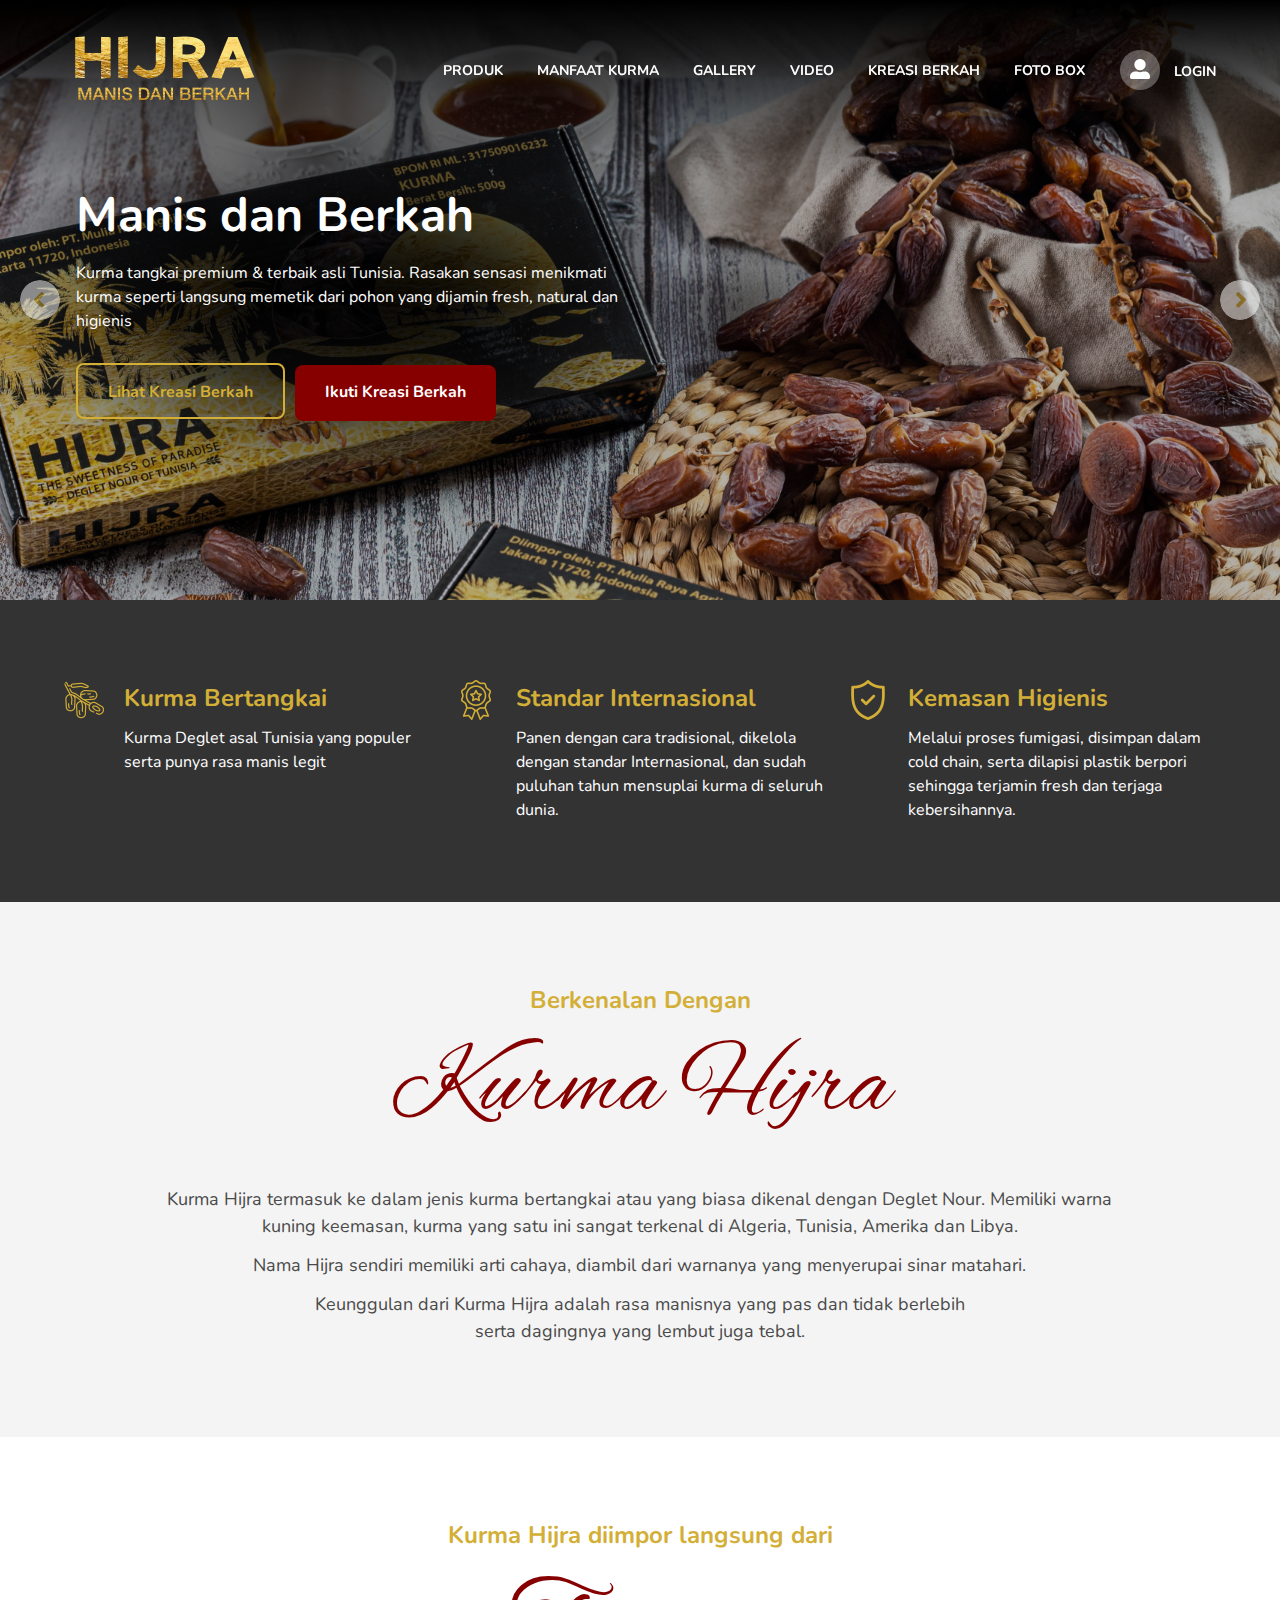
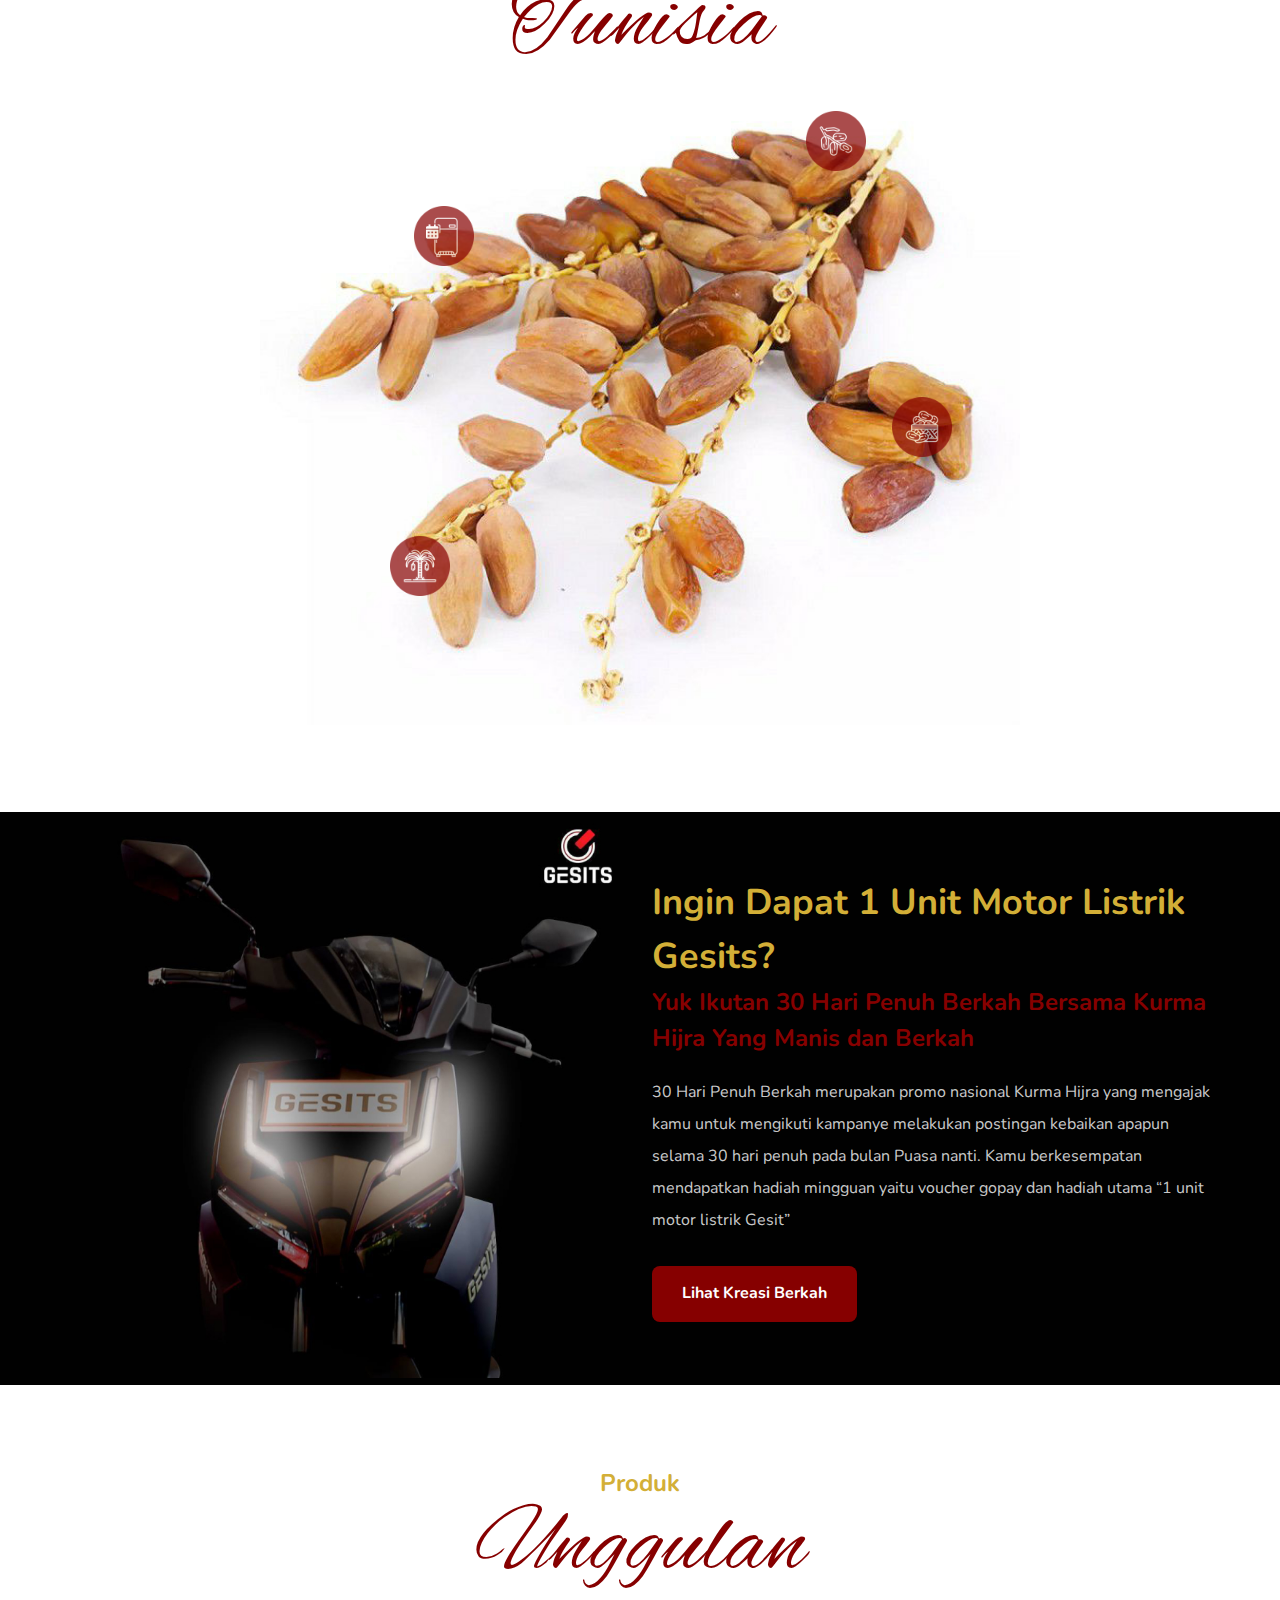
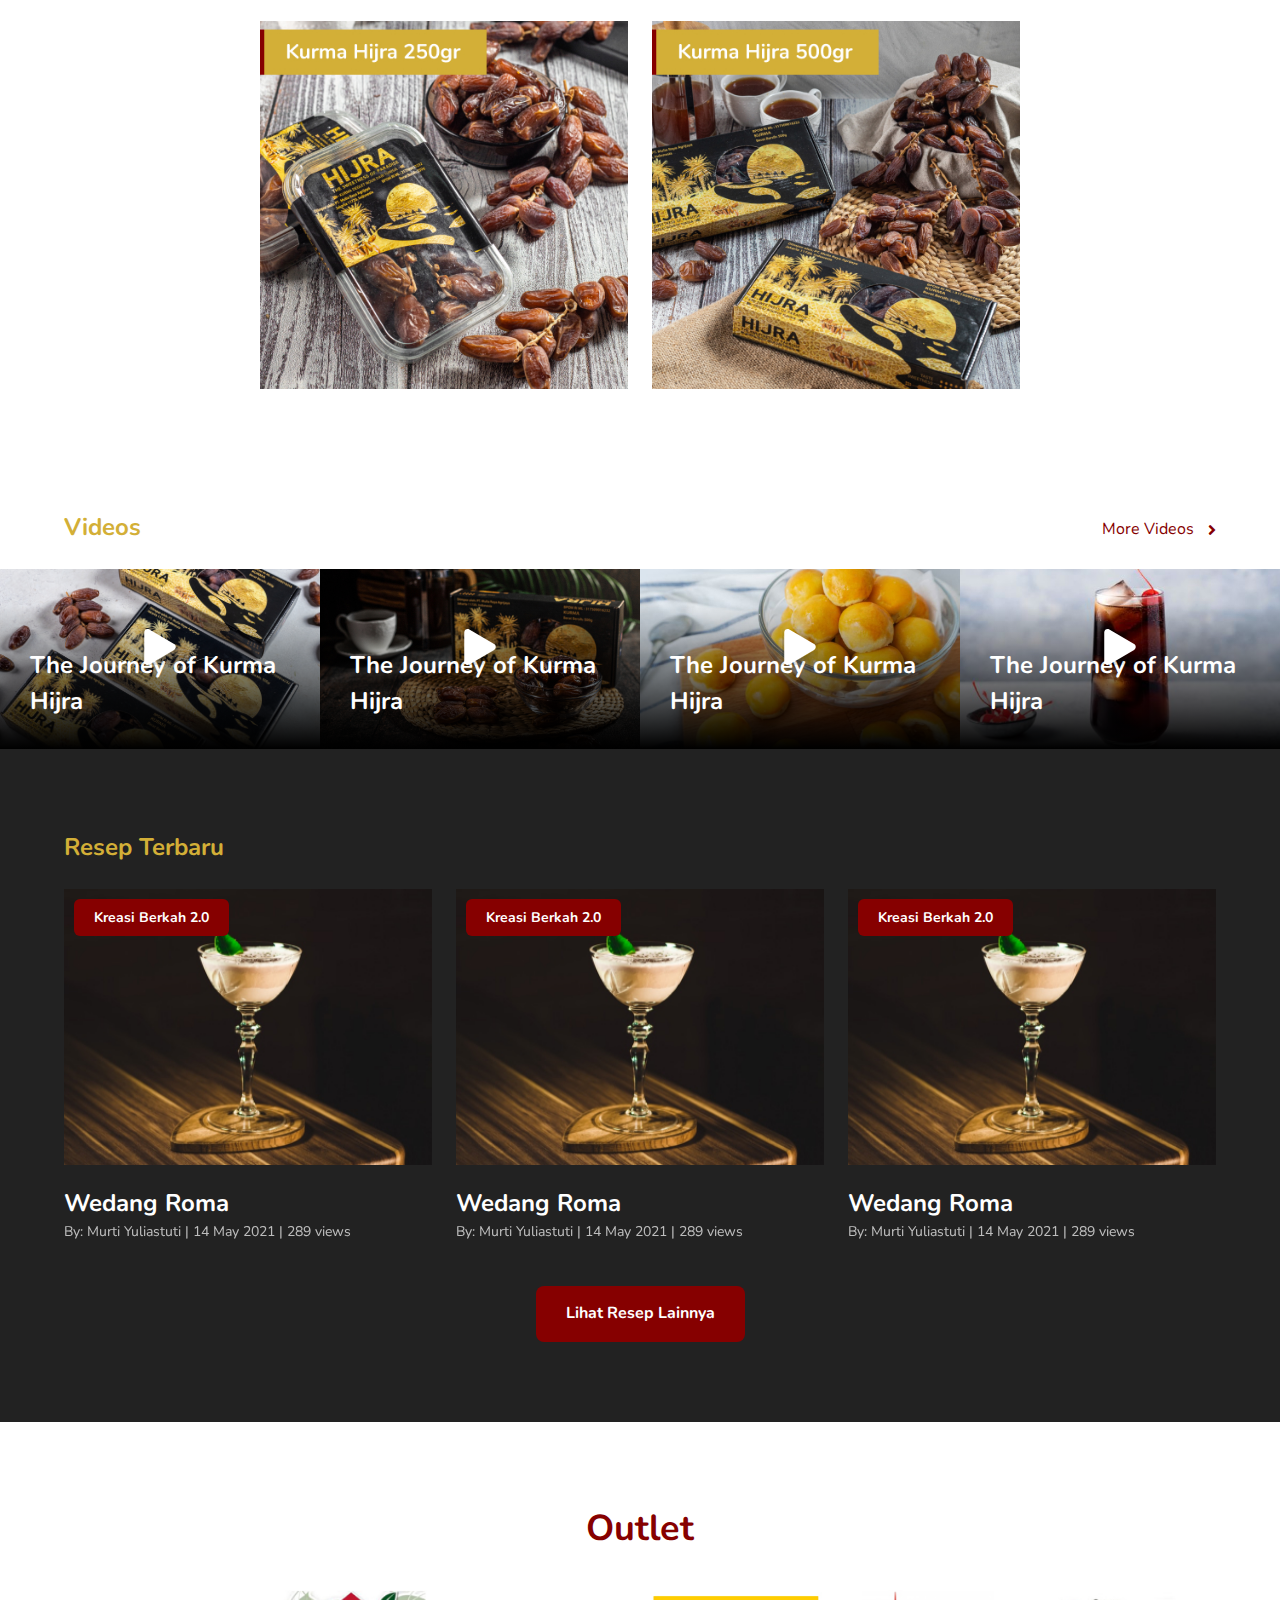
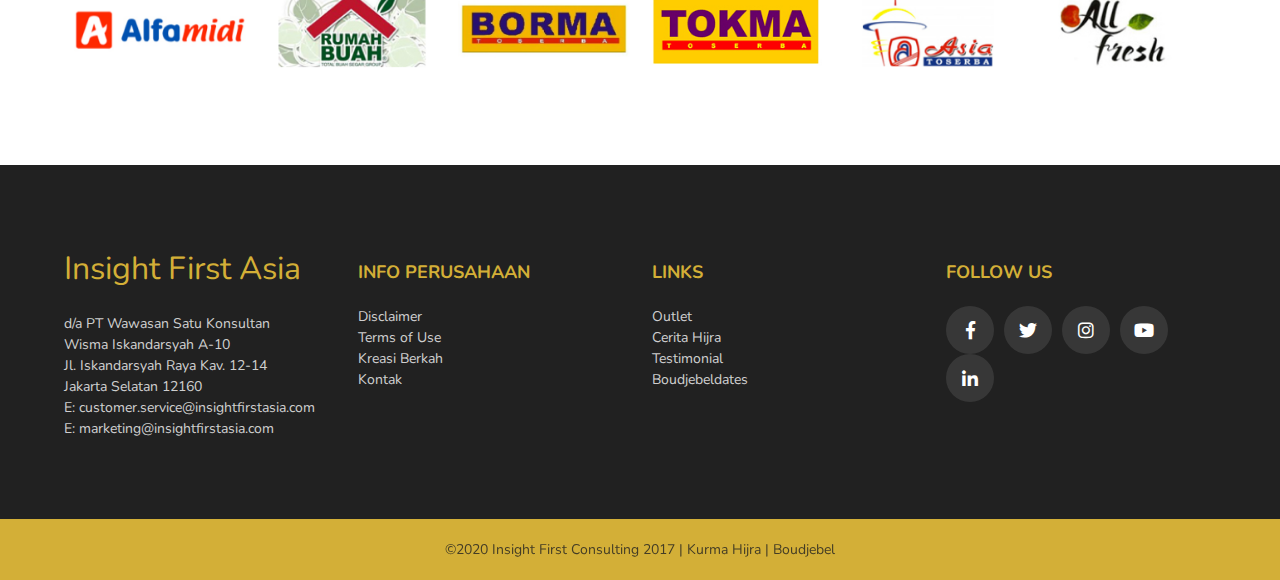
<file: index.html>
<!DOCTYPE html>
<html lang="en">
<head>
    <meta charset="UTF-8">
    <meta name="viewport" content="width=device-width, initial-scale=1.0">
    <title>Document</title>

    <link rel="stylesheet" href="asset/css/normalize.css">
    <link rel="stylesheet" href="asset/css/bulma.min.css">
    <link rel="stylesheet" href="asset/css/fontawesome-all.css">
    <link rel="preconnect" href="https://fonts.googleapis.com">
    <link rel="preconnect" href="https://fonts.googleapis.com">
    <link rel="preconnect" href="https://fonts.gstatic.com" crossorigin>
    <link href="https://fonts.googleapis.com/css2?family=Alex+Brush&family=Nunito:wght@300;400;700&display=swap" rel="stylesheet">
    <link rel="stylesheet" href="asset/css/owl.carousel.css">
    <link rel="stylesheet" href="asset/css/main.css">
</head>
<body>
    
    <div class="master">

        <section class="hj-header">
            <div class="container">
                <div class="columns">
                    <div class="column is-12">
                        <div class="burger">
                            <i class="fa fa-bars"></i>
                        </div>
                        <a href="#" class="logo"><img src="asset/images/logo-hijra.png" alt=""></a>
                        <div class="hj-profile">
                            <a href="#">
                                <img src="asset/images/user-ico.png" alt="">
                                <span>LOGIN</span>
                            </a>
                        </div>
                        <ul class="hj-nav">
                            <li><a href="#">PRODUK</a></li>
                            <li><a href="#">MANFAAT KURMA</a></li>
                            <li><a href="#">GALLERY</a></li>
                            <li><a href="#">VIDEO</a></li>
                            <li><a href="#">KREASI BERKAH</a></li>
                            <li><a href="#">FOTO BOX</a></li>
                        </ul>
                    </div>
                </div>
            </div>
        </section>

        <section class="hero">
            <div class="owl-carousel hero-slider">
                <div class="item">
                    <figure class="hero-img for-desktop">
                        <img src="asset/images/bank/pic-1.jpg" alt="">
                    </figure>
                    <figure class="hero-img for-mobile">
                        <img src="asset/images/bank/pic-1-mbl.jpg" alt="">
                    </figure>
                    <div class="container">
                        <div class="columns is-vcentered">
                            <div class="column is-6">
                                <div class="text">
                                    <h1>Manis dan Berkah</h1>
                                    <p>Kurma tangkai premium & terbaik asli Tunisia. Rasakan sensasi menikmati kurma seperti langsung memetik dari pohon yang dijamin fresh, natural dan higienis</p>
                                    <div class="bt-group">
                                        <a href="#" class="bt bt-secondary">Lihat Kreasi Berkah</a>
                                        <a href="#" class="bt bt-primary">Ikuti Kreasi Berkah</a>
                                    </div>
                                </div>
                            </div>
                        </div>
                    </div>
                </div>
                <div class="item">
                    <figure class="hero-img for-desktop">
                        <img src="asset/images/bank/pic-22.jpg" alt="">
                    </figure>
                    <figure class="hero-img for-mobile">
                        <img src="asset/images/bank/pic-22-mbl.jpg" alt="">
                    </figure>
                    <div class="container">
                        <div class="columns is-vcentered">
                            <div class="column is-6">
                                <div class="text">
                                    <h1>Ingin Dapat 1 Unit Motor Listrik Gesits?</h1>
                                    <p>Yuk ikutan 30 hari penuh berkah bersama Kurma Hijra yang manis dan berkah</p>
                                    <div class="bt-group">
                                        <a href="#" class="bt bt-primary">Ikuti Kreasi Berkah</a>
                                    </div>
                                </div>
                            </div>
                        </div>
                    </div>
                </div>
            </div>
        </section>

        <section class="strip-1">
            <div class="container">
                <div class="columns">
                    <div class="column is-4">
                        <div class="strip-1-card">
                            <div class="pic">
                                <figure class="ratio ratio-1">
                                    <img src="asset/images/kurma.png" alt="">
                                </figure>
                            </div>
                            <div class="text">
                                <h3>Kurma Bertangkai</h3>
                                <p>Kurma Deglet asal Tunisia yang populer serta punya rasa manis legit</p>
                            </div>
                        </div>
                    </div>
                    <div class="column is-4">
                        <div class="strip-1-card">
                            <div class="pic">
                                <figure class="ratio ratio-1">
                                    <img src="asset/images/badge.png" alt="">
                                </figure>
                            </div>
                            <div class="text">
                                <h3>Standar Internasional</h3>
                                <p>Panen dengan cara tradisional, dikelola dengan standar Internasional, dan sudah puluhan tahun mensuplai kurma di seluruh dunia.</p>
                            </div>
                        </div>
                    </div>
                    <div class="column is-4">
                        <div class="strip-1-card">
                            <div class="pic">
                                <figure class="ratio ratio-1">
                                    <img src="asset/images/shield.png" alt="">
                                </figure>
                            </div>
                            <div class="text">
                                <h3>Kemasan Higienis</h3>
                                <p>Melalui proses fumigasi, disimpan dalam cold chain, serta dilapisi plastik berpori sehingga terjamin fresh dan terjaga kebersihannya.</p>
                            </div>
                        </div>
                    </div>
                </div>
            </div>
        </section>

        <section class="about bg-silverlight">
            <div class="container">
                <div class="columns has-text-centered">
                    <div class="column is-12">
                        <div class="section-title">
                            <h3>Berkenalan Dengan</h3>
                            <h2>Kurma Hijra</h2>
                        </div>
                    </div>
                </div>
                <div class="columns is-centered has-text-centered">
                    <div class="column is-10">
                        <p class="fs-18 mb-3">Kurma Hijra termasuk ke dalam jenis kurma bertangkai atau yang biasa dikenal dengan Deglet Nour. Memiliki warna kuning keemasan, kurma yang satu ini sangat terkenal di Algeria, Tunisia, Amerika dan Libya.</p>
                        <p class="fs-18 mb-3">Nama  Hijra sendiri memiliki arti cahaya, diambil dari warnanya yang menyerupai sinar matahari. </p>
                        <p class="fs-18 mb-3">Keunggulan dari Kurma Hijra adalah rasa manisnya yang pas dan tidak berlebih <br> serta dagingnya yang lembut juga tebal.</p>
                    </div>
                </div>
            </div>
        </section>

        <section class="p80">
            <div class="container">
                <div class="columns">
                    <div class="column is-12 has-text-centered">
                        <div class="section-title block">
                            <h3>Kurma Hijra diimpor langsung dari</h3>
                            <h2>Tunisia</h2>
                        </div>
                    </div>
                </div>
                <div class="columns is-centered">
                    <div class="column is-8 pr">
                        <figure>
                            <img src="asset/images/kurma-tangkai.jpg" alt="">
                        </figure>
                        <div class="hj-graphic-text">
                            <div class="item">
                                <div class="hjg-icon"></div>
                                <p>Superfood dengan biji, lembut, dan kelembapan dengan kadar air 18% - 22%</p>
                            </div>
                            <div class="item">
                                <div class="hjg-icon"></div>
                                <p>Bertahan hingga 1 tahun jika disimpan dalam cold chain</p>
                            </div>
                            <div class="item">
                                <div class="hjg-icon"></div>
                                <p>Panen dengan cara tradisional pada periode Oktober hingga Desember </p>
                            </div>
                            <div class="item">
                                <div class="hjg-icon"></div>
                                <p>Lokasi perkebunan berada di Tozeur dan Kebili, Tunisia</p>
                            </div>
                        </div>
                    </div>
                </div>
            </div>
        </section>

        <section class="kreasi">
            <div class="container">
                <div class="columns is-vcentered">
                    <div class="column is-6">
                        <figure>
                            <img src="asset/images/bank/pic-6.jpg" alt="">
                        </figure>
                    </div>
                    <div class="column is-6">
                        <div class="text">
                            <h3>Ingin Dapat 1 Unit Motor Listrik Gesits?</h3>
                            <h4>Yuk Ikutan 30 Hari Penuh Berkah Bersama Kurma Hijra Yang Manis dan Berkah</h4>
                            <p>30 Hari Penuh Berkah merupakan promo nasional Kurma Hijra yang mengajak kamu untuk mengikuti kampanye melakukan postingan kebaikan apapun selama 30 hari penuh pada bulan Puasa nanti. Kamu berkesempatan mendapatkan hadiah mingguan yaitu voucher gopay dan hadiah utama “1 unit motor listrik Gesit”</p>
                            <a href="#" class="bt bt-primary">Lihat Kreasi Berkah</a>
                        </div>
                    </div>
                </div>
            </div>
        </section>

        <section class="featured">
            <div class="container">
                <div class="columns">
                    <div class="column is-12">
                        <div class="section-title has-text-centered">
                            <h3>Produk</h3>
                            <h2>Unggulan</h2>
                        </div>
                    </div>
                </div>
                <div class="columns is-centered">
                    <div class="column is-4">
                        <div class="banner">
                            <figure class="ratio ratio-1">
                                <a href="#"><img src="asset/images/banner-1.png" alt=""></a>
                            </figure>
                        </div>
                    </div>
                    <div class="column is-4">
                        <div class="banner">
                            <figure class="ratio ratio-1">
                                <a href="#"><img src="asset/images/banner-2.png" alt=""></a>
                            </figure>
                        </div>
                    </div>
                </div>
            </div>
        </section>

        <section class="video">
            <div class="container">
                <div class="columns">
                    <div class="column is-12">
                        <div class="section-title">
                            <h3>Videos</h3>
                            <a href="#">More Videos <i class="fa fa-angle-right"></i></a>
                        </div>
                        
                    </div>
                </div>
            </div>
            <div class="video-list">
                <div class="item">
                        <figure class="ratio ratio-16">
                            <a href="#">
                                <img src="asset/images/bank/pic-7.jpg" alt="">
                            </a>
                        </figure>
                        <div class="text">
                            <h4><a href="#">The Journey of Kurma Hijra</a></h4>
                        </div>
                </div>
                <div class="item">
                        <figure class="ratio ratio-16">
                            <a href="#">
                                <img src="asset/images/bank/pic-8.jpg" alt="">
                            </a>
                        </figure>
                        <div class="text">
                            <h4><a href="#">The Journey of Kurma Hijra</a></h4>
                        </div>
                </div>
                <div class="item">
                        <figure class="ratio ratio-16">
                            <a href="#">
                                <img src="asset/images/bank/pic-9.jpg" alt="">
                            </a>
                        </figure>
                        <div class="text">
                            <h4><a href="#">The Journey of Kurma Hijra</a></h4>
                        </div>
                </div>
                <div class="item">
                        <figure class="ratio ratio-16">
                            <a href="#">
                                <img src="asset/images/bank/pic-10.jpg" alt="">
                            </a>
                        </figure>
                        <div class="text">
                            <h4><a href="#">The Journey of Kurma Hijra</a></h4>
                        </div>
                </div>
            </div>
        </section>

        <section class="resep">
            <div class="container">
                <div class="columns">
                    <div class="column is-12">
                        <div class="section-title">
                            <h3>Resep Terbaru</h3>
                        </div>
                    </div>
                </div>
                <div class="columns">
                    <div class="column is-4">
                        <div class="recipe-card">
                            <figure class="ratio ratio-75">
                                <a href="#" class="main-img"><img src="asset/images/bank/pic-11.jpg" alt=""></a>
                                <a href="#" class="cat">Kreasi Berkah 2.0</a>
                            </figure>
                            <div class="text">
                                <h4><a href="#">Wedang Roma</a></h4>
                                <div class="meta-info">By: Murti Yuliastuti | 14 May 2021 | 289 views</div>
                            </div>
                        </div>
                    </div>
                    <div class="column is-4">
                        <div class="recipe-card">
                            <figure class="ratio ratio-75">
                                <a href="#" class="main-img"><img src="asset/images/bank/pic-11.jpg" alt=""></a>
                                <a href="#" class="cat">Kreasi Berkah 2.0</a>
                            </figure>
                            <div class="text">
                                <h4><a href="#">Wedang Roma</a></h4>
                                <div class="meta-info">By: Murti Yuliastuti | 14 May 2021 | 289 views</div>
                            </div>
                        </div>
                    </div>
                    <div class="column is-4">
                        <div class="recipe-card">
                            <figure class="ratio ratio-75">
                                <a href="#" class="main-img"><img src="asset/images/bank/pic-11.jpg" alt=""></a>
                                <a href="#" class="cat">Kreasi Berkah 2.0</a>
                            </figure>
                            <div class="text">
                                <h4><a href="#">Wedang Roma</a></h4>
                                <div class="meta-info">By: Murti Yuliastuti | 14 May 2021 | 289 views</div>
                            </div>
                        </div>
                    </div>
                </div>
                <div class="columns">
                    <div class="column is-12 has-text-centered">
                        <a href="#" class="bt bt-primary">Lihat Resep Lainnya</a>
                    </div>
                </div>
            </div>
        </section>

        <section class="store">
            <div class="container">
                <div class="columns">
                    <div class="column is-12">
                        <div class="section-title has-text-centered">
                            <h3 class="red fs-36">Outlet</h3>
                        </div>
                    </div>
                </div>
                <div class="columns">

                    <div class="column is-12">
                        <div class="store-slider owl-carousel">
                            <div class="item"><img src="asset/images/bank/store/store-1.png" alt=""></div>
                            <div class="item"><img src="asset/images/bank/store/store-2.png" alt=""></div>
                            <div class="item"><img src="asset/images/bank/store/store-3.png" alt=""></div>
                            <div class="item"><img src="asset/images/bank/store/store-4.png" alt=""></div>
                            <div class="item"><img src="asset/images/bank/store/store-5.png" alt=""></div>
                            <div class="item"><img src="asset/images/bank/store/store-6.png" alt=""></div>
                        </div>
                    </div>
                </div>
            </div>
        </section>

        <section class="footer">
            <div class="container">
                <div class="columns">
                    <div class="column is-3">
                        <div class="foot-logo">
                            <a href="#">Insight First Asia</a>
                        </div>
                        <p>
                            d/a PT Wawasan Satu Konsultan<br>
                            Wisma Iskandarsyah A-10<br>
                            Jl. Iskandarsyah Raya Kav. 12-14<br>
                            Jakarta Selatan 12160<br>
                            E: customer.service@insightfirstasia.com<br>
                            E: marketing@insightfirstasia.com
                        </p>
                    </div>
                    <div class="column is-3">
                        <h4 class="foot-title">INFO PERUSAHAAN</h4>
                        <ul class="foot-nav">
                            <li><a href="#">Disclaimer</a></li>
                            <li><a href="#">Terms of Use</a></li>
                            <li><a href="#">Kreasi Berkah</a></li>
                            <li><a href="#">Kontak</a></li>
                        </ul>
                    </div>
                    <div class="column is-3">
                        <h4 class="foot-title">LINKS</h4>
                        <ul class="foot-nav">
                            <li><a href="#">Outlet</a></li>
                            <li><a href="#">Cerita Hijra</a></li>
                            <li><a href="#">Testimonial</a></li>
                            <li><a href="#">Boudjebeldates</a></li>
                        </ul>
                    </div>
                    <div class="column is-3">
                        <h4 class="foot-title">FOLLOW US</h4>
                        <ul class="foot-social">
                            <li><a href="#"><i class="fab fa-facebook-f"></i></a></li>
                            <li><a href="#"><i class="fab fa-twitter"></i></a></li>
                            <li><a href="#"><i class="fab fa-instagram"></i></a></li>
                            <li><a href="#"><i class="fab fa-youtube"></i></a></li>
                            <li><a href="#"><i class="fab fa-linkedin-in"></i></a></li>
                        </ul>
                    </div>
                </div>
            </div>
        </section>
        <section class="copyright">
            <div class="container">
                <div class="columns">
                    <div class="column is-12 has-text-centered">
                        <p>&copy;2020 Insight First Consulting 2017 | Kurma Hijra | Boudjebel</p>
                    </div>
                </div>
            </div>
        </section>

    </div>

    <script src="asset/js/jquery-1.11.0.min.js"></script>
    <script src="asset/js/owl.carousel.min.js"></script>
    <script src="asset/js/main.js"></script>
    <script>
        $(document).ready(function(){
            
            $(".hero-slider").owlCarousel({
                singleItem: true,
                pagination: true,
                navigation: true,
                autoPlay: true
            });

            $(".store-slider").owlCarousel({
                items: 6,
                itemsMobile: [812, 2],
                pagination: false,
                navigation: false,
                autoPlay: true
            });

        });
    </script>
</body>
</html>
</file>
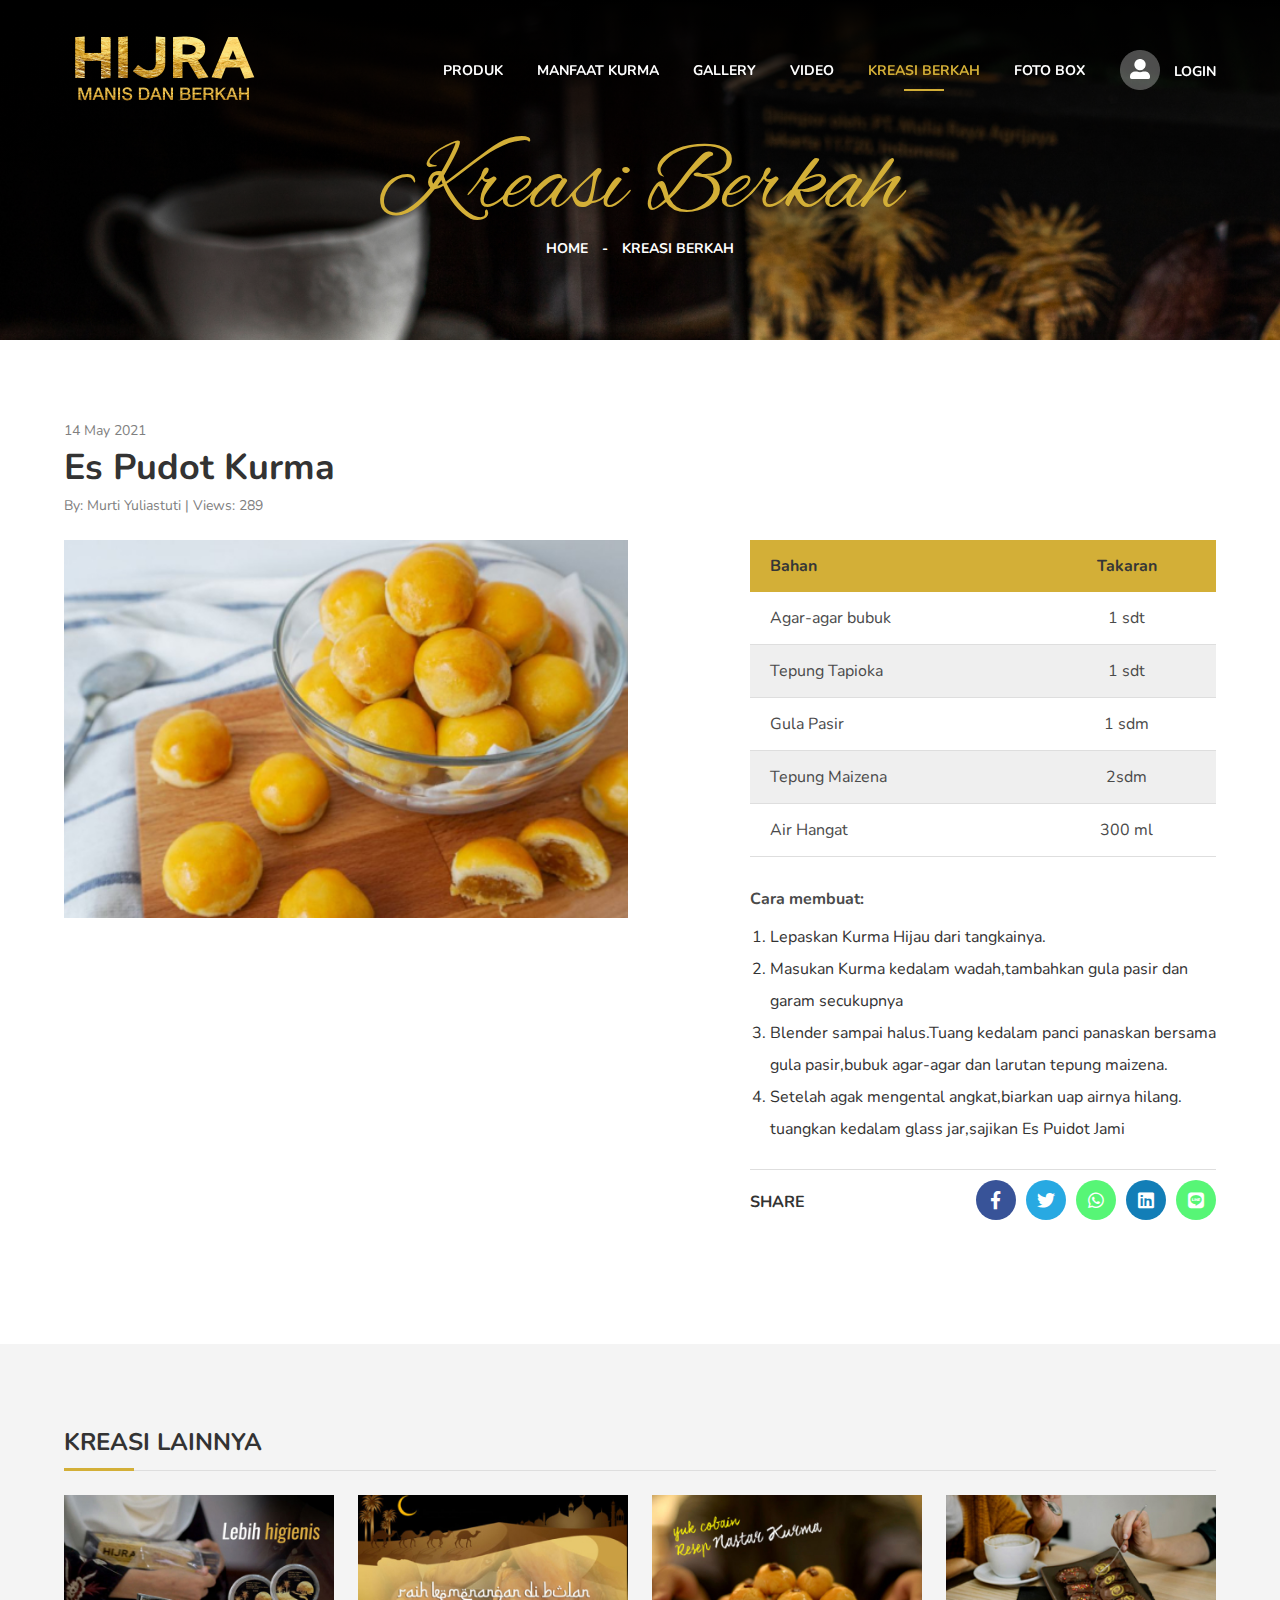
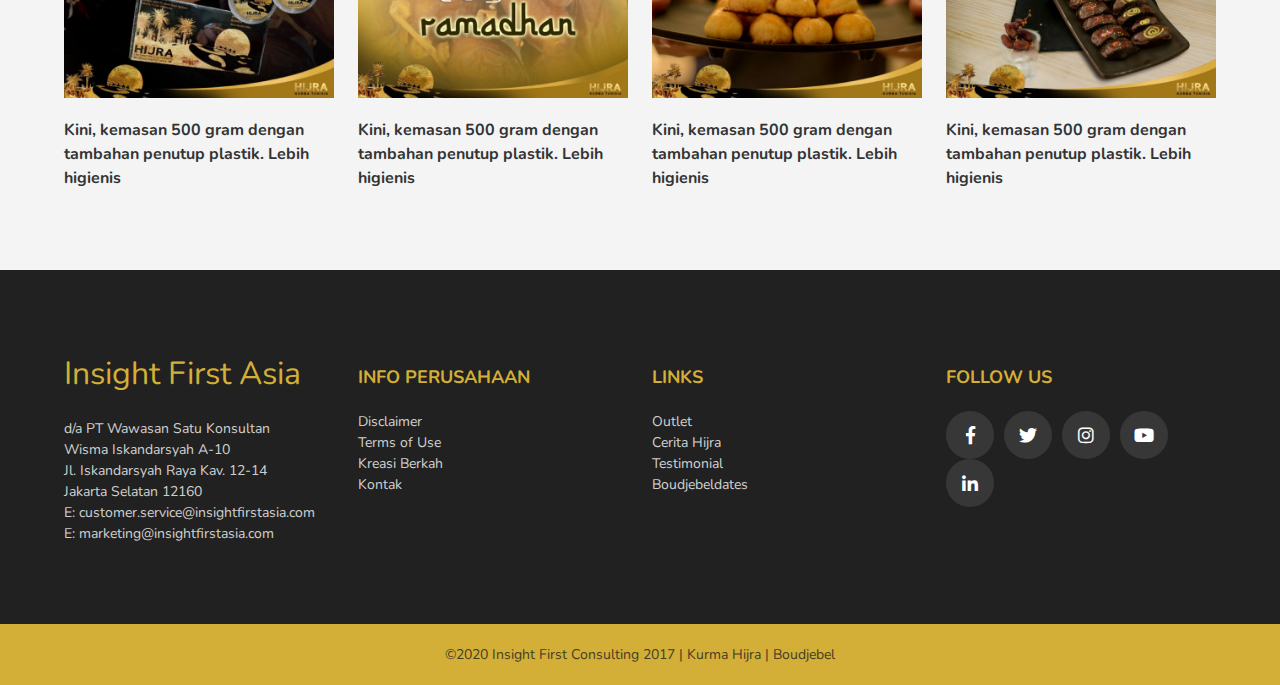
<file: detail-kreasi-berkah.html>
<!DOCTYPE html>
<html lang="en">
<head>
    <meta charset="UTF-8">
    <meta name="viewport" content="width=device-width, initial-scale=1.0">
    <title>Document</title>

    <link rel="stylesheet" href="asset/css/normalize.css">
    <link rel="stylesheet" href="asset/css/bulma.min.css">
    <link rel="stylesheet" href="asset/css/fontawesome-all.css">
    <link rel="preconnect" href="https://fonts.googleapis.com">
    <link rel="preconnect" href="https://fonts.googleapis.com">
    <link rel="preconnect" href="https://fonts.gstatic.com" crossorigin>
    <link href="https://fonts.googleapis.com/css2?family=Alex+Brush&family=Nunito:wght@300;400;700&display=swap" rel="stylesheet">
    <link rel="stylesheet" href="asset/css/owl.carousel.css">
    <link rel="stylesheet" href="asset/css/main.css">
</head>
<body>
    
    <div class="master">

        <section class="hj-header">
            <div class="container">
                <div class="columns">
                    <div class="column is-12">
                        <div class="burger">
                            <i class="fa fa-bars"></i>
                        </div>
                        <a href="#" class="logo"><img src="asset/images/logo-hijra.png" alt=""></a>
                        <div class="hj-profile">
                            <a href="#">
                                <img src="asset/images/user-ico.png" alt="">
                                <span>LOGIN</span>
                            </a>
                        </div>
                        <ul class="hj-nav">
                            <li><a href="#">PRODUK</a></li>
                            <li><a href="#">MANFAAT KURMA</a></li>
                            <li><a href="#">GALLERY</a></li>
                            <li><a href="#">VIDEO</a></li>
                            <li class="active"><a href="#">KREASI BERKAH</a></li>
                            <li><a href="#">FOTO BOX</a></li>
                        </ul>
                    </div>
                </div>
            </div>
        </section>

        <section class="page-cover">
            <div class="container">
                <div class="columns">
                    <div class="column is-12 has-text-centered">
                        <h2>Kreasi Berkah</h2>
                        <ul class="hj-breadcrumb">
                            <li><a href="HOME">HOME</a></li>
                            <li><a href="#">KREASI BERKAH</a></li>
                        </ul>
                    </div>
                </div>
            </div>
        </section>

        <section class="p80">
            <div class="container">
                <div class="columns">
                    <div class="column is-6">
                        <div class="article-ct">
                            <div class="article-head">
                                <div class="meta-info">14 May 2021</div>
                                <h1>Es Pudot Kurma</h1>
                                <div class="meta-info">By: Murti Yuliastuti | Views: 289</div>
                            </div>
                        </div>
                    </div>
                </div>
                <div class="columns">
                    <div class="column is-6">
                        <div class="article-ct">
                            <div class="article-media">
                                <img src="asset/images/bank/pic-9.jpg" alt="">
                            </div>
                        </div>
                    </div>
                    <div class="column is-1">
                        <div class="divider"></div>
                    </div>
                    <div class="column is-5">
                        <div class="article-ct">
                            <div class="article">
                                <table class="table-kreasi">
                                    <tr>
                                        <th>Bahan</th>
                                        <th class="has-text-centered">Takaran</th>
                                    </tr>
                                    <tr>
                                        <td>Agar-agar bubuk</td>
                                        <td class="has-text-centered">1 sdt</td>
                                    </tr>
                                    <tr>
                                        <td>Tepung Tapioka</td>
                                        <td class="has-text-centered">1 sdt</td>
                                    </tr>
                                    <tr>
                                        <td>Gula Pasir</td>
                                        <td class="has-text-centered">1 sdm</td>
                                    </tr>
                                    <tr>
                                        <td>Tepung Maizena</td>
                                        <td class="has-text-centered">2sdm</td>
                                    </tr>
                                    <tr>
                                        <td>Air Hangat</td>
                                        <td class="has-text-centered">300 ml</td>
                                    </tr>
                                </table>

                                <h5>Cara membuat:</h5>
                                <ol>
                                    <li>Lepaskan Kurma Hijau dari tangkainya.</li>
                                    <li>Masukan Kurma kedalam wadah,tambahkan gula pasir dan garam secukupnya</li>
                                    <li>Blender sampai halus.Tuang kedalam panci panaskan bersama gula pasir,bubuk agar-agar dan larutan tepung maizena.</li>
                                    <li>Setelah agak mengental angkat,biarkan uap airnya hilang. tuangkan kedalam glass jar,sajikan Es Puidot Jami</li>
                                </ol>
                            </div>
                            <div class="share mt-5 mb-5">
                                <h6>SHARE</h6>
                                <div class="share-bt-group">
                                    <a href="#" class="fb"><i class="fab fa-facebook-f"></i></a>
                                    <a href="#" class="tw"><i class="fab fa-twitter"></i></a>
                                    <a href="#" class="wa"><i class="fab fa-whatsapp"></i></a>
                                    <a href="#" class="ln"><i class="fab fa-linkedin"></i></a>
                                    <a href="#" class="li"><i class="fab fa-line"></i></a>
                                </div>
                            </div>
                        </div>
                    </div>
                </div>
            </div>
        </section>

        <section class="bg-silverlight p80">
            <div class="container">
                <div class="columns is-multiline product-list">
                    <div class="column is-12">
                        <div class="widget-title mb-0">
                            <h3>KREASI LAINNYA</h3>
                        </div>
                    </div>
                    <div class="column is-3">
                        <div class="hj-card">
                            <figure class="ratio ratio-75">
                                <a href="#"><img src="asset/images/bank/pic-14.jpg" alt=""></a>
                            </figure>
                            <div class="text">
                                <h3><a href="#">Kini, kemasan 500 gram dengan tambahan penutup plastik. Lebih higienis</a></h3>
                            </div>
                        </div>
                    </div>
                    <div class="column is-3">
                        <div class="hj-card">
                            <figure class="ratio ratio-75">
                                <a href="#"><img src="asset/images/bank/pic-15.jpg" alt=""></a>
                            </figure>
                            <div class="text">
                                <h3><a href="#">Kini, kemasan 500 gram dengan tambahan penutup plastik. Lebih higienis</a></h3>
                            </div>
                        </div>
                    </div>
                    <div class="column is-3">
                        <div class="hj-card">
                            <figure class="ratio ratio-75">
                                <a href="#"><img src="asset/images/bank/pic-16.jpg" alt=""></a>
                            </figure>
                            <div class="text">
                                <h3><a href="#">Kini, kemasan 500 gram dengan tambahan penutup plastik. Lebih higienis</a></h3>
                            </div>
                        </div>
                    </div>
                    <div class="column is-3">
                        <div class="hj-card">
                            <figure class="ratio ratio-75">
                                <a href="#"><img src="asset/images/bank/pic-17.jpg" alt=""></a>
                            </figure>
                            <div class="text">
                                <h3><a href="#">Kini, kemasan 500 gram dengan tambahan penutup plastik. Lebih higienis</a></h3>
                            </div>
                        </div>
                    </div>
                </div>
            </div>
        </section>

        <section class="footer">
            <div class="container">
                <div class="columns">
                    <div class="column is-3">
                        <div class="foot-logo">
                            <a href="#">Insight First Asia</a>
                        </div>
                        <p>
                            d/a PT Wawasan Satu Konsultan<br>
                            Wisma Iskandarsyah A-10<br>
                            Jl. Iskandarsyah Raya Kav. 12-14<br>
                            Jakarta Selatan 12160<br>
                            E: customer.service@insightfirstasia.com<br>
                            E: marketing@insightfirstasia.com
                        </p>
                    </div>
                    <div class="column is-3">
                        <h4 class="foot-title">INFO PERUSAHAAN</h4>
                        <ul class="foot-nav">
                            <li><a href="#">Disclaimer</a></li>
                            <li><a href="#">Terms of Use</a></li>
                            <li><a href="#">Kreasi Berkah</a></li>
                            <li><a href="#">Kontak</a></li>
                        </ul>
                    </div>
                    <div class="column is-3">
                        <h4 class="foot-title">LINKS</h4>
                        <ul class="foot-nav">
                            <li><a href="#">Outlet</a></li>
                            <li><a href="#">Cerita Hijra</a></li>
                            <li><a href="#">Testimonial</a></li>
                            <li><a href="#">Boudjebeldates</a></li>
                        </ul>
                    </div>
                    <div class="column is-3">
                        <h4 class="foot-title">FOLLOW US</h4>
                        <ul class="foot-social">
                            <li><a href="#"><i class="fab fa-facebook-f"></i></a></li>
                            <li><a href="#"><i class="fab fa-twitter"></i></a></li>
                            <li><a href="#"><i class="fab fa-instagram"></i></a></li>
                            <li><a href="#"><i class="fab fa-youtube"></i></a></li>
                            <li><a href="#"><i class="fab fa-linkedin-in"></i></a></li>
                        </ul>
                    </div>
                </div>
            </div>
        </section>
        <section class="copyright">
            <div class="container">
                <div class="columns">
                    <div class="column is-12 has-text-centered">
                        <p>&copy;2020 Insight First Consulting 2017 | Kurma Hijra | Boudjebel</p>
                    </div>
                </div>
            </div>
        </section>

    </div>

    <script src="asset/js/jquery-1.11.0.min.js"></script>
    <script src="asset/js/owl.carousel.min.js"></script>
    <script src="asset/js/main.js"></script>
    <script>
        $(document).ready(function(){
            
            $(".hero-slider").owlCarousel({
                singleItem: true,
                pagination: true,
                navigation: true,
                autoPlay: true
            });

        });
    </script>
</body>
</html>
</file>
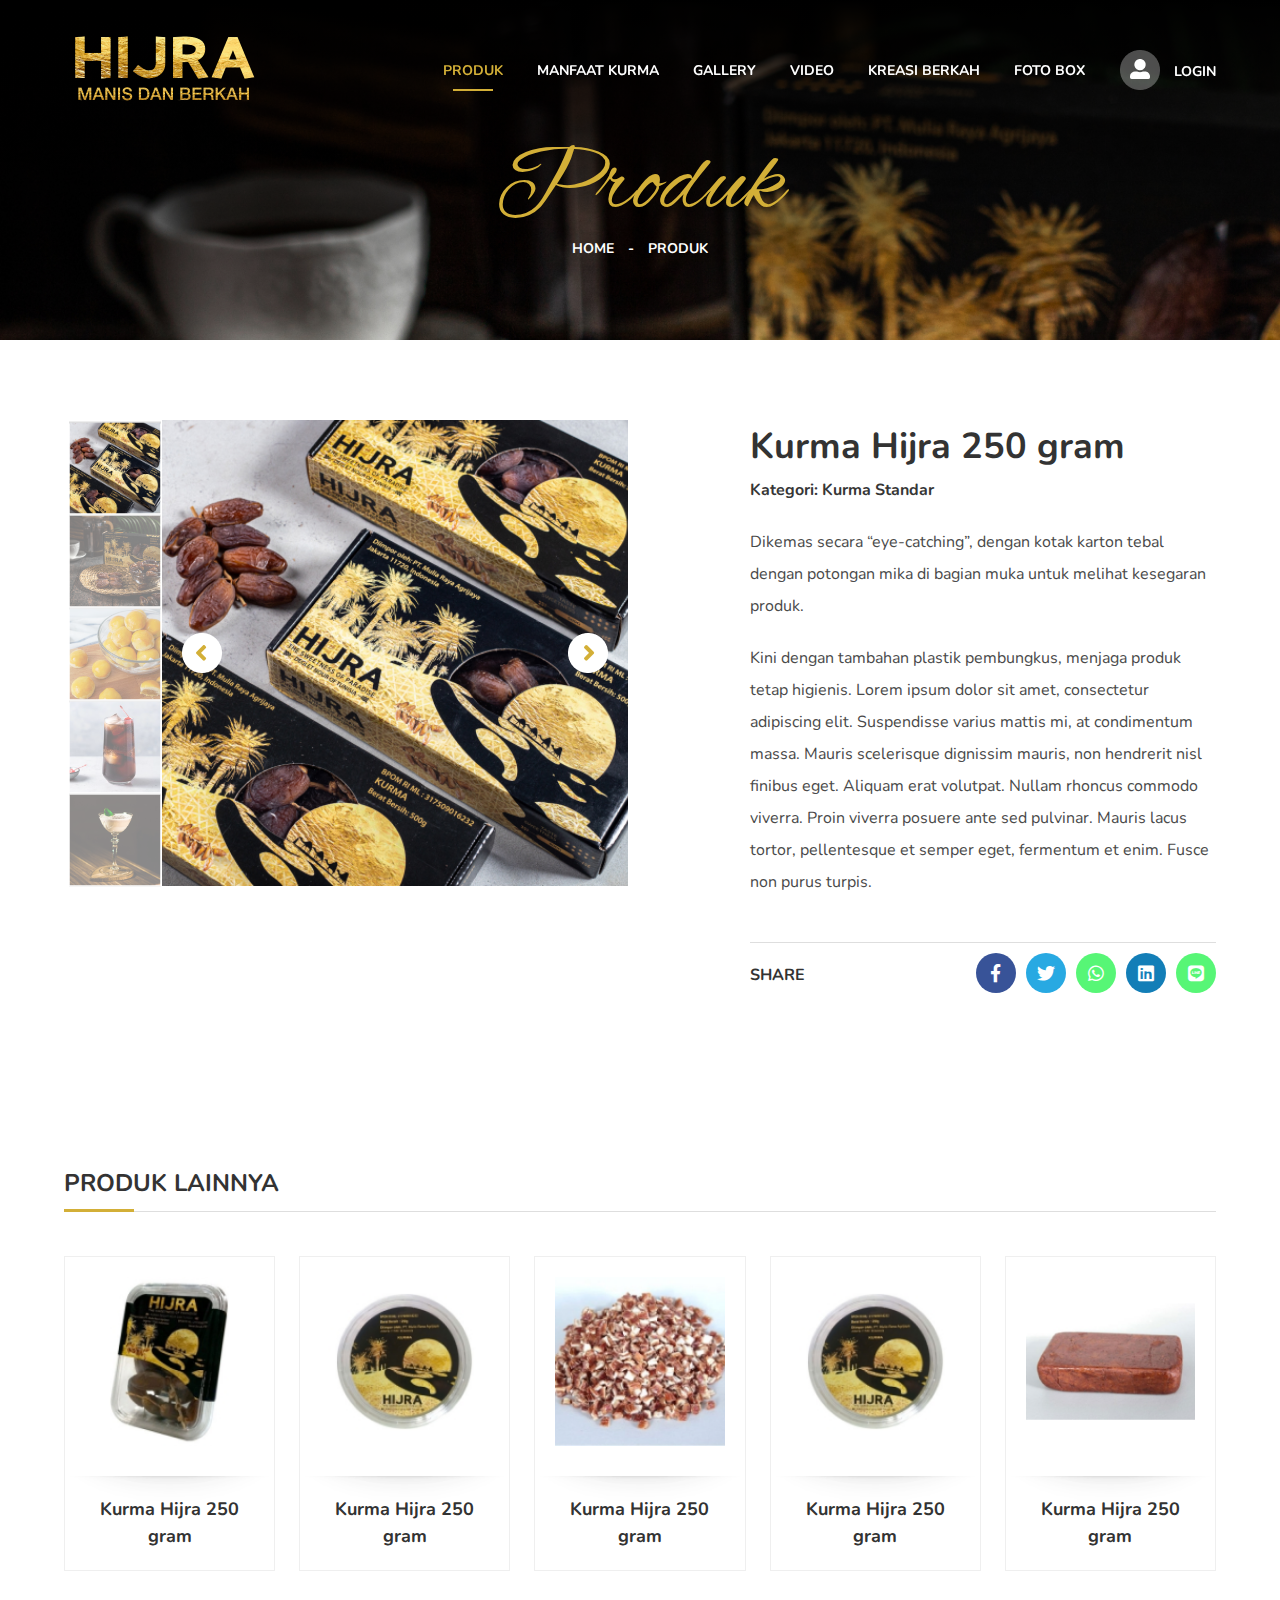
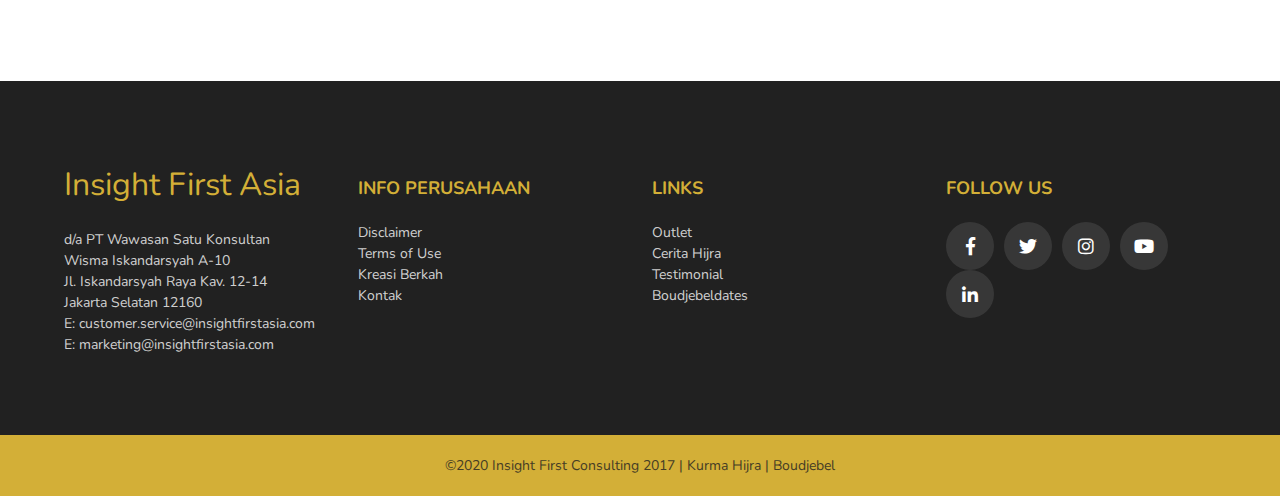
<file: detail-produk.html>
<!DOCTYPE html>
<html lang="en">
<head>
    <meta charset="UTF-8">
    <meta name="viewport" content="width=device-width, initial-scale=1.0">
    <title>Document</title>

    <link rel="stylesheet" href="asset/css/normalize.css">
    <link rel="stylesheet" href="asset/css/bulma.min.css">
    <link rel="stylesheet" href="asset/css/fontawesome-all.css">
    <link rel="preconnect" href="https://fonts.googleapis.com">
    <link rel="preconnect" href="https://fonts.googleapis.com">
    <link rel="preconnect" href="https://fonts.gstatic.com" crossorigin>
    <link href="https://fonts.googleapis.com/css2?family=Alex+Brush&family=Nunito:wght@300;400;700&display=swap" rel="stylesheet">
    <link rel="stylesheet" href="asset/css/owl.carousel.css">
    <link rel="stylesheet" href="asset/css/main.css">
</head>
<body>
    
    <div class="master">

        <section class="hj-header">
            <div class="container">
                <div class="columns">
                    <div class="column is-12">
                        <div class="burger">
                            <i class="fa fa-bars"></i>
                        </div>
                        <a href="#" class="logo"><img src="asset/images/logo-hijra.png" alt=""></a>
                        <div class="hj-profile">
                            <a href="#">
                                <img src="asset/images/user-ico.png" alt="">
                                <span>LOGIN</span>
                            </a>
                        </div>
                        <ul class="hj-nav">
                            <li class="active"><a href="#">PRODUK</a></li>
                            <li><a href="#">MANFAAT KURMA</a></li>
                            <li><a href="#">GALLERY</a></li>
                            <li><a href="#">VIDEO</a></li>
                            <li><a href="#">KREASI BERKAH</a></li>
                            <li><a href="#">FOTO BOX</a></li>
                        </ul>
                    </div>
                </div>
            </div>
        </section>

        <section class="page-cover">
            <div class="container">
                <div class="columns">
                    <div class="column is-12 has-text-centered">
                        <h2>Produk</h2>
                        <ul class="hj-breadcrumb">
                            <li><a href="HOME">HOME</a></li>
                            <li><a href="#">PRODUK</a></li>
                        </ul>
                    </div>
                </div>
            </div>
        </section>

        <section class="p80">
            <div class="container">
                
                <div class="columns">
                    <div class="column is-1">
                        <div class="divider"></div>
                    </div>
                    <div class="column is-5">
                        <div class="product-media">
                            <div id="sync1" class="owl-carousel">
                                <div class="item">
                                    <figure class="ratio ratio-1">
                                        <img src="asset/images/bank/pic-7.jpg" alt="">
                                    </figure>
                                </div>
                                <div class="item">
                                    <figure class="ratio ratio-1">
                                        <img src="asset/images/bank/pic-8.jpg" alt="">
                                    </figure>
                                </div>
                                <div class="item">
                                    <figure class="ratio ratio-1">
                                        <img src="asset/images/bank/pic-9.jpg" alt="">
                                    </figure>
                                </div>
                                <div class="item">
                                    <figure class="ratio ratio-1">
                                        <img src="asset/images/bank/pic-10.jpg" alt="">
                                    </figure>
                                </div>
                                <div class="item">
                                    <figure class="ratio ratio-1">
                                        <img src="asset/images/bank/pic-11.jpg" alt="">
                                    </figure>
                                </div>
                                <div class="item">
                                    <figure class="ratio ratio-1">
                                        <img src="asset/images/bank/pic-10.jpg" alt="">
                                    </figure>
                                </div>
                                <div class="item">
                                    <figure class="ratio ratio-1">
                                        <img src="asset/images/bank/pic-11.jpg" alt="">
                                    </figure>
                                </div>
                            </div>
                
                            <div class="thumb">
                                <div id="sync2" class="owl-carousel">
                                    <div class="item">
                                        <figure class="ratio ratio-1">
                                            <img src="asset/images/bank/pic-7.jpg" alt="">
                                        </figure>
                                    </div>
                                    <div class="item">
                                        <figure class="ratio ratio-1">
                                            <img src="asset/images/bank/pic-8.jpg" alt="">
                                        </figure>
                                    </div>
                                    <div class="item">
                                        <figure class="ratio ratio-1">
                                            <img src="asset/images/bank/pic-9.jpg" alt="">
                                        </figure>
                                    </div>
                                    <div class="item">
                                        <figure class="ratio ratio-1">
                                            <img src="asset/images/bank/pic-10.jpg" alt="">
                                        </figure>
                                    </div>
                                    <div class="item">
                                        <figure class="ratio ratio-1">
                                            <img src="asset/images/bank/pic-11.jpg" alt="">
                                        </figure>
                                    </div>
                                    <div class="item">
                                        <figure class="ratio ratio-1">
                                            <img src="asset/images/bank/pic-10.jpg" alt="">
                                        </figure>
                                    </div>
                                    <div class="item">
                                        <figure class="ratio ratio-1">
                                            <img src="asset/images/bank/pic-11.jpg" alt="">
                                        </figure>
                                    </div>
                                </div>
                            </div>
                            
                        </div>
                        
                    </div>
                    <div class="column is-1">
                        <div class="divider"></div>
                    </div>
                    <div class="column is-5">
                        <div class="article-ct">
                            <div class="article-head">
                                <h1>Kurma Hijra 250 gram</h1>
                            </div>
                            <div class="article">
                                <p><strong>Kategori: Kurma Standar</strong></p>
                                <p>Dikemas secara “eye-catching”, dengan kotak karton tebal dengan potongan mika di bagian muka untuk melihat kesegaran produk.</p>
                                <p>Kini dengan tambahan plastik pembungkus, menjaga produk tetap higienis. Lorem ipsum dolor sit amet, consectetur adipiscing elit. Suspendisse varius mattis mi, at condimentum massa. Mauris scelerisque dignissim mauris, non hendrerit nisl finibus eget. Aliquam erat volutpat. Nullam rhoncus commodo viverra. Proin viverra posuere ante sed pulvinar. Mauris lacus tortor, pellentesque et semper eget, fermentum et enim. Fusce non purus turpis.</p>
                            </div>
                        </div>
                        <div class="share mt-5 mb-5">
                            <h6>SHARE</h6>
                            <div class="share-bt-group">
                                <a href="#" class="fb"><i class="fab fa-facebook-f"></i></a>
                                <a href="#" class="tw"><i class="fab fa-twitter"></i></a>
                                <a href="#" class="wa"><i class="fab fa-whatsapp"></i></a>
                                <a href="#" class="ln"><i class="fab fa-linkedin"></i></a>
                                <a href="#" class="li"><i class="fab fa-line"></i></a>
                            </div>
                        </div>
                    </div>
                </div>

                <div class="columns">
                    <div class="column is-12">
                        <div class="row-spacer"></div>
                    </div>
                </div>
                <div class="columns is-multiline product-list">
                    <div class="column is-12">
                        <div class="widget-title">
                            <h3>PRODUK LAINNYA</h3>
                        </div>
                    </div>
                    <div class="column is-one-fifth is-6-mobile">
                        <div class="product-card">
                            <figure class="ratio ratio-1">
                                <a href="#"><img src="asset/images/bank/p-1.png" alt=""></a>
                            </figure>
                            <div class="text">
                                <h3><a href="#">Kurma Hijra 250 gram</a></h3>
                            </div>
                        </div>
                    </div>
                    <div class="column is-one-fifth is-6-mobile">
                        <div class="product-card">
                            <figure class="ratio ratio-1">
                                <a href="#"><img src="asset/images/bank/p-3.png" alt=""></a>
                            </figure>
                            <div class="text">
                                <h3><a href="#">Kurma Hijra 250 gram</a></h3>
                            </div>
                        </div>
                    </div>
                    <div class="column is-one-fifth is-6-mobile">
                        <div class="product-card">
                            <figure class="ratio ratio-1">
                                <a href="#"><img src="asset/images/bank/p-5.png" alt=""></a>
                            </figure>
                            <div class="text">
                                <h3><a href="#">Kurma Hijra 250 gram</a></h3>
                            </div>
                        </div>
                    </div>
                    <div class="column is-one-fifth is-6-mobile">
                        <div class="product-card">
                            <figure class="ratio ratio-1">
                                <a href="#"><img src="asset/images/bank/p-3.png" alt=""></a>
                            </figure>
                            <div class="text">
                                <h3><a href="#">Kurma Hijra 250 gram</a></h3>
                            </div>
                        </div>
                    </div>
                    <div class="column is-one-fifth is-6-mobile">
                        <div class="product-card">
                            <figure class="ratio ratio-1">
                                <a href="#"><img src="asset/images/bank/p-4.png" alt=""></a>
                            </figure>
                            <div class="text">
                                <h3><a href="#">Kurma Hijra 250 gram</a></h3>
                            </div>
                        </div>
                    </div>
                </div>
            </div>
        </section>

        <section class="footer">
            <div class="container">
                <div class="columns">
                    <div class="column is-3">
                        <div class="foot-logo">
                            <a href="#">Insight First Asia</a>
                        </div>
                        <p>
                            d/a PT Wawasan Satu Konsultan<br>
                            Wisma Iskandarsyah A-10<br>
                            Jl. Iskandarsyah Raya Kav. 12-14<br>
                            Jakarta Selatan 12160<br>
                            E: customer.service@insightfirstasia.com<br>
                            E: marketing@insightfirstasia.com
                        </p>
                    </div>
                    <div class="column is-3">
                        <h4 class="foot-title">INFO PERUSAHAAN</h4>
                        <ul class="foot-nav">
                            <li><a href="#">Disclaimer</a></li>
                            <li><a href="#">Terms of Use</a></li>
                            <li><a href="#">Kreasi Berkah</a></li>
                            <li><a href="#">Kontak</a></li>
                        </ul>
                    </div>
                    <div class="column is-3">
                        <h4 class="foot-title">LINKS</h4>
                        <ul class="foot-nav">
                            <li><a href="#">Outlet</a></li>
                            <li><a href="#">Cerita Hijra</a></li>
                            <li><a href="#">Testimonial</a></li>
                            <li><a href="#">Boudjebeldates</a></li>
                        </ul>
                    </div>
                    <div class="column is-3">
                        <h4 class="foot-title">FOLLOW US</h4>
                        <ul class="foot-social">
                            <li><a href="#"><i class="fab fa-facebook-f"></i></a></li>
                            <li><a href="#"><i class="fab fa-twitter"></i></a></li>
                            <li><a href="#"><i class="fab fa-instagram"></i></a></li>
                            <li><a href="#"><i class="fab fa-youtube"></i></a></li>
                            <li><a href="#"><i class="fab fa-linkedin-in"></i></a></li>
                        </ul>
                    </div>
                </div>
            </div>
        </section>
        <section class="copyright">
            <div class="container">
                <div class="columns">
                    <div class="column is-12 has-text-centered">
                        <p>&copy;2020 Insight First Consulting 2017 | Kurma Hijra | Boudjebel</p>
                    </div>
                </div>
            </div>
        </section>

    </div>

    <script src="asset/js/jquery-1.11.0.min.js"></script>
    <script src="asset/js/owl.carousel.min.js"></script>
    <script src="asset/js/main.js"></script>
    <script>
        $(document).ready(function(){
            
            var sync1 = $("#sync1");
            var sync2 = $("#sync2");

            sync1.owlCarousel({
            singleItem : true,
            slideSpeed : 1000,
            navigation: true,
            pagination:false,
            afterAction : syncPosition,
            responsiveRefreshRate : 200,
            });

            sync2.owlCarousel({
            items : 5,
            itemsDesktop      : [1199,5],
            itemsDesktopSmall     : [979,5],
            itemsTablet       : [768,5],
            itemsMobile       : [479,5],
            pagination:false,
            responsiveRefreshRate : 100,
            afterInit : function(el){
                el.find(".owl-item").eq(0).addClass("synced");
            }
            });

            function syncPosition(el){
            var current = this.currentItem;
            $("#sync2")
                .find(".owl-item")
                .removeClass("synced")
                .eq(current)
                .addClass("synced")
            if($("#sync2").data("owlCarousel") !== undefined){
                center(current)
            }

            }

            $("#sync2").on("click", ".owl-item", function(e){
            e.preventDefault();
            var number = $(this).data("owlItem");
            sync1.trigger("owl.goTo",number);
            });

            function center(number){
            var sync2visible = sync2.data("owlCarousel").owl.visibleItems;

            var num = number;
            var found = false;
            for(var i in sync2visible){
                if(num === sync2visible[i]){
                var found = true;
                }
            }

            if(found===false){
                if(num>sync2visible[sync2visible.length-1]){
                sync2.trigger("owl.goTo", num - sync2visible.length+2)
                }else{
                if(num - 1 === -1){
                    num = 0;
                }
                sync2.trigger("owl.goTo", num);
                }
            } else if(num === sync2visible[sync2visible.length-1]){
                sync2.trigger("owl.goTo", sync2visible[1])
            } else if(num === sync2visible[0]){
                sync2.trigger("owl.goTo", num-1)
            }
            }

              

        });
    </script>
</body>
</html>
</file>
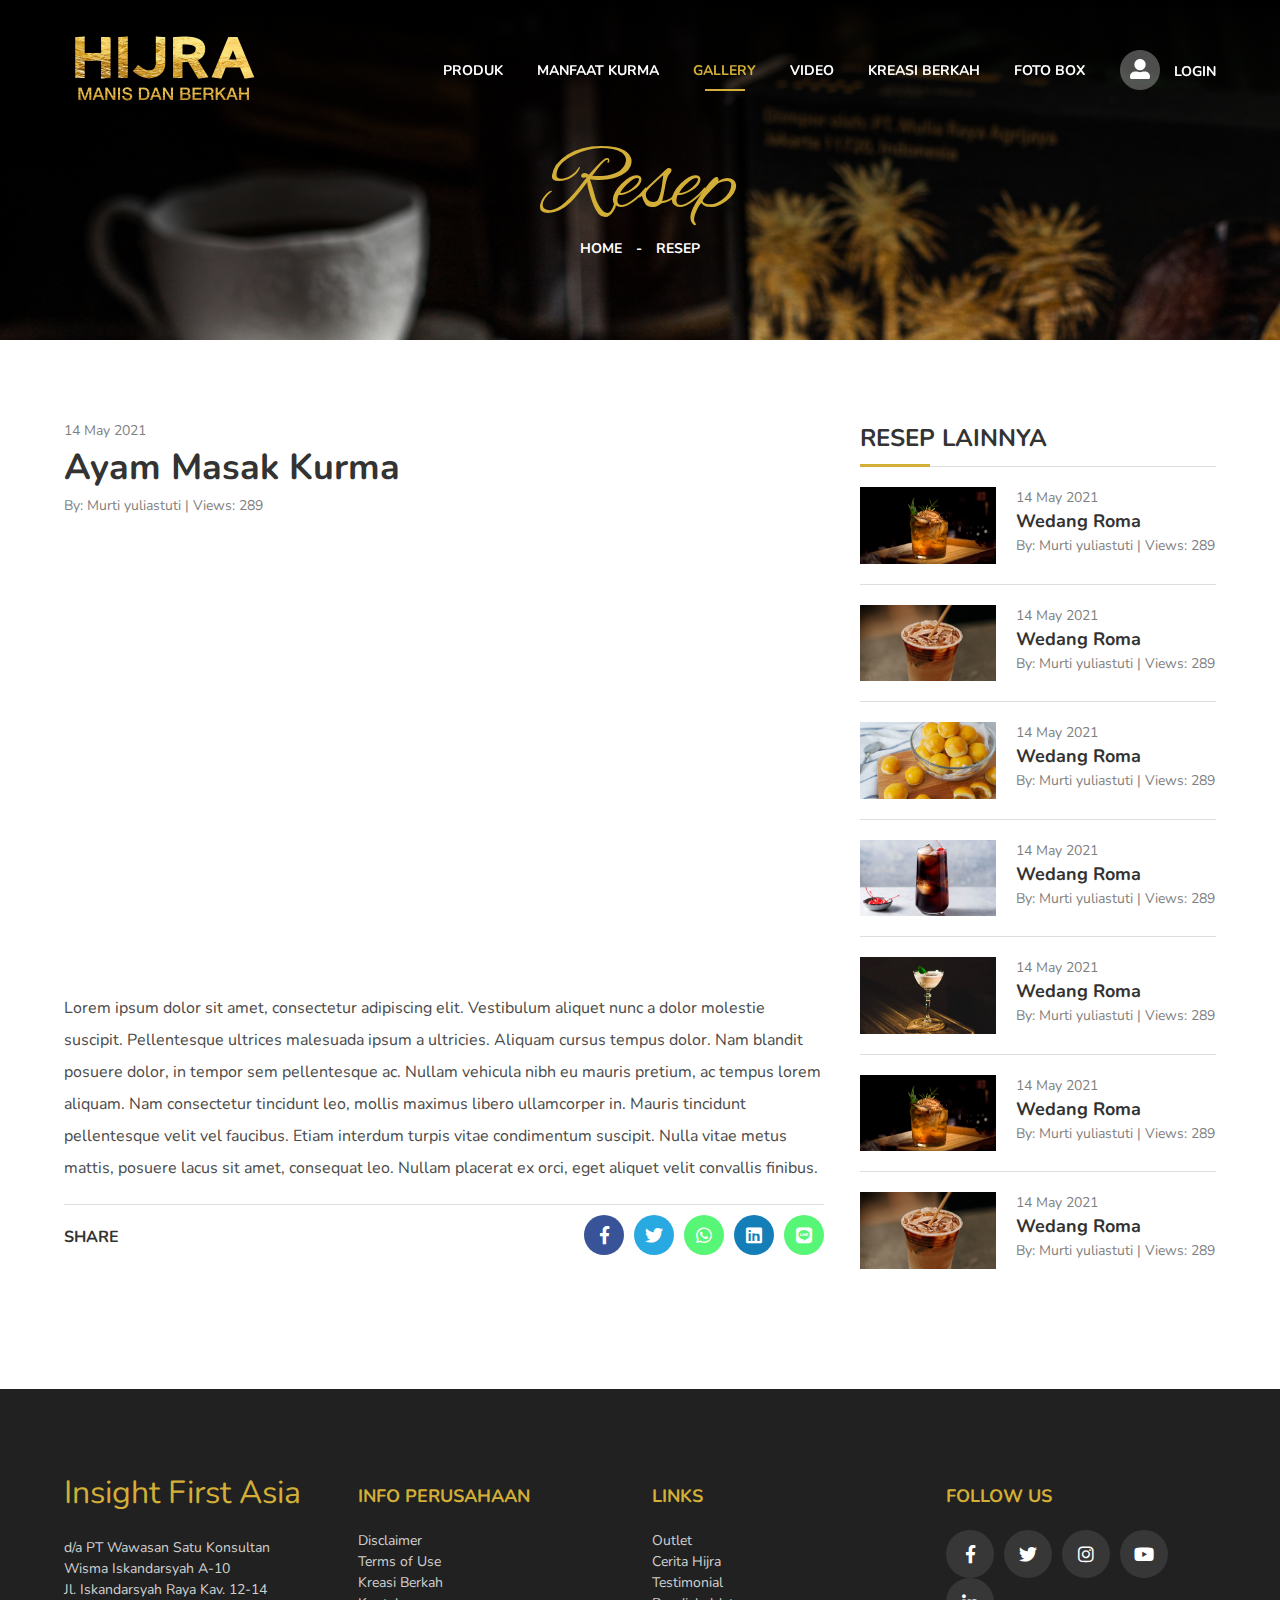
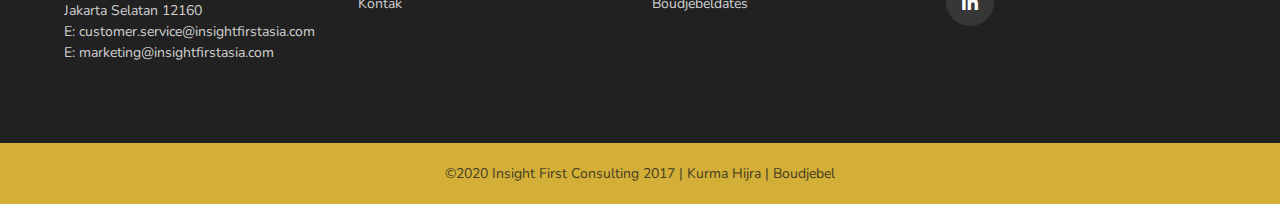
<file: detail-resep.html>
<!DOCTYPE html>
<html lang="en">
<head>
    <meta charset="UTF-8">
    <meta name="viewport" content="width=device-width, initial-scale=1.0">
    <title>Document</title>

    <link rel="stylesheet" href="asset/css/normalize.css">
    <link rel="stylesheet" href="asset/css/bulma.min.css">
    <link rel="stylesheet" href="asset/css/fontawesome-all.css">
    <link rel="preconnect" href="https://fonts.googleapis.com">
    <link rel="preconnect" href="https://fonts.googleapis.com">
    <link rel="preconnect" href="https://fonts.gstatic.com" crossorigin>
    <link href="https://fonts.googleapis.com/css2?family=Alex+Brush&family=Nunito:wght@300;400;700&display=swap" rel="stylesheet">
    <link rel="stylesheet" href="asset/css/owl.carousel.css">
    <link rel="stylesheet" href="asset/css/main.css">
</head>
<body>
    
    <div class="master">

        <section class="hj-header">
            <div class="container">
                <div class="columns">
                    <div class="column is-12">
                        <div class="burger">
                            <i class="fa fa-bars"></i>
                        </div>
                        <a href="#" class="logo"><img src="asset/images/logo-hijra.png" alt=""></a>
                        <div class="hj-profile">
                            <a href="#">
                                <img src="asset/images/user-ico.png" alt="">
                                <span>LOGIN</span>
                            </a>
                        </div>
                        <ul class="hj-nav">
                            <li><a href="#">PRODUK</a></li>
                            <li><a href="#">MANFAAT KURMA</a></li>
                            <li class="active"><a href="#">GALLERY</a></li>
                            <li><a href="#">VIDEO</a></li>
                            <li><a href="#">KREASI BERKAH</a></li>
                            <li><a href="#">FOTO BOX</a></li>
                        </ul>
                    </div>
                </div>
            </div>
        </section>

        <section class="page-cover">
            <div class="container">
                <div class="columns">
                    <div class="column is-12 has-text-centered">
                        <h2>Resep</h2>
                        <ul class="hj-breadcrumb">
                            <li><a href="HOME">HOME</a></li>
                            <li><a href="#">RESEP</a></li>
                        </ul>
                    </div>
                </div>
            </div>
        </section>

        <section class="p80">
            <div class="container">
                <div class="columns">
                    <div class="column is-8">
                        <div class="article-ct">
                            <div class="article-head mb-5">
                                <div class="meta-info">14 May 2021</div>
                                <h1>Ayam Masak Kurma</h1>
                                <div class="meta-info">By: Murti yuliastuti | Views: 289</div>
                            </div>
                            <div class="article-media mb-5 ratio ratio-16">
                                <iframe width="560" height="315" src="https://www.youtube.com/embed/lAR1Sqp0KqY" title="YouTube video player" frameborder="0" allow="accelerometer; autoplay; clipboard-write; encrypted-media; gyroscope; picture-in-picture" allowfullscreen></iframe>
                            </div>
                            <div class="article">
                                <p>Lorem ipsum dolor sit amet, consectetur adipiscing elit. Vestibulum aliquet nunc a dolor molestie suscipit. Pellentesque ultrices malesuada ipsum a ultricies. Aliquam cursus tempus dolor. Nam blandit posuere dolor, in tempor sem pellentesque ac. Nullam vehicula nibh eu mauris pretium, ac tempus lorem aliquam. Nam consectetur tincidunt leo, mollis maximus libero ullamcorper in. Mauris tincidunt pellentesque velit vel faucibus. Etiam interdum turpis vitae condimentum suscipit. Nulla vitae metus mattis, posuere lacus sit amet, consequat leo. Nullam placerat ex orci, eget aliquet velit convallis finibus. </p>
                            </div>
                        </div>
                        <div class="share">
                            <h6>SHARE</h6>
                            <div class="share-bt-group">
                                <a href="#" class="fb"><i class="fab fa-facebook-f"></i></a>
                                <a href="#" class="tw"><i class="fab fa-twitter"></i></a>
                                <a href="#" class="wa"><i class="fab fa-whatsapp"></i></a>
                                <a href="#" class="ln"><i class="fab fa-linkedin"></i></a>
                                <a href="#" class="li"><i class="fab fa-line"></i></a>
                            </div>
                        </div>
                    </div>
                    <div class="column is-4 pl-5">
                        <div class="widget-title">
                            <h3>RESEP LAINNYA</h3>
                        </div>
                        <div class="post-list">
                            <div class="post-item">
                                <div class="pic">
                                    <figure class="ratio ratio-16">
                                        <a href="#"><img src="asset/images/bank/pic-12.jpg" alt=""></a>
                                    </figure>
                                </div>
                                <div class="text">
                                    <div class="meta-info">14 May 2021</div>
                                    <h3><a href="#">Wedang Roma</a></h3>
                                    <div class="meta-info">By: Murti yuliastuti | Views: 289</div>
                                </div>
                            </div>
                            <div class="post-item">
                                <div class="pic">
                                    <figure class="ratio ratio-16">
                                        <a href="#"><img src="asset/images/bank/pic-13.jpg" alt=""></a>
                                    </figure>
                                </div>
                                <div class="text">
                                    <div class="meta-info">14 May 2021</div>
                                    <h3><a href="#">Wedang Roma</a></h3>
                                    <div class="meta-info">By: Murti yuliastuti | Views: 289</div>
                                </div>
                            </div>
                            <div class="post-item">
                                <div class="pic">
                                    <figure class="ratio ratio-16">
                                        <a href="#"><img src="asset/images/bank/pic-9.jpg" alt=""></a>
                                    </figure>
                                </div>
                                <div class="text">
                                    <div class="meta-info">14 May 2021</div>
                                    <h3><a href="#">Wedang Roma</a></h3>
                                    <div class="meta-info">By: Murti yuliastuti | Views: 289</div>
                                </div>
                            </div>
                            <div class="post-item">
                                <div class="pic">
                                    <figure class="ratio ratio-16">
                                        <a href="#"><img src="asset/images/bank/pic-10.jpg" alt=""></a>
                                    </figure>
                                </div>
                                <div class="text">
                                    <div class="meta-info">14 May 2021</div>
                                    <h3><a href="#">Wedang Roma</a></h3>
                                    <div class="meta-info">By: Murti yuliastuti | Views: 289</div>
                                </div>
                            </div>
                            <div class="post-item">
                                <div class="pic">
                                    <figure class="ratio ratio-16">
                                        <a href="#"><img src="asset/images/bank/pic-11.jpg" alt=""></a>
                                    </figure>
                                </div>
                                <div class="text">
                                    <div class="meta-info">14 May 2021</div>
                                    <h3><a href="#">Wedang Roma</a></h3>
                                    <div class="meta-info">By: Murti yuliastuti | Views: 289</div>
                                </div>
                            </div>
                            <div class="post-item">
                                <div class="pic">
                                    <figure class="ratio ratio-16">
                                        <a href="#"><img src="asset/images/bank/pic-12.jpg" alt=""></a>
                                    </figure>
                                </div>
                                <div class="text">
                                    <div class="meta-info">14 May 2021</div>
                                    <h3><a href="#">Wedang Roma</a></h3>
                                    <div class="meta-info">By: Murti yuliastuti | Views: 289</div>
                                </div>
                            </div>
                            <div class="post-item">
                                <div class="pic">
                                    <figure class="ratio ratio-16">
                                        <a href="#"><img src="asset/images/bank/pic-13.jpg" alt=""></a>
                                    </figure>
                                </div>
                                <div class="text">
                                    <div class="meta-info">14 May 2021</div>
                                    <h3><a href="#">Wedang Roma</a></h3>
                                    <div class="meta-info">By: Murti yuliastuti | Views: 289</div>
                                </div>
                            </div>
                        </div>
                    </div>
                </div>
            </div>
        </section>

        <section class="footer">
            <div class="container">
                <div class="columns">
                    <div class="column is-3">
                        <div class="foot-logo">
                            <a href="#">Insight First Asia</a>
                        </div>
                        <p>
                            d/a PT Wawasan Satu Konsultan<br>
                            Wisma Iskandarsyah A-10<br>
                            Jl. Iskandarsyah Raya Kav. 12-14<br>
                            Jakarta Selatan 12160<br>
                            E: customer.service@insightfirstasia.com<br>
                            E: marketing@insightfirstasia.com
                        </p>
                    </div>
                    <div class="column is-3">
                        <h4 class="foot-title">INFO PERUSAHAAN</h4>
                        <ul class="foot-nav">
                            <li><a href="#">Disclaimer</a></li>
                            <li><a href="#">Terms of Use</a></li>
                            <li><a href="#">Kreasi Berkah</a></li>
                            <li><a href="#">Kontak</a></li>
                        </ul>
                    </div>
                    <div class="column is-3">
                        <h4 class="foot-title">LINKS</h4>
                        <ul class="foot-nav">
                            <li><a href="#">Outlet</a></li>
                            <li><a href="#">Cerita Hijra</a></li>
                            <li><a href="#">Testimonial</a></li>
                            <li><a href="#">Boudjebeldates</a></li>
                        </ul>
                    </div>
                    <div class="column is-3">
                        <h4 class="foot-title">FOLLOW US</h4>
                        <ul class="foot-social">
                            <li><a href="#"><i class="fab fa-facebook-f"></i></a></li>
                            <li><a href="#"><i class="fab fa-twitter"></i></a></li>
                            <li><a href="#"><i class="fab fa-instagram"></i></a></li>
                            <li><a href="#"><i class="fab fa-youtube"></i></a></li>
                            <li><a href="#"><i class="fab fa-linkedin-in"></i></a></li>
                        </ul>
                    </div>
                </div>
            </div>
        </section>
        <section class="copyright">
            <div class="container">
                <div class="columns">
                    <div class="column is-12 has-text-centered">
                        <p>&copy;2020 Insight First Consulting 2017 | Kurma Hijra | Boudjebel</p>
                    </div>
                </div>
            </div>
        </section>

    </div>

    <script src="asset/js/jquery-1.11.0.min.js"></script>
    <script src="asset/js/owl.carousel.min.js"></script>
    <script src="asset/js/main.js"></script>
    <script>
        $(document).ready(function(){
            
            $(".hero-slider").owlCarousel({
                singleItem: true,
                pagination: true,
                navigation: true,
                autoPlay: true
            });

        });
    </script>
</body>
</html>
</file>
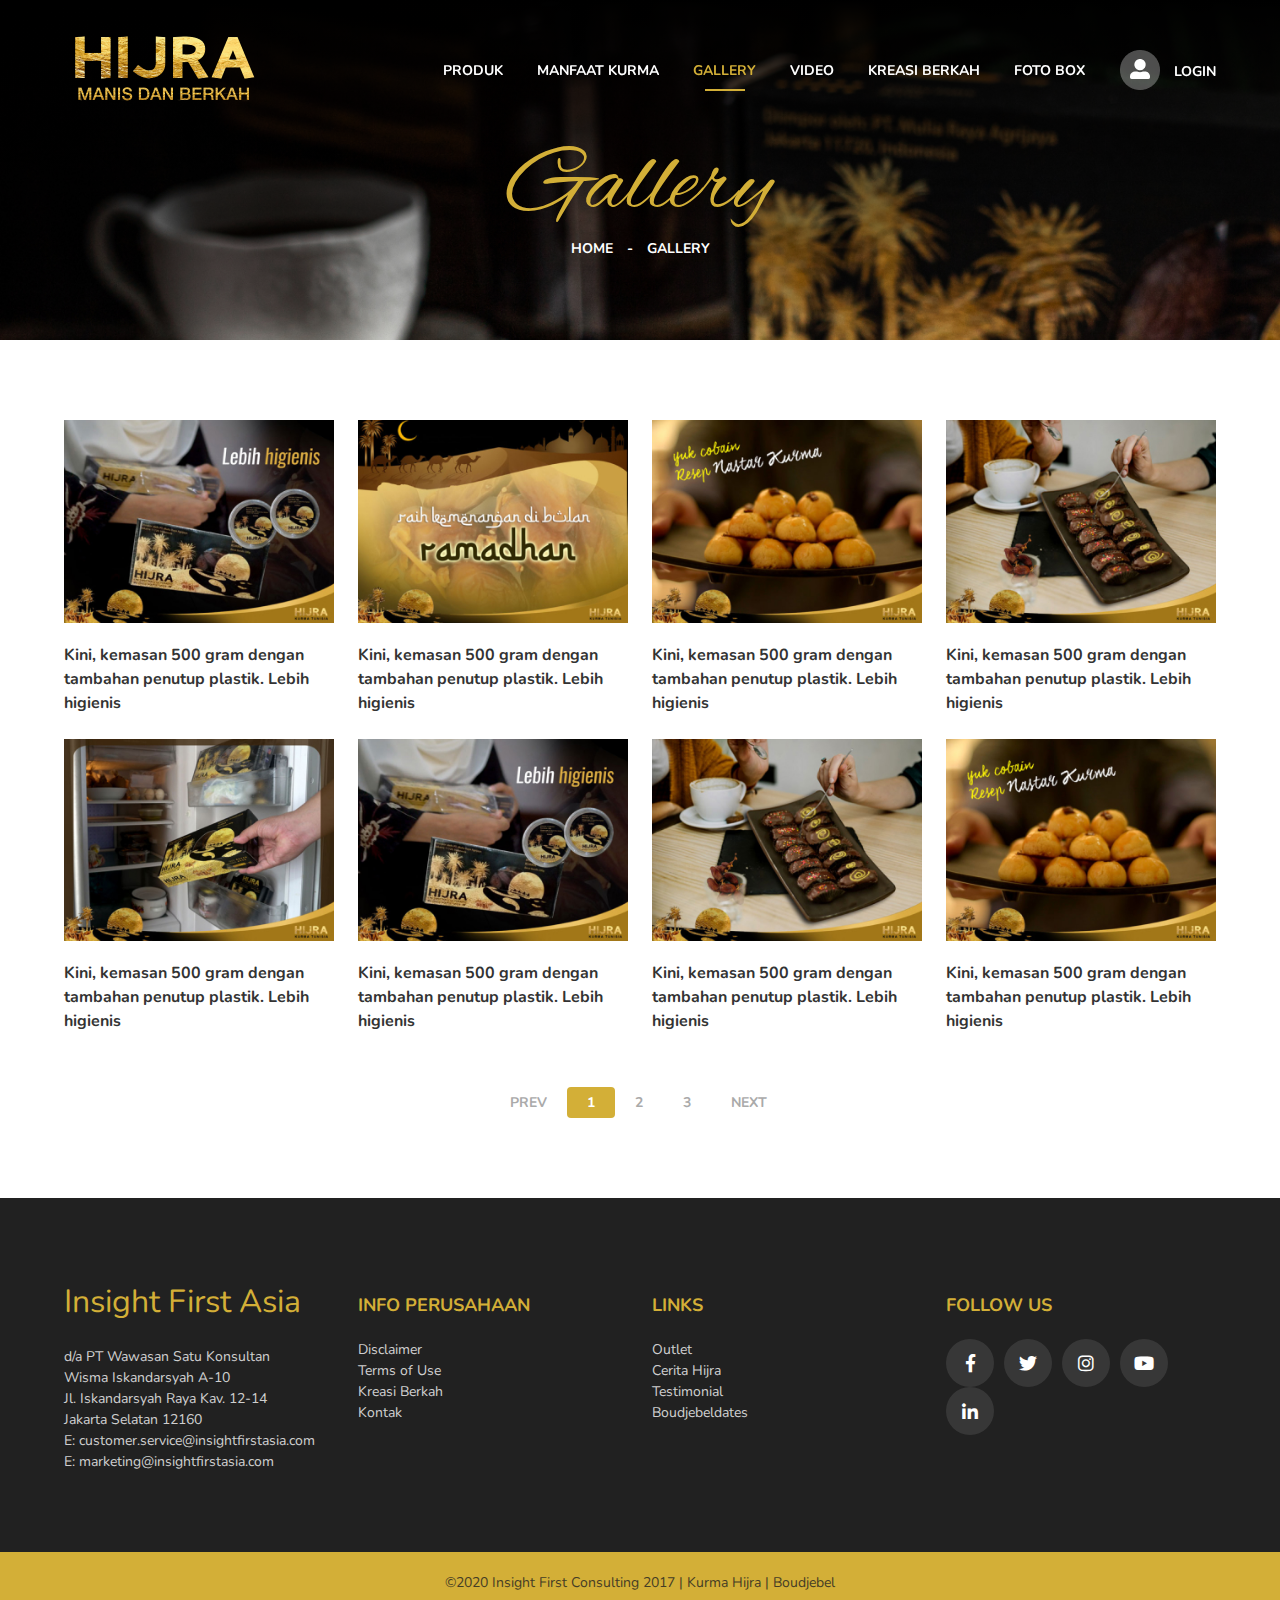
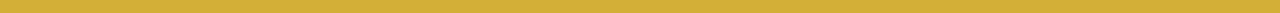
<file: gallery.html>
<!DOCTYPE html>
<html lang="en">
<head>
    <meta charset="UTF-8">
    <meta name="viewport" content="width=device-width, initial-scale=1.0">
    <title>Document</title>

    <link rel="stylesheet" href="asset/css/normalize.css">
    <link rel="stylesheet" href="asset/css/bulma.min.css">
    <link rel="stylesheet" href="asset/css/fontawesome-all.css">
    <link rel="preconnect" href="https://fonts.googleapis.com">
    <link rel="preconnect" href="https://fonts.googleapis.com">
    <link rel="preconnect" href="https://fonts.gstatic.com" crossorigin>
    <link href="https://fonts.googleapis.com/css2?family=Alex+Brush&family=Nunito:wght@300;400;700&display=swap" rel="stylesheet">
    <link rel="stylesheet" href="asset/css/owl.carousel.css">
    <link rel="stylesheet" href="asset/css/main.css">
</head>
<body>
    
    <div class="master">

        <section class="hj-header">
            <div class="container">
                <div class="columns">
                    <div class="column is-12">
                        <div class="burger">
                            <i class="fa fa-bars"></i>
                        </div>
                        <a href="#" class="logo"><img src="asset/images/logo-hijra.png" alt=""></a>
                        <div class="hj-profile">
                            <a href="#">
                                <img src="asset/images/user-ico.png" alt="">
                                <span>LOGIN</span>
                            </a>
                        </div>
                        <ul class="hj-nav">
                            <li><a href="#">PRODUK</a></li>
                            <li><a href="#">MANFAAT KURMA</a></li>
                            <li class="active"><a href="#">GALLERY</a></li>
                            <li><a href="#">VIDEO</a></li>
                            <li><a href="#">KREASI BERKAH</a></li>
                            <li><a href="#">FOTO BOX</a></li>
                        </ul>
                    </div>
                </div>
            </div>
        </section>

        <section class="page-cover">
            <div class="container">
                <div class="columns">
                    <div class="column is-12 has-text-centered">
                        <h2>Gallery</h2>
                        <ul class="hj-breadcrumb">
                            <li><a href="HOME">HOME</a></li>
                            <li><a href="#">GALLERY</a></li>
                        </ul>
                    </div>
                </div>
            </div>
        </section>

        <section class="gallery">
            <div class="container">
                <div class="columns is-multiline">
                    <div class="column is-3">
                        <div class="hj-card">
                            <figure class="ratio ratio-75">
                                <a href="asset/images/bank/pic-14.jpg" class="pop-link" data-caption="Kini, kemasan 500 gram dengan tambahan penutup plastik. Lebih higienis"><img src="asset/images/bank/pic-14.jpg" alt=""></a>
                            </figure>
                            <div class="text">
                                <h3><a href="asset/images/bank/pic-14.jpg" class="pop-link" data-caption="Kini, kemasan 500 gram dengan tambahan penutup plastik. Lebih higienis">Kini, kemasan 500 gram dengan tambahan penutup plastik. Lebih higienis</a></h3>
                            </div>
                        </div>
                    </div>
                    <div class="column is-3">
                        <div class="hj-card">
                            <figure class="ratio ratio-75">
                                <a href="asset/images/bank/pic-15.jpg" class="pop-link" data-caption="Kini, kemasan 500 gram dengan tambahan penutup plastik. Lebih higienis"><img src="asset/images/bank/pic-15.jpg" alt=""></a>
                            </figure>
                            <div class="text">
                                <h3><a href="asset/images/bank/pic-15.jpg" class="pop-link" data-caption="Kini, kemasan 500 gram dengan tambahan penutup plastik. Lebih higienis">Kini, kemasan 500 gram dengan tambahan penutup plastik. Lebih higienis</a></h3>
                            </div>
                        </div>
                    </div>
                    <div class="column is-3">
                        <div class="hj-card">
                            <figure class="ratio ratio-75">
                                <a href="asset/images/bank/pic-16.jpg" class="pop-link" data-caption="Kini, kemasan 500 gram dengan tambahan penutup plastik. Lebih higienis"><img src="asset/images/bank/pic-16.jpg" alt=""></a>
                            </figure>
                            <div class="text">
                                <h3><a href="asset/images/bank/pic-16.jpg" class="pop-link" data-caption="Kini, kemasan 500 gram dengan tambahan penutup plastik. Lebih higienis">Kini, kemasan 500 gram dengan tambahan penutup plastik. Lebih higienis</a></h3>
                            </div>
                        </div>
                    </div>
                    <div class="column is-3">
                        <div class="hj-card">
                            <figure class="ratio ratio-75">
                                <a href="asset/images/bank/pic-17.jpg" class="pop-link" data-caption="Kini, kemasan 500 gram dengan tambahan penutup plastik. Lebih higienis"><img src="asset/images/bank/pic-17.jpg" alt=""></a>
                            </figure>
                            <div class="text">
                                <h3><a href="asset/images/bank/pic-17.jpg" class="pop-link" data-caption="Kini, kemasan 500 gram dengan tambahan penutup plastik. Lebih higienis">Kini, kemasan 500 gram dengan tambahan penutup plastik. Lebih higienis</a></h3>
                            </div>
                        </div>
                    </div>
                    <div class="column is-3">
                        <div class="hj-card">
                            <figure class="ratio ratio-75">
                                <a href="asset/images/bank/pic-18.jpg" class="pop-link" data-caption="Kini, kemasan 500 gram dengan tambahan penutup plastik. Lebih higienis"><img src="asset/images/bank/pic-18.jpg" alt=""></a>
                            </figure>
                            <div class="text">
                                <h3><a href="asset/images/bank/pic-18.jpg" class="pop-link" data-caption="Kini, kemasan 500 gram dengan tambahan penutup plastik. Lebih higienis">Kini, kemasan 500 gram dengan tambahan penutup plastik. Lebih higienis</a></h3>
                            </div>
                        </div>
                    </div>
                    <div class="column is-3">
                        <div class="hj-card">
                            <figure class="ratio ratio-75">
                                <a href="asset/images/bank/pic-19.jpg" class="pop-link" data-caption="Kini, kemasan 500 gram dengan tambahan penutup plastik. Lebih higienis"><img src="asset/images/bank/pic-19.jpg" alt=""></a>
                            </figure>
                            <div class="text">
                                <h3><a href="asset/images/bank/pic-19.jpg" class="pop-link" data-caption="Kini, kemasan 500 gram dengan tambahan penutup plastik. Lebih higienis">Kini, kemasan 500 gram dengan tambahan penutup plastik. Lebih higienis</a></h3>
                            </div>
                        </div>
                    </div>
                    <div class="column is-3">
                        <div class="hj-card">
                            <figure class="ratio ratio-75">
                                <a href="asset/images/bank/pic-20.jpg" class="pop-link" data-caption="Kini, kemasan 500 gram dengan tambahan penutup plastik. Lebih higienis"><img src="asset/images/bank/pic-20.jpg" alt=""></a>
                            </figure>
                            <div class="text">
                                <h3><a href="asset/images/bank/pic-20.jpg" class="pop-link" data-caption="Kini, kemasan 500 gram dengan tambahan penutup plastik. Lebih higienis">Kini, kemasan 500 gram dengan tambahan penutup plastik. Lebih higienis</a></h3>
                            </div>
                        </div>
                    </div>
                    <div class="column is-3">
                        <div class="hj-card">
                            <figure class="ratio ratio-75">
                                <a href="asset/images/bank/pic-21.jpg" class="pop-link" data-caption="Kini, kemasan 500 gram dengan tambahan penutup plastik. Lebih higienis"><img src="asset/images/bank/pic-21.jpg" alt=""></a>
                            </figure>
                            <div class="text">
                                <h3><a href="asset/images/bank/pic-21.jpg" class="pop-link" data-caption="Kini, kemasan 500 gram dengan tambahan penutup plastik. Lebih higienis">Kini, kemasan 500 gram dengan tambahan penutup plastik. Lebih higienis</a></h3>
                            </div>
                        </div>
                    </div>
                </div>
                <div class="columns">
                    <div class="column is-12">
                        <div class="hj-pagination has-text-centered">
                            <a href="#">PREV</a>
                            <a href="#" class="active">1</a>
                            <a href="#">2</a>
                            <a href="#">3</a>
                            <a href="#">NEXT</a>
                        </div>
                    </div>
                </div>
            </div>
        </section>

        <div class="overlay">
            <div class="popup">
                <div class="bt-close"><i class="fa fa-times"></i></div>
                <div class="popup-ct">
                    <figure></figure>
                    <div class="caption"></div>
                </div>
            </div>
        </div>

        <section class="footer">
            <div class="container">
                <div class="columns">
                    <div class="column is-3">
                        <div class="foot-logo">
                            <a href="#">Insight First Asia</a>
                        </div>
                        <p>
                            d/a PT Wawasan Satu Konsultan<br>
                            Wisma Iskandarsyah A-10<br>
                            Jl. Iskandarsyah Raya Kav. 12-14<br>
                            Jakarta Selatan 12160<br>
                            E: customer.service@insightfirstasia.com<br>
                            E: marketing@insightfirstasia.com
                        </p>
                    </div>
                    <div class="column is-3">
                        <h4 class="foot-title">INFO PERUSAHAAN</h4>
                        <ul class="foot-nav">
                            <li><a href="#">Disclaimer</a></li>
                            <li><a href="#">Terms of Use</a></li>
                            <li><a href="#">Kreasi Berkah</a></li>
                            <li><a href="#">Kontak</a></li>
                        </ul>
                    </div>
                    <div class="column is-3">
                        <h4 class="foot-title">LINKS</h4>
                        <ul class="foot-nav">
                            <li><a href="#">Outlet</a></li>
                            <li><a href="#">Cerita Hijra</a></li>
                            <li><a href="#">Testimonial</a></li>
                            <li><a href="#">Boudjebeldates</a></li>
                        </ul>
                    </div>
                    <div class="column is-3">
                        <h4 class="foot-title">FOLLOW US</h4>
                        <ul class="foot-social">
                            <li><a href="#"><i class="fab fa-facebook-f"></i></a></li>
                            <li><a href="#"><i class="fab fa-twitter"></i></a></li>
                            <li><a href="#"><i class="fab fa-instagram"></i></a></li>
                            <li><a href="#"><i class="fab fa-youtube"></i></a></li>
                            <li><a href="#"><i class="fab fa-linkedin-in"></i></a></li>
                        </ul>
                    </div>
                </div>
            </div>
        </section>
        <section class="copyright">
            <div class="container">
                <div class="columns">
                    <div class="column is-12 has-text-centered">
                        <p>&copy;2020 Insight First Consulting 2017 | Kurma Hijra | Boudjebel</p>
                    </div>
                </div>
            </div>
        </section>

    </div>

    <script src="asset/js/jquery-1.11.0.min.js"></script>
    <script src="asset/js/owl.carousel.min.js"></script>
    <script src="asset/js/main.js"></script>
    <script>
        $(document).ready(function(){
            
            $(".hero-slider").owlCarousel({
                singleItem: true,
                pagination: true,
                navigation: true,
                autoPlay: true
            });

        });
    </script>
</body>
</html>
</file>
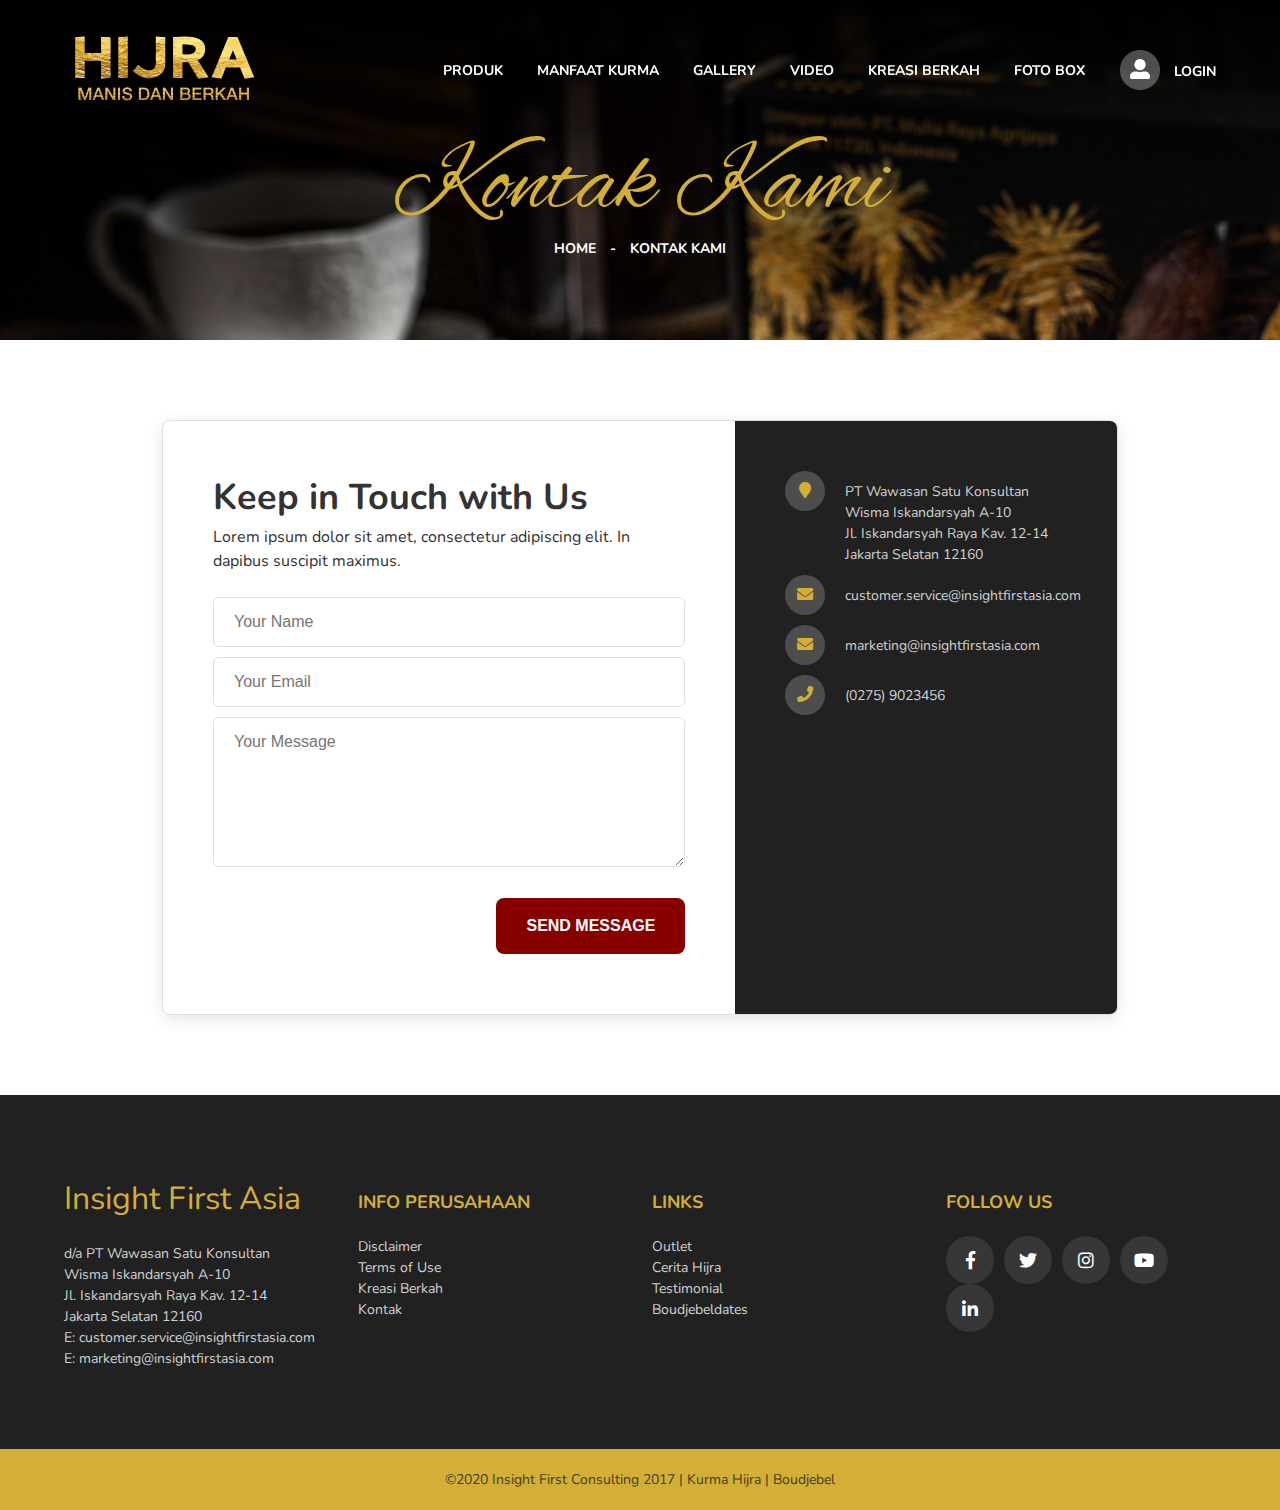
<file: kontak.html>
<!DOCTYPE html>
<html lang="en">
<head>
    <meta charset="UTF-8">
    <meta name="viewport" content="width=device-width, initial-scale=1.0">
    <title>Document</title>

    <link rel="stylesheet" href="asset/css/normalize.css">
    <link rel="stylesheet" href="asset/css/bulma.min.css">
    <link rel="stylesheet" href="asset/css/fontawesome-all.css">
    <link rel="preconnect" href="https://fonts.googleapis.com">
    <link rel="preconnect" href="https://fonts.googleapis.com">
    <link rel="preconnect" href="https://fonts.gstatic.com" crossorigin>
    <link href="https://fonts.googleapis.com/css2?family=Alex+Brush&family=Nunito:wght@300;400;700&display=swap" rel="stylesheet">
    <link rel="stylesheet" href="asset/css/owl.carousel.css">
    <link rel="stylesheet" href="asset/css/main.css">
</head>
<body>
    
    <div class="master">

        <section class="hj-header">
            <div class="container">
                <div class="columns">
                    <div class="column is-12">
                        <div class="burger">
                            <i class="fa fa-bars"></i>
                        </div>
                        <a href="#" class="logo"><img src="asset/images/logo-hijra.png" alt=""></a>
                        <div class="hj-profile">
                            <a href="#">
                                <img src="asset/images/user-ico.png" alt="">
                                <span>LOGIN</span>
                            </a>
                        </div>
                        <ul class="hj-nav">
                            <li><a href="#">PRODUK</a></li>
                            <li><a href="#">MANFAAT KURMA</a></li>
                            <li><a href="#">GALLERY</a></li>
                            <li><a href="#">VIDEO</a></li>
                            <li><a href="#">KREASI BERKAH</a></li>
                            <li><a href="#">FOTO BOX</a></li>
                        </ul>
                    </div>
                </div>
            </div>
        </section>

        <section class="page-cover">
            <div class="container">
                <div class="columns">
                    <div class="column is-12 has-text-centered">
                        <h2>Kontak Kami</h2>
                        <ul class="hj-breadcrumb">
                            <li><a href="HOME">HOME</a></li>
                            <li><a href="#">KONTAK KAMI</a></li>
                        </ul>
                    </div>
                </div>
            </div>
        </section>

        <section class="p80">
            <div class="container">
                <div class="columns is-centered">
                    <div class="column is-10">
                        <div class="contact-card">
                            <div class="left">
                                <form action="">
                                    <h3>Keep in Touch with Us</h3>
                                    <p class="mb-5">Lorem ipsum dolor sit amet, consectetur adipiscing elit. In dapibus suscipit maximus.</p>
                                
                                    <div class="inp-group">
                                        <input type="text" placeholder="Your Name">
                                    </div>
                                    <div class="inp-group">
                                        <input type="email" placeholder="Your Email">
                                    </div>
                                    <div class="inp-group mb-5">
                                        <textarea name="" id="" cols="30" rows="10" placeholder="Your Message"></textarea>
                                    </div>
                                    <div class="inp-group has-text-right">
                                        <button class="bt bt-primary">SEND MESSAGE</button>
                                    </div>
                                
                                </form>
                            </div>
                            <div class="right">
                                <div class="contact-info">
                                    <span class="info-icon">
                                        <i class="fa fa-map-marker"></i>
                                    </span>
                                    <p>
                                        PT Wawasan Satu Konsultan <br>
                                        Wisma Iskandarsyah A-10 <br>
                                        Jl. Iskandarsyah Raya Kav. 12-14 <br>
                                        Jakarta Selatan 12160
                                    </p>
                                </div>
                                <div class="contact-info">
                                    <span class="info-icon">
                                        <i class="fa fa-envelope"></i>
                                    </span>
                                    <p>customer.service@insightfirstasia.com</p>
                                </div>
                                <div class="contact-info">
                                    <span class="info-icon">
                                        <i class="fa fa-envelope"></i>
                                    </span>
                                    <p>marketing@insightfirstasia.com</p>
                                </div>
                                <div class="contact-info">
                                    <span class="info-icon">
                                        <i class="fa fa-phone"></i>
                                    </span>
                                    <p>(0275) 9023456</p>
                                </div>
                            </div>
                        </div>
                    </div>
                </div>
            </div>
        </section>

        <section class="footer">
            <div class="container">
                <div class="columns">
                    <div class="column is-3">
                        <div class="foot-logo">
                            <a href="#">Insight First Asia</a>
                        </div>
                        <p>
                            d/a PT Wawasan Satu Konsultan<br>
                            Wisma Iskandarsyah A-10<br>
                            Jl. Iskandarsyah Raya Kav. 12-14<br>
                            Jakarta Selatan 12160<br>
                            E: customer.service@insightfirstasia.com<br>
                            E: marketing@insightfirstasia.com
                        </p>
                    </div>
                    <div class="column is-3">
                        <h4 class="foot-title">INFO PERUSAHAAN</h4>
                        <ul class="foot-nav">
                            <li><a href="#">Disclaimer</a></li>
                            <li><a href="#">Terms of Use</a></li>
                            <li><a href="#">Kreasi Berkah</a></li>
                            <li><a href="#">Kontak</a></li>
                        </ul>
                    </div>
                    <div class="column is-3">
                        <h4 class="foot-title">LINKS</h4>
                        <ul class="foot-nav">
                            <li><a href="#">Outlet</a></li>
                            <li><a href="#">Cerita Hijra</a></li>
                            <li><a href="#">Testimonial</a></li>
                            <li><a href="#">Boudjebeldates</a></li>
                        </ul>
                    </div>
                    <div class="column is-3">
                        <h4 class="foot-title">FOLLOW US</h4>
                        <ul class="foot-social">
                            <li><a href="#"><i class="fab fa-facebook-f"></i></a></li>
                            <li><a href="#"><i class="fab fa-twitter"></i></a></li>
                            <li><a href="#"><i class="fab fa-instagram"></i></a></li>
                            <li><a href="#"><i class="fab fa-youtube"></i></a></li>
                            <li><a href="#"><i class="fab fa-linkedin-in"></i></a></li>
                        </ul>
                    </div>
                </div>
            </div>
        </section>
        <section class="copyright">
            <div class="container">
                <div class="columns">
                    <div class="column is-12 has-text-centered">
                        <p>&copy;2020 Insight First Consulting 2017 | Kurma Hijra | Boudjebel</p>
                    </div>
                </div>
            </div>
        </section>

    </div>

    <script src="asset/js/jquery-1.11.0.min.js"></script>
    <script src="asset/js/owl.carousel.min.js"></script>
    <script src="asset/js/main.js"></script>
    <script>
        $(document).ready(function(){
            
            

        });
    </script>
</body>
</html>
</file>
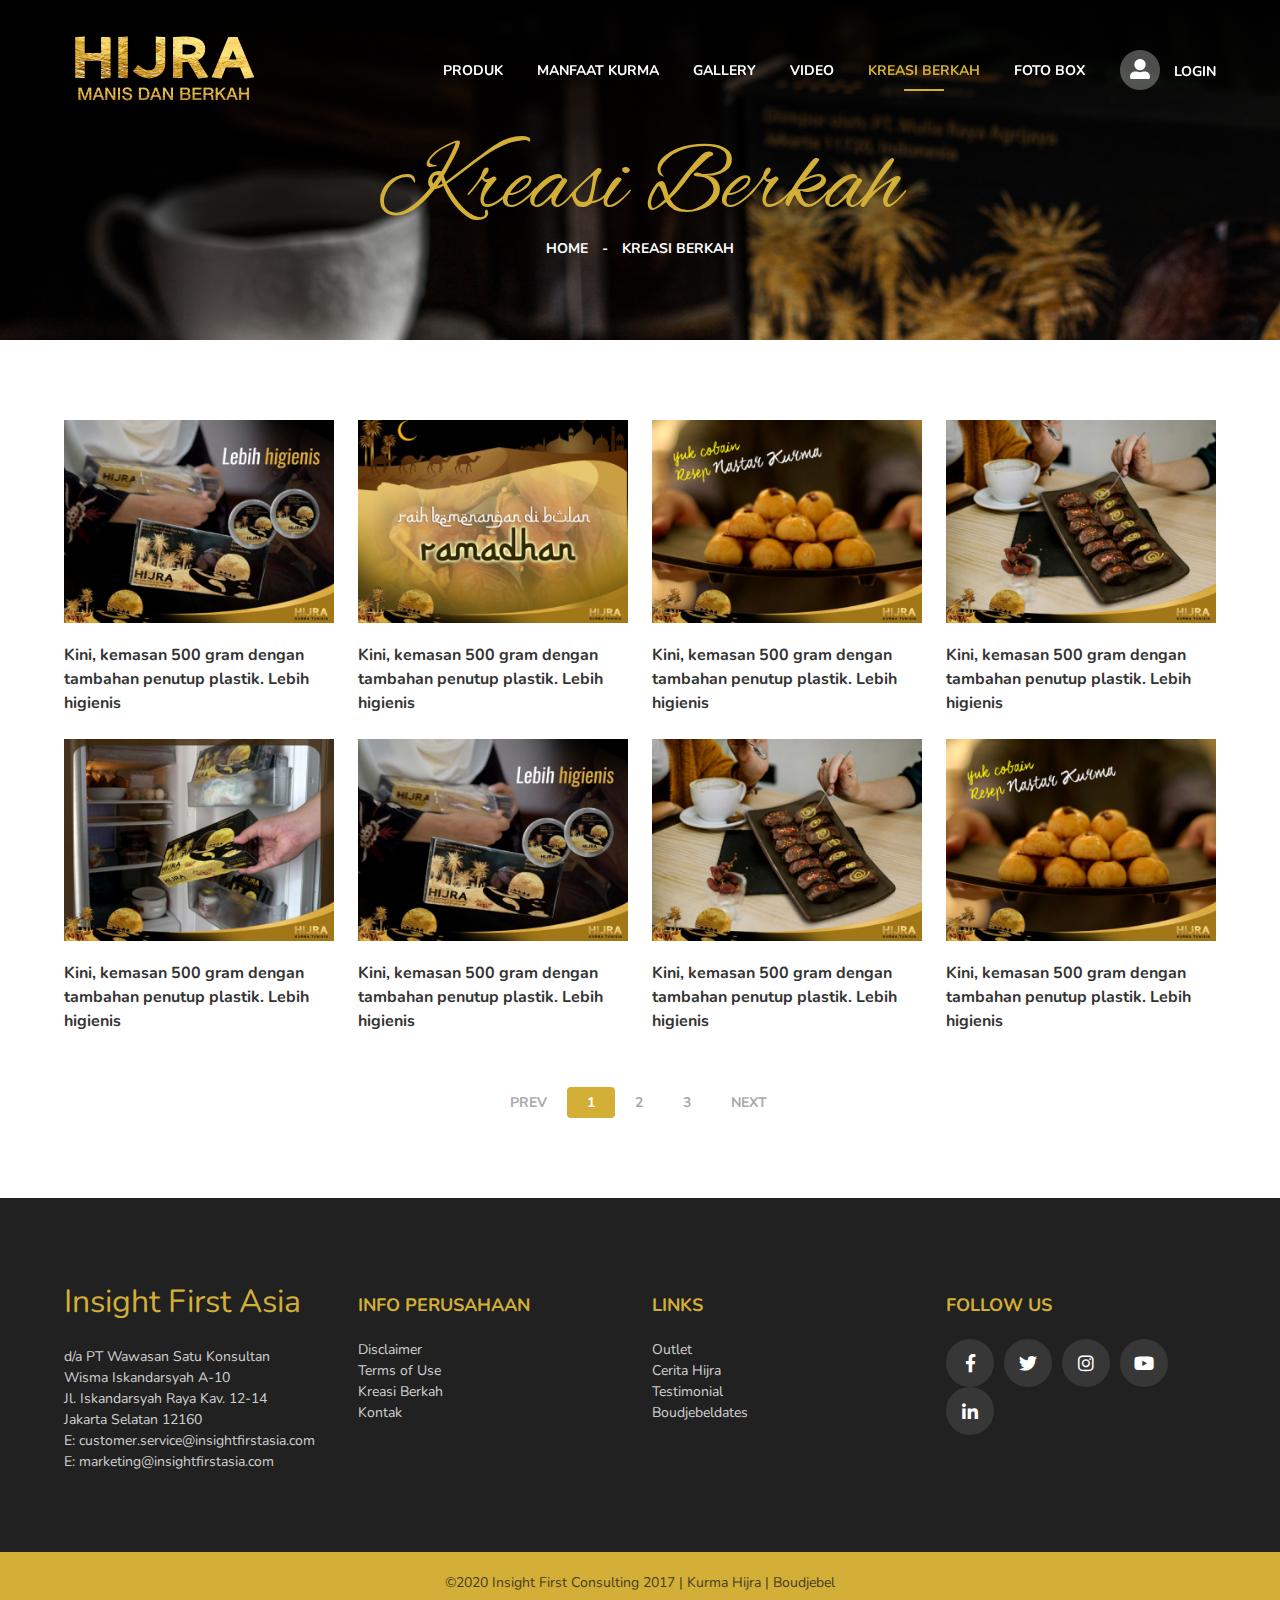
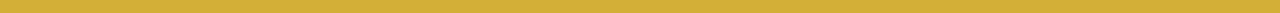
<file: kreasi-berkah.html>
<!DOCTYPE html>
<html lang="en">
<head>
    <meta charset="UTF-8">
    <meta name="viewport" content="width=device-width, initial-scale=1.0">
    <title>Document</title>

    <link rel="stylesheet" href="asset/css/normalize.css">
    <link rel="stylesheet" href="asset/css/bulma.min.css">
    <link rel="stylesheet" href="asset/css/fontawesome-all.css">
    <link rel="preconnect" href="https://fonts.googleapis.com">
    <link rel="preconnect" href="https://fonts.googleapis.com">
    <link rel="preconnect" href="https://fonts.gstatic.com" crossorigin>
    <link href="https://fonts.googleapis.com/css2?family=Alex+Brush&family=Nunito:wght@300;400;700&display=swap" rel="stylesheet">
    <link rel="stylesheet" href="asset/css/owl.carousel.css">
    <link rel="stylesheet" href="asset/css/main.css">
</head>
<body>
    
    <div class="master">

        <section class="hj-header">
            <div class="container">
                <div class="columns">
                    <div class="column is-12">
                        <div class="burger">
                            <i class="fa fa-bars"></i>
                        </div>
                        <a href="#" class="logo"><img src="asset/images/logo-hijra.png" alt=""></a>
                        <div class="hj-profile">
                            <a href="#">
                                <img src="asset/images/user-ico.png" alt="">
                                <span>LOGIN</span>
                            </a>
                        </div>
                        <ul class="hj-nav">
                            <li><a href="#">PRODUK</a></li>
                            <li><a href="#">MANFAAT KURMA</a></li>
                            <li><a href="#">GALLERY</a></li>
                            <li><a href="#">VIDEO</a></li>
                            <li class="active"><a href="#">KREASI BERKAH</a></li>
                            <li><a href="#">FOTO BOX</a></li>
                        </ul>
                    </div>
                </div>
            </div>
        </section>

        <section class="page-cover">
            <div class="container">
                <div class="columns">
                    <div class="column is-12 has-text-centered">
                        <h2>Kreasi Berkah</h2>
                        <ul class="hj-breadcrumb">
                            <li><a href="HOME">HOME</a></li>
                            <li><a href="#">KREASI BERKAH</a></li>
                        </ul>
                    </div>
                </div>
            </div>
        </section>

        <section class="gallery">
            <div class="container">
                <div class="columns is-multiline">
                    <div class="column is-3">
                        <div class="hj-card">
                            <figure class="ratio ratio-75">
                                <a href="#"><img src="asset/images/bank/pic-14.jpg" alt=""></a>
                            </figure>
                            <div class="text">
                                <h3><a href="#">Kini, kemasan 500 gram dengan tambahan penutup plastik. Lebih higienis</a></h3>
                            </div>
                        </div>
                    </div>
                    <div class="column is-3">
                        <div class="hj-card">
                            <figure class="ratio ratio-75">
                                <a href="#"><img src="asset/images/bank/pic-15.jpg" alt=""></a>
                            </figure>
                            <div class="text">
                                <h3><a href="#">Kini, kemasan 500 gram dengan tambahan penutup plastik. Lebih higienis</a></h3>
                            </div>
                        </div>
                    </div>
                    <div class="column is-3">
                        <div class="hj-card">
                            <figure class="ratio ratio-75">
                                <a href="#"><img src="asset/images/bank/pic-16.jpg" alt=""></a>
                            </figure>
                            <div class="text">
                                <h3><a href="#">Kini, kemasan 500 gram dengan tambahan penutup plastik. Lebih higienis</a></h3>
                            </div>
                        </div>
                    </div>
                    <div class="column is-3">
                        <div class="hj-card">
                            <figure class="ratio ratio-75">
                                <a href="#"><img src="asset/images/bank/pic-17.jpg" alt=""></a>
                            </figure>
                            <div class="text">
                                <h3><a href="#">Kini, kemasan 500 gram dengan tambahan penutup plastik. Lebih higienis</a></h3>
                            </div>
                        </div>
                    </div>
                    <div class="column is-3">
                        <div class="hj-card">
                            <figure class="ratio ratio-75">
                                <a href="#"><img src="asset/images/bank/pic-18.jpg" alt=""></a>
                            </figure>
                            <div class="text">
                                <h3><a href="#">Kini, kemasan 500 gram dengan tambahan penutup plastik. Lebih higienis</a></h3>
                            </div>
                        </div>
                    </div>
                    <div class="column is-3">
                        <div class="hj-card">
                            <figure class="ratio ratio-75">
                                <a href="#"><img src="asset/images/bank/pic-19.jpg" alt=""></a>
                            </figure>
                            <div class="text">
                                <h3><a href="#">Kini, kemasan 500 gram dengan tambahan penutup plastik. Lebih higienis</a></h3>
                            </div>
                        </div>
                    </div>
                    <div class="column is-3">
                        <div class="hj-card">
                            <figure class="ratio ratio-75">
                                <a href="#"><img src="asset/images/bank/pic-20.jpg" alt=""></a>
                            </figure>
                            <div class="text">
                                <h3><a href="#">Kini, kemasan 500 gram dengan tambahan penutup plastik. Lebih higienis</a></h3>
                            </div>
                        </div>
                    </div>
                    <div class="column is-3">
                        <div class="hj-card">
                            <figure class="ratio ratio-75">
                                <a href="#"><img src="asset/images/bank/pic-21.jpg" alt=""></a>
                            </figure>
                            <div class="text">
                                <h3><a href="#">Kini, kemasan 500 gram dengan tambahan penutup plastik. Lebih higienis</a></h3>
                            </div>
                        </div>
                    </div>
                </div>
                <div class="columns">
                    <div class="column is-12">
                        <div class="hj-pagination has-text-centered">
                            <a href="#">PREV</a>
                            <a href="#" class="active">1</a>
                            <a href="#">2</a>
                            <a href="#">3</a>
                            <a href="#">NEXT</a>
                        </div>
                    </div>
                </div>
            </div>
        </section>

        <section class="footer">
            <div class="container">
                <div class="columns">
                    <div class="column is-3">
                        <div class="foot-logo">
                            <a href="#">Insight First Asia</a>
                        </div>
                        <p>
                            d/a PT Wawasan Satu Konsultan<br>
                            Wisma Iskandarsyah A-10<br>
                            Jl. Iskandarsyah Raya Kav. 12-14<br>
                            Jakarta Selatan 12160<br>
                            E: customer.service@insightfirstasia.com<br>
                            E: marketing@insightfirstasia.com
                        </p>
                    </div>
                    <div class="column is-3">
                        <h4 class="foot-title">INFO PERUSAHAAN</h4>
                        <ul class="foot-nav">
                            <li><a href="#">Disclaimer</a></li>
                            <li><a href="#">Terms of Use</a></li>
                            <li><a href="#">Kreasi Berkah</a></li>
                            <li><a href="#">Kontak</a></li>
                        </ul>
                    </div>
                    <div class="column is-3">
                        <h4 class="foot-title">LINKS</h4>
                        <ul class="foot-nav">
                            <li><a href="#">Outlet</a></li>
                            <li><a href="#">Cerita Hijra</a></li>
                            <li><a href="#">Testimonial</a></li>
                            <li><a href="#">Boudjebeldates</a></li>
                        </ul>
                    </div>
                    <div class="column is-3">
                        <h4 class="foot-title">FOLLOW US</h4>
                        <ul class="foot-social">
                            <li><a href="#"><i class="fab fa-facebook-f"></i></a></li>
                            <li><a href="#"><i class="fab fa-twitter"></i></a></li>
                            <li><a href="#"><i class="fab fa-instagram"></i></a></li>
                            <li><a href="#"><i class="fab fa-youtube"></i></a></li>
                            <li><a href="#"><i class="fab fa-linkedin-in"></i></a></li>
                        </ul>
                    </div>
                </div>
            </div>
        </section>
        <section class="copyright">
            <div class="container">
                <div class="columns">
                    <div class="column is-12 has-text-centered">
                        <p>&copy;2020 Insight First Consulting 2017 | Kurma Hijra | Boudjebel</p>
                    </div>
                </div>
            </div>
        </section>

    </div>

    <script src="asset/js/jquery-1.11.0.min.js"></script>
    <script src="asset/js/owl.carousel.min.js"></script>
    <script src="asset/js/main.js"></script>
    <script>
        $(document).ready(function(){
            
            $(".hero-slider").owlCarousel({
                singleItem: true,
                pagination: true,
                navigation: true,
                autoPlay: true
            });

        });
    </script>
</body>
</html>
</file>
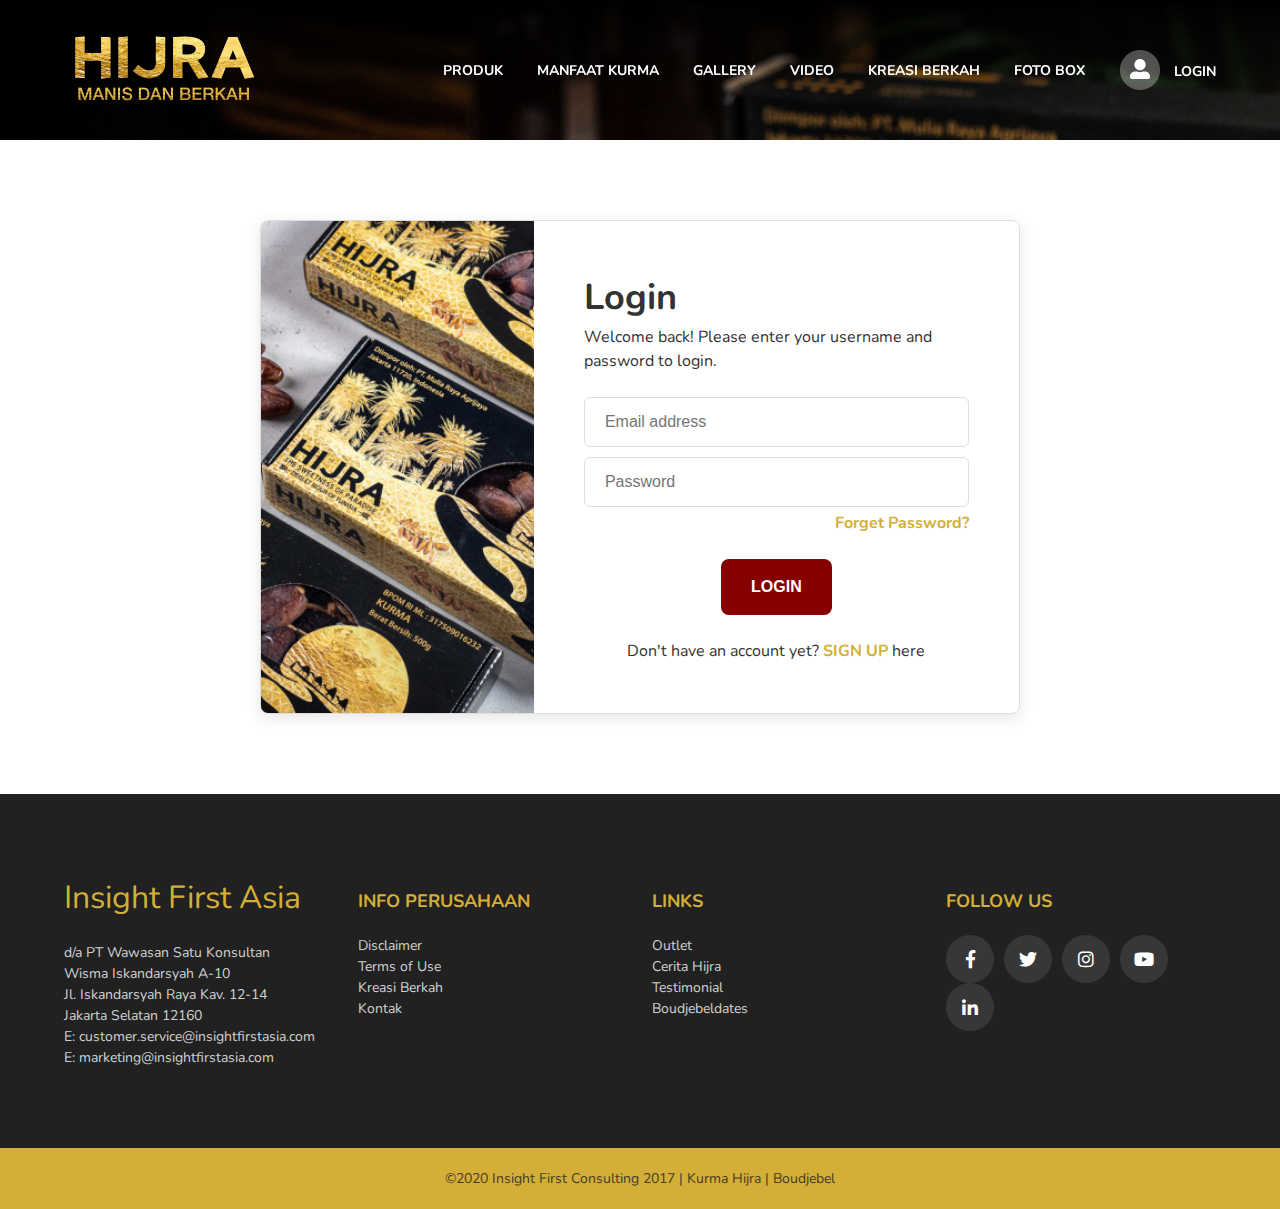
<file: login.html>
<!DOCTYPE html>
<html lang="en">
<head>
    <meta charset="UTF-8">
    <meta name="viewport" content="width=device-width, initial-scale=1.0">
    <title>Document</title>

    <link rel="stylesheet" href="asset/css/normalize.css">
    <link rel="stylesheet" href="asset/css/bulma.min.css">
    <link rel="stylesheet" href="asset/css/fontawesome-all.css">
    <link rel="preconnect" href="https://fonts.googleapis.com">
    <link rel="preconnect" href="https://fonts.googleapis.com">
    <link rel="preconnect" href="https://fonts.gstatic.com" crossorigin>
    <link href="https://fonts.googleapis.com/css2?family=Alex+Brush&family=Nunito:wght@300;400;700&display=swap" rel="stylesheet">
    <link rel="stylesheet" href="asset/css/owl.carousel.css">
    <link rel="stylesheet" href="asset/css/main.css">
</head>
<body>
    
    <div class="master">

        <section class="hj-header">
            <div class="container">
                <div class="columns">
                    <div class="column is-12">
                        <a href="#" class="logo"><img src="asset/images/logo-hijra.png" alt=""></a>
                        <div class="hj-profile">
                            <a href="#">
                                <img src="asset/images/user-ico.png" alt="">
                                <span>LOGIN</span>
                            </a>
                        </div>
                        <ul class="hj-nav">
                            <li><a href="#">PRODUK</a></li>
                            <li><a href="#">MANFAAT KURMA</a></li>
                            <li><a href="#">GALLERY</a></li>
                            <li><a href="#">VIDEO</a></li>
                            <li><a href="#">KREASI BERKAH</a></li>
                            <li><a href="#">FOTO BOX</a></li>
                        </ul>
                    </div>
                </div>
            </div>
        </section>

        <section class="page-cover pb-0"></section>

        <section class="account">
            <div class="container">
                <div class="columns is-centered">
                    <div class="column is-8">
                        <div class="account-card">
                            <div class="acc-card-cover">
                                <img src="asset/images/bank/pic-7.jpg" alt="">
                            </div>
                            <form action="">
                                <h3>Login</h3>
                                <p class="mb-5">Welcome back! Please enter your username and password to login.</p>

                                <div class="inp-group">
                                    <input type="email" placeholder="Email address">
                                </div>
                                <div class="inp-group mb-5">
                                    <input type="password" placeholder="Password">
                                    <a href="#" class="float-right mt-1">Forget Password?</a>
                                </div>
                                <div class="inp-group has-text-centered mb-5">
                                    <button class="bt bt-primary">LOGIN</button>
                                </div>
                                <div class="inp-group has-text-centered mb-0">
                                    <p>Don't have an account yet? <a href="#">SIGN UP</a> here</p>
                                </div>
                            </form>
                        </div>
                    </div>
                </div>
            </div>
        </section>

        <section class="footer">
            <div class="container">
                <div class="columns">
                    <div class="column is-3">
                        <div class="foot-logo">
                            <a href="#">Insight First Asia</a>
                        </div>
                        <p>
                            d/a PT Wawasan Satu Konsultan<br>
                            Wisma Iskandarsyah A-10<br>
                            Jl. Iskandarsyah Raya Kav. 12-14<br>
                            Jakarta Selatan 12160<br>
                            E: customer.service@insightfirstasia.com<br>
                            E: marketing@insightfirstasia.com
                        </p>
                    </div>
                    <div class="column is-3">
                        <h4 class="foot-title">INFO PERUSAHAAN</h4>
                        <ul class="foot-nav">
                            <li><a href="#">Disclaimer</a></li>
                            <li><a href="#">Terms of Use</a></li>
                            <li><a href="#">Kreasi Berkah</a></li>
                            <li><a href="#">Kontak</a></li>
                        </ul>
                    </div>
                    <div class="column is-3">
                        <h4 class="foot-title">LINKS</h4>
                        <ul class="foot-nav">
                            <li><a href="#">Outlet</a></li>
                            <li><a href="#">Cerita Hijra</a></li>
                            <li><a href="#">Testimonial</a></li>
                            <li><a href="#">Boudjebeldates</a></li>
                        </ul>
                    </div>
                    <div class="column is-3">
                        <h4 class="foot-title">FOLLOW US</h4>
                        <ul class="foot-social">
                            <li><a href="#"><i class="fab fa-facebook-f"></i></a></li>
                            <li><a href="#"><i class="fab fa-twitter"></i></a></li>
                            <li><a href="#"><i class="fab fa-instagram"></i></a></li>
                            <li><a href="#"><i class="fab fa-youtube"></i></a></li>
                            <li><a href="#"><i class="fab fa-linkedin-in"></i></a></li>
                        </ul>
                    </div>
                </div>
            </div>
        </section>
        <section class="copyright">
            <div class="container">
                <div class="columns">
                    <div class="column is-12 has-text-centered">
                        <p>&copy;2020 Insight First Consulting 2017 | Kurma Hijra | Boudjebel</p>
                    </div>
                </div>
            </div>
        </section>

    </div>

    <script src="asset/js/jquery-1.11.0.min.js"></script>
    <script src="asset/js/owl.carousel.min.js"></script>
    <script src="asset/js/main.js"></script>
    <script>
        $(document).ready(function(){
            
            $(".hero-slider").owlCarousel({
                singleItem: true,
                pagination: true,
                navigation: true,
                autoPlay: true
            });

        });
    </script>
</body>
</html>
</file>
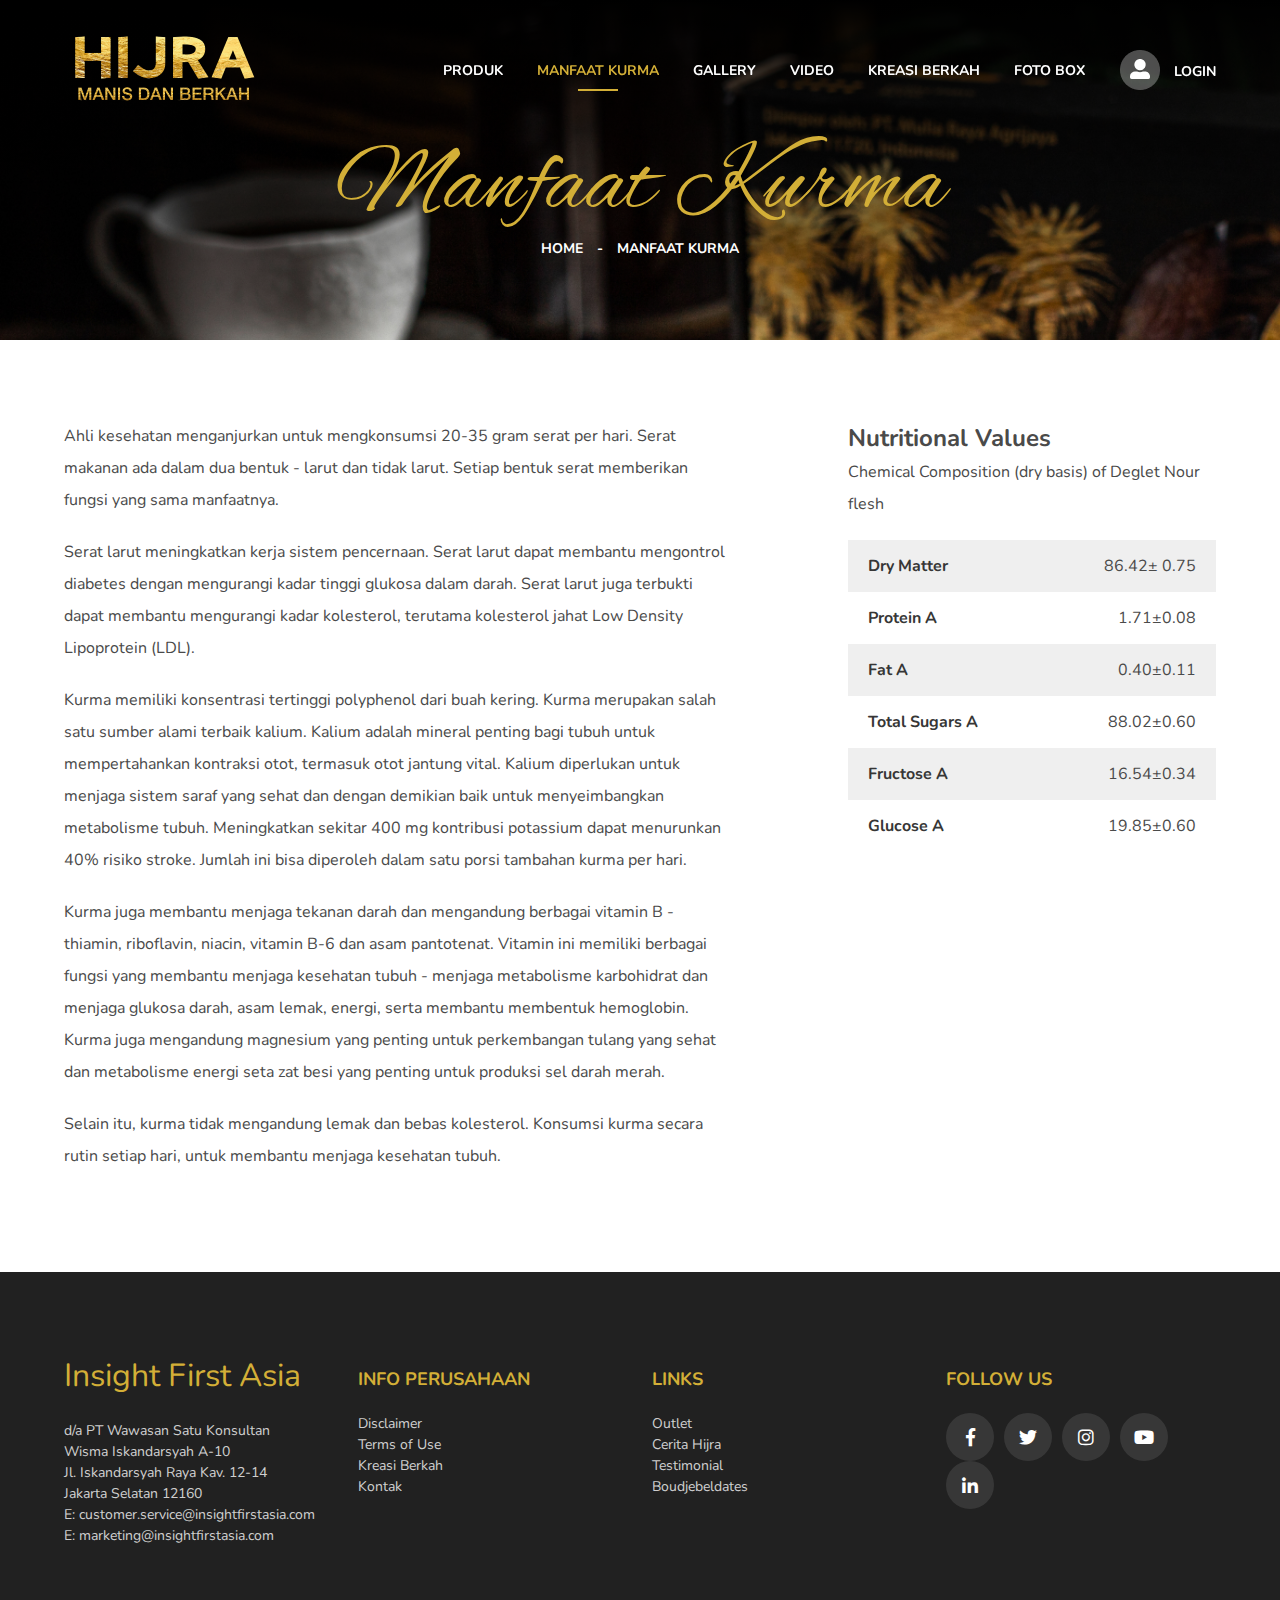
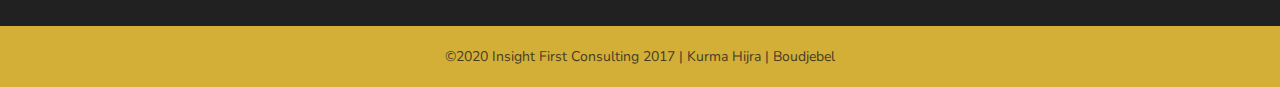
<file: manfaat-kurma.html>
<!DOCTYPE html>
<html lang="en">
<head>
    <meta charset="UTF-8">
    <meta name="viewport" content="width=device-width, initial-scale=1.0">
    <title>Document</title>

    <link rel="stylesheet" href="asset/css/normalize.css">
    <link rel="stylesheet" href="asset/css/bulma.min.css">
    <link rel="stylesheet" href="asset/css/fontawesome-all.css">
    <link rel="preconnect" href="https://fonts.googleapis.com">
    <link rel="preconnect" href="https://fonts.googleapis.com">
    <link rel="preconnect" href="https://fonts.gstatic.com" crossorigin>
    <link href="https://fonts.googleapis.com/css2?family=Alex+Brush&family=Nunito:wght@300;400;700&display=swap" rel="stylesheet">
    <link rel="stylesheet" href="asset/css/owl.carousel.css">
    <link rel="stylesheet" href="asset/css/main.css">
</head>
<body>
    
    <div class="master">

        <section class="hj-header">
            <div class="container">
                <div class="columns">
                    <div class="column is-12">
                        <div class="burger">
                            <i class="fa fa-bars"></i>
                        </div>
                        <a href="#" class="logo"><img src="asset/images/logo-hijra.png" alt=""></a>
                        <div class="hj-profile">
                            <a href="#">
                                <img src="asset/images/user-ico.png" alt="">
                                <span>LOGIN</span>
                            </a>
                        </div>
                        <ul class="hj-nav">
                            <li><a href="#">PRODUK</a></li>
                            <li class="active"><a href="#">MANFAAT KURMA</a></li>
                            <li><a href="#">GALLERY</a></li>
                            <li><a href="#">VIDEO</a></li>
                            <li><a href="#">KREASI BERKAH</a></li>
                            <li><a href="#">FOTO BOX</a></li>
                        </ul>
                    </div>
                </div>
            </div>
        </section>

        <section class="page-cover">
            <div class="container">
                <div class="columns">
                    <div class="column is-12 has-text-centered">
                        <h2>Manfaat Kurma</h2>
                        <ul class="hj-breadcrumb">
                            <li><a href="HOME">HOME</a></li>
                            <li><a href="#">MANFAAT KURMA</a></li>
                        </ul>
                    </div>
                </div>
            </div>
        </section>

        <section class="manfaat-kurma">
            <div class="container">
                <div class="columns">
                    <div class="column is-7">
                        <div class="article">
                            <p>Ahli kesehatan menganjurkan untuk mengkonsumsi 20-35 gram serat per hari. Serat makanan ada dalam dua bentuk - larut dan tidak larut. Setiap bentuk serat memberikan fungsi yang sama manfaatnya.</p>
                            <p>Serat larut meningkatkan kerja sistem pencernaan. Serat larut dapat membantu mengontrol diabetes dengan mengurangi kadar tinggi glukosa dalam darah. Serat larut juga terbukti dapat membantu mengurangi kadar kolesterol, terutama kolesterol jahat Low Density Lipoprotein (LDL).</p>
                            <p>Kurma memiliki konsentrasi tertinggi polyphenol dari buah kering. Kurma merupakan salah satu sumber alami terbaik kalium. Kalium adalah mineral penting bagi tubuh untuk mempertahankan kontraksi otot, termasuk otot jantung vital. Kalium diperlukan untuk menjaga sistem saraf yang sehat dan dengan demikian baik untuk menyeimbangkan metabolisme tubuh. Meningkatkan sekitar 400 mg kontribusi potassium dapat menurunkan 40% risiko stroke. Jumlah ini bisa diperoleh dalam satu porsi tambahan kurma per hari.</p>
                            <p>Kurma juga membantu menjaga tekanan darah dan mengandung berbagai vitamin B - thiamin, riboflavin, niacin, vitamin B-6 dan asam pantotenat. Vitamin ini memiliki berbagai fungsi yang membantu menjaga kesehatan tubuh - menjaga metabolisme karbohidrat dan menjaga glukosa darah, asam lemak, energi, serta membantu membentuk hemoglobin. Kurma juga mengandung magnesium yang penting untuk perkembangan tulang yang sehat dan metabolisme energi seta zat besi yang penting untuk produksi sel darah merah.</p>
                            <p>Selain itu, kurma tidak mengandung lemak dan bebas kolesterol. Konsumsi kurma secara rutin setiap hari, untuk membantu menjaga kesehatan tubuh.</p>
                        </div>
                    </div>
                    <div class="column is-1">
                        <div class="divider"></div>
                    </div>
                    <div class="column is-4">
                        <div class="article">
                            <h3>Nutritional Values</h3>
                            <p>Chemical Composition (dry basis) of Deglet Nour flesh</p>
                            <table>
                                <tr>
                                    <th>Dry Matter</th>
                                    <td class="has-text-right">86.42± 0.75</td>
                                </tr>
                                <tr>
                                    <th>Protein A</th>
                                    <td class="has-text-right">1.71±0.08</td>
                                </tr>
                                <tr>
                                    <th>Fat A</th>
                                    <td class="has-text-right">0.40±0.11</td>
                                </tr>
                                <tr>
                                    <th>Total Sugars A</th>
                                    <td class="has-text-right">88.02±0.60</td>
                                </tr>
                                <tr>
                                    <th>Fructose A</th>
                                    <td class="has-text-right">16.54±0.34</td>
                                </tr>
                                <tr>
                                    <th>Glucose A</th>
                                    <td class="has-text-right">19.85±0.60</td>
                                </tr>
                            </table>
                        </div>
                    </div>
                </div>
            </div>
        </section>

        <section class="footer">
            <div class="container">
                <div class="columns">
                    <div class="column is-3">
                        <div class="foot-logo">
                            <a href="#">Insight First Asia</a>
                        </div>
                        <p>
                            d/a PT Wawasan Satu Konsultan<br>
                            Wisma Iskandarsyah A-10<br>
                            Jl. Iskandarsyah Raya Kav. 12-14<br>
                            Jakarta Selatan 12160<br>
                            E: customer.service@insightfirstasia.com<br>
                            E: marketing@insightfirstasia.com
                        </p>
                    </div>
                    <div class="column is-3">
                        <h4 class="foot-title">INFO PERUSAHAAN</h4>
                        <ul class="foot-nav">
                            <li><a href="#">Disclaimer</a></li>
                            <li><a href="#">Terms of Use</a></li>
                            <li><a href="#">Kreasi Berkah</a></li>
                            <li><a href="#">Kontak</a></li>
                        </ul>
                    </div>
                    <div class="column is-3">
                        <h4 class="foot-title">LINKS</h4>
                        <ul class="foot-nav">
                            <li><a href="#">Outlet</a></li>
                            <li><a href="#">Cerita Hijra</a></li>
                            <li><a href="#">Testimonial</a></li>
                            <li><a href="#">Boudjebeldates</a></li>
                        </ul>
                    </div>
                    <div class="column is-3">
                        <h4 class="foot-title">FOLLOW US</h4>
                        <ul class="foot-social">
                            <li><a href="#"><i class="fab fa-facebook-f"></i></a></li>
                            <li><a href="#"><i class="fab fa-twitter"></i></a></li>
                            <li><a href="#"><i class="fab fa-instagram"></i></a></li>
                            <li><a href="#"><i class="fab fa-youtube"></i></a></li>
                            <li><a href="#"><i class="fab fa-linkedin-in"></i></a></li>
                        </ul>
                    </div>
                </div>
            </div>
        </section>
        <section class="copyright">
            <div class="container">
                <div class="columns">
                    <div class="column is-12 has-text-centered">
                        <p>&copy;2020 Insight First Consulting 2017 | Kurma Hijra | Boudjebel</p>
                    </div>
                </div>
            </div>
        </section>

    </div>

    <script src="asset/js/jquery-1.11.0.min.js"></script>
    <script src="asset/js/owl.carousel.min.js"></script>
    <script src="asset/js/main.js"></script>
    <script>
        $(document).ready(function(){
            
            $(".hero-slider").owlCarousel({
                singleItem: true,
                pagination: true,
                navigation: true,
                autoPlay: true
            });

        });
    </script>
</body>
</html>
</file>
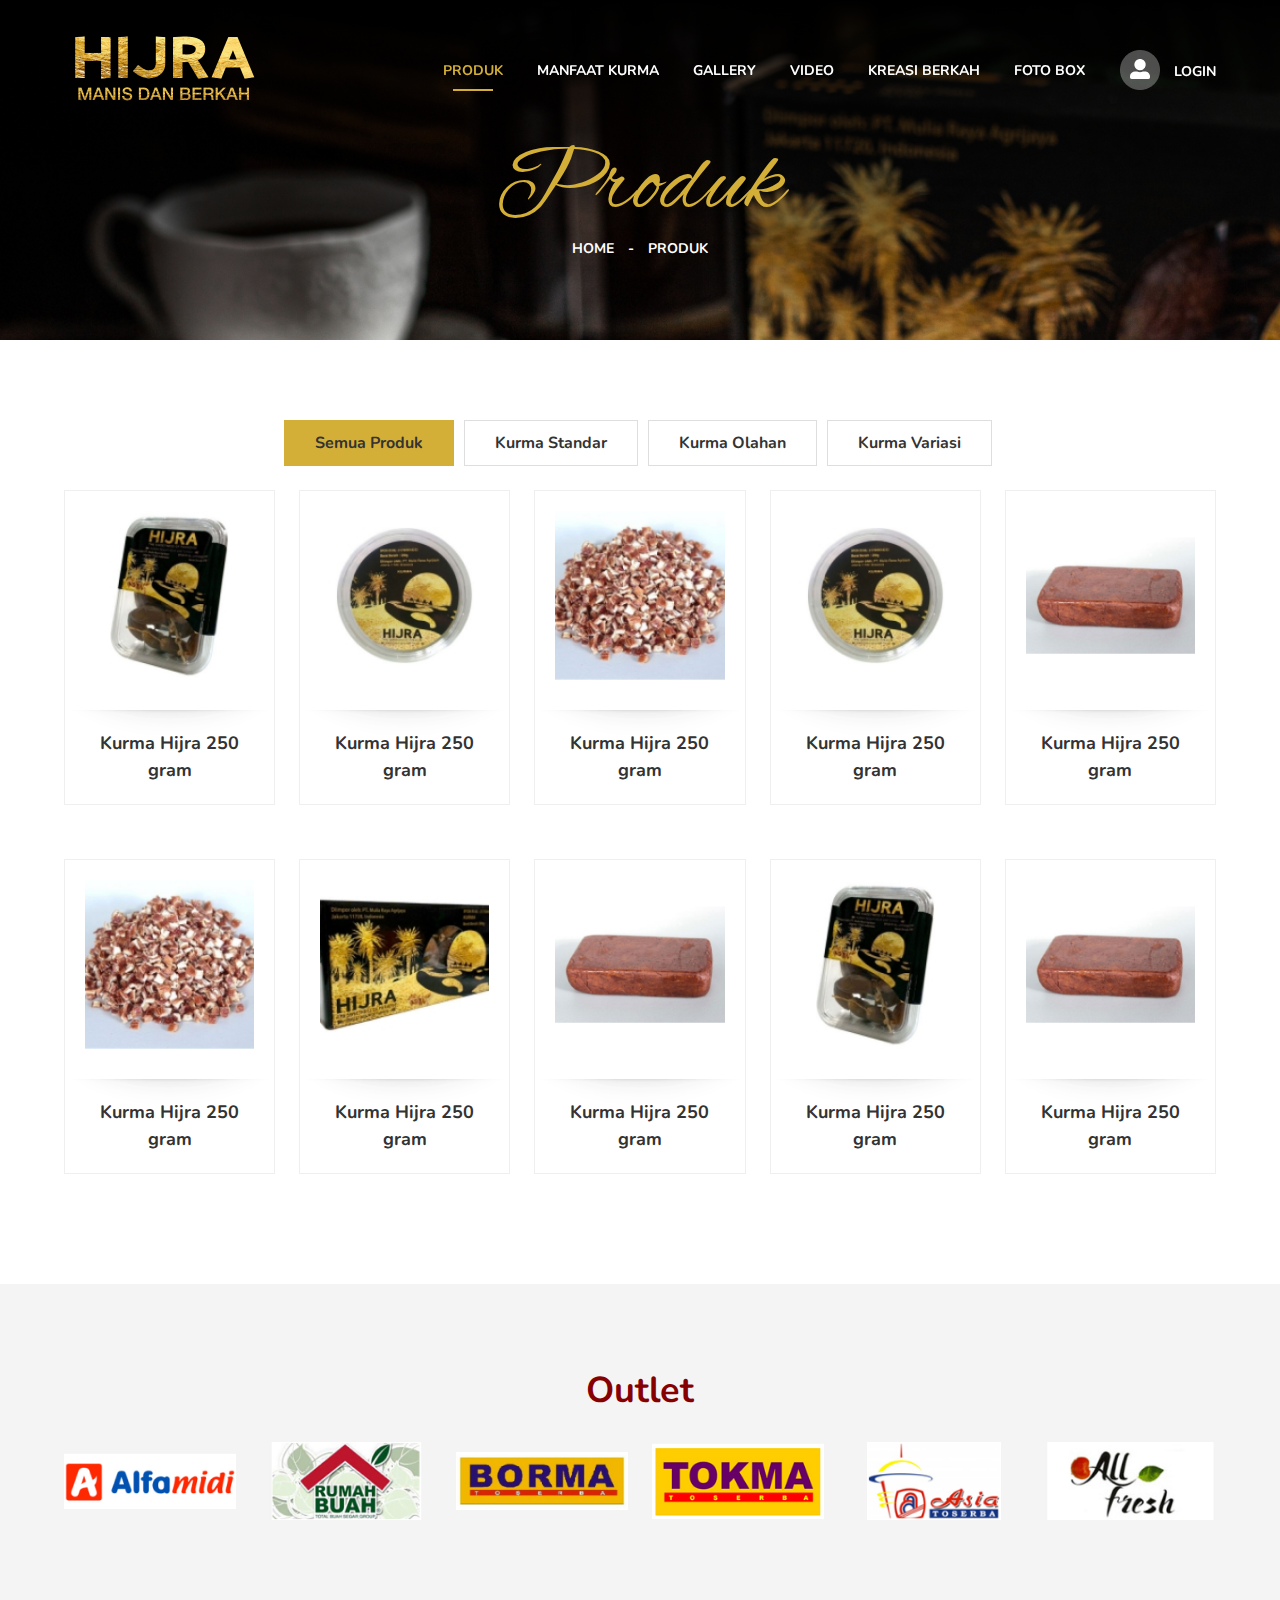
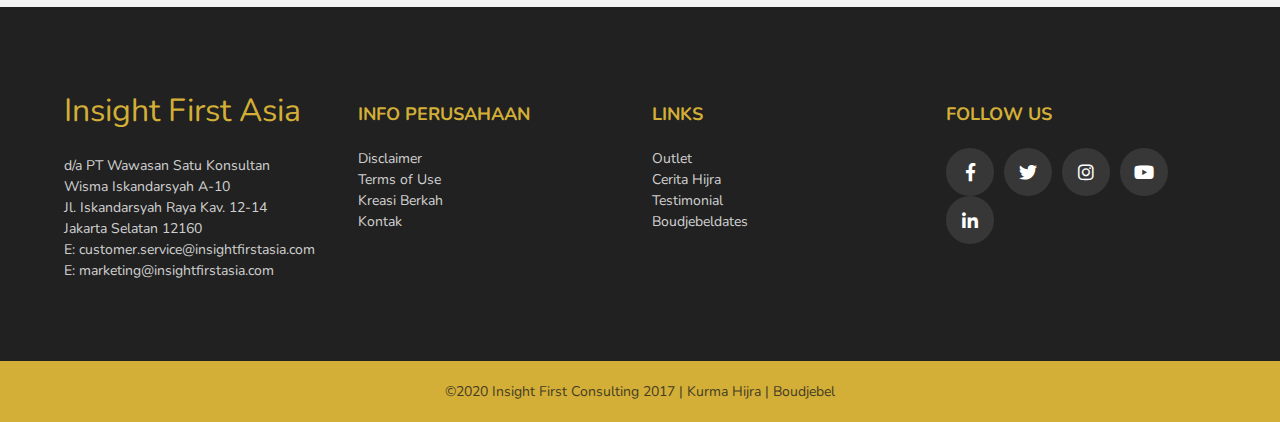
<file: produk.html>
<!DOCTYPE html>
<html lang="en">
<head>
    <meta charset="UTF-8">
    <meta name="viewport" content="width=device-width, initial-scale=1.0">
    <title>Document</title>

    <link rel="stylesheet" href="asset/css/normalize.css">
    <link rel="stylesheet" href="asset/css/bulma.min.css">
    <link rel="stylesheet" href="asset/css/fontawesome-all.css">
    <link rel="preconnect" href="https://fonts.googleapis.com">
    <link rel="preconnect" href="https://fonts.googleapis.com">
    <link rel="preconnect" href="https://fonts.gstatic.com" crossorigin>
    <link href="https://fonts.googleapis.com/css2?family=Alex+Brush&family=Nunito:wght@300;400;700&display=swap" rel="stylesheet">
    <link rel="stylesheet" href="asset/css/owl.carousel.css">
    <link rel="stylesheet" href="asset/css/main.css">
</head>
<body>
    
    <div class="master">

        <section class="hj-header">
            <div class="container">
                <div class="columns">
                    <div class="column is-12">
                        <div class="burger">
                            <i class="fa fa-bars"></i>
                        </div>
                        <a href="#" class="logo"><img src="asset/images/logo-hijra.png" alt=""></a>
                        <div class="hj-profile">
                            <a href="#">
                                <img src="asset/images/user-ico.png" alt="">
                                <span>LOGIN</span>
                            </a>
                        </div>
                        <ul class="hj-nav">
                            <li class="active"><a href="#">PRODUK</a></li>
                            <li><a href="#">MANFAAT KURMA</a></li>
                            <li><a href="#">GALLERY</a></li>
                            <li><a href="#">VIDEO</a></li>
                            <li><a href="#">KREASI BERKAH</a></li>
                            <li><a href="#">FOTO BOX</a></li>
                        </ul>
                    </div>
                </div>
            </div>
        </section>

        <section class="page-cover">
            <div class="container">
                <div class="columns">
                    <div class="column is-12 has-text-centered">
                        <h2>Produk</h2>
                        <ul class="hj-breadcrumb">
                            <li><a href="HOME">HOME</a></li>
                            <li><a href="#">PRODUK</a></li>
                        </ul>
                    </div>
                </div>
            </div>
        </section>

        <section class="product-page">
            <div class="container">
                <div class="columns">
                    <div class="column is-12">
                        <div class="tab-group-bt has-text-centered">
                            <a href="#" data-target="all" class="cat-bt active">Semua Produk</a>
                            <a href="#" data-target="standar" class="cat-bt">Kurma Standar</a>
                            <a href="#" data-target="olahan" class="cat-bt">Kurma Olahan</a>
                            <a href="#" data-target="variasi" class="cat-bt">Kurma Variasi</a>
                        </div>
                    </div>
                </div>
                <div class="columns is-multiline product-list">
                    <div class="column is-one-fifth is-6-mobile cat-ct all standar">
                        <div class="product-card">
                            <figure class="ratio ratio-1">
                                <a href="#"><img src="asset/images/bank/p-1.png" alt=""></a>
                            </figure>
                            <div class="text">
                                <h3><a href="#">Kurma Hijra 250 gram</a></h3>
                            </div>
                        </div>
                    </div>
                    <div class="column is-one-fifth is-6-mobile cat-ct all olahan">
                        <div class="product-card">
                            <figure class="ratio ratio-1">
                                <a href="#"><img src="asset/images/bank/p-3.png" alt=""></a>
                            </figure>
                            <div class="text">
                                <h3><a href="#">Kurma Hijra 250 gram</a></h3>
                            </div>
                        </div>
                    </div>
                    <div class="column is-one-fifth is-6-mobile cat-ct all variasi">
                        <div class="product-card">
                            <figure class="ratio ratio-1">
                                <a href="#"><img src="asset/images/bank/p-5.png" alt=""></a>
                            </figure>
                            <div class="text">
                                <h3><a href="#">Kurma Hijra 250 gram</a></h3>
                            </div>
                        </div>
                    </div>
                    <div class="column is-one-fifth is-6-mobile cat-ct all standar">
                        <div class="product-card">
                            <figure class="ratio ratio-1">
                                <a href="#"><img src="asset/images/bank/p-3.png" alt=""></a>
                            </figure>
                            <div class="text">
                                <h3><a href="#">Kurma Hijra 250 gram</a></h3>
                            </div>
                        </div>
                    </div>
                    <div class="column is-one-fifth is-6-mobile cat-ct all standar">
                        <div class="product-card">
                            <figure class="ratio ratio-1">
                                <a href="#"><img src="asset/images/bank/p-4.png" alt=""></a>
                            </figure>
                            <div class="text">
                                <h3><a href="#">Kurma Hijra 250 gram</a></h3>
                            </div>
                        </div>
                    </div>
                    <div class="column is-one-fifth is-6-mobile cat-ct all olahan">
                        <div class="product-card">
                            <figure class="ratio ratio-1">
                                <a href="#"><img src="asset/images/bank/p-5.png" alt=""></a>
                            </figure>
                            <div class="text">
                                <h3><a href="#">Kurma Hijra 250 gram</a></h3>
                            </div>
                        </div>
                    </div>
                    <div class="column is-one-fifth is-6-mobile cat-ct all olahan">
                        <div class="product-card">
                            <figure class="ratio ratio-1">
                                <a href="#"><img src="asset/images/bank/p-2.png" alt=""></a>
                            </figure>
                            <div class="text">
                                <h3><a href="#">Kurma Hijra 250 gram</a></h3>
                            </div>
                        </div>
                    </div>
                    <div class="column is-one-fifth is-6-mobile cat-ct all variasi">
                        <div class="product-card">
                            <figure class="ratio ratio-1">
                                <a href="#"><img src="asset/images/bank/p-4.png" alt=""></a>
                            </figure>
                            <div class="text">
                                <h3><a href="#">Kurma Hijra 250 gram</a></h3>
                            </div>
                        </div>
                    </div>
                    <div class="column is-one-fifth is-6-mobile cat-ct all variasi">
                        <div class="product-card">
                            <figure class="ratio ratio-1">
                                <a href="#"><img src="asset/images/bank/p-1.png" alt=""></a>
                            </figure>
                            <div class="text">
                                <h3><a href="#">Kurma Hijra 250 gram</a></h3>
                            </div>
                        </div>
                    </div>
                    <div class="column is-one-fifth is-6-mobile cat-ct all standar">
                        <div class="product-card">
                            <figure class="ratio ratio-1">
                                <a href="#"><img src="asset/images/bank/p-4.png" alt=""></a>
                            </figure>
                            <div class="text">
                                <h3><a href="#">Kurma Hijra 250 gram</a></h3>
                            </div>
                        </div>
                    </div>
                </div>
            </div>
        </section>

        <section class="store bg-silverlight">
            <div class="container">
                <div class="columns">
                    <div class="column is-12">
                        <div class="section-title has-text-centered">
                            <h3 class="red fs-36">Outlet</h3>
                        </div>
                    </div>
                </div>
                <div class="columns">
                    <div class="column is-2">
                        <img src="asset/images/bank/store/store-1.png" alt="">
                    </div>
                    <div class="column is-2">
                        <img src="asset/images/bank/store/store-2.png" alt="">
                    </div>
                    <div class="column is-2">
                        <img src="asset/images/bank/store/store-3.png" alt="">
                    </div>
                    <div class="column is-2">
                        <img src="asset/images/bank/store/store-4.png" alt="">
                    </div>
                    <div class="column is-2">
                        <img src="asset/images/bank/store/store-5.png" alt="">
                    </div>
                    <div class="column is-2">
                        <img src="asset/images/bank/store/store-6.png" alt="">
                    </div>
                </div>
            </div>
        </section>

        <section class="footer">
            <div class="container">
                <div class="columns">
                    <div class="column is-3">
                        <div class="foot-logo">
                            <a href="#">Insight First Asia</a>
                        </div>
                        <p>
                            d/a PT Wawasan Satu Konsultan<br>
                            Wisma Iskandarsyah A-10<br>
                            Jl. Iskandarsyah Raya Kav. 12-14<br>
                            Jakarta Selatan 12160<br>
                            E: customer.service@insightfirstasia.com<br>
                            E: marketing@insightfirstasia.com
                        </p>
                    </div>
                    <div class="column is-3">
                        <h4 class="foot-title">INFO PERUSAHAAN</h4>
                        <ul class="foot-nav">
                            <li><a href="#">Disclaimer</a></li>
                            <li><a href="#">Terms of Use</a></li>
                            <li><a href="#">Kreasi Berkah</a></li>
                            <li><a href="#">Kontak</a></li>
                        </ul>
                    </div>
                    <div class="column is-3">
                        <h4 class="foot-title">LINKS</h4>
                        <ul class="foot-nav">
                            <li><a href="#">Outlet</a></li>
                            <li><a href="#">Cerita Hijra</a></li>
                            <li><a href="#">Testimonial</a></li>
                            <li><a href="#">Boudjebeldates</a></li>
                        </ul>
                    </div>
                    <div class="column is-3">
                        <h4 class="foot-title">FOLLOW US</h4>
                        <ul class="foot-social">
                            <li><a href="#"><i class="fab fa-facebook-f"></i></a></li>
                            <li><a href="#"><i class="fab fa-twitter"></i></a></li>
                            <li><a href="#"><i class="fab fa-instagram"></i></a></li>
                            <li><a href="#"><i class="fab fa-youtube"></i></a></li>
                            <li><a href="#"><i class="fab fa-linkedin-in"></i></a></li>
                        </ul>
                    </div>
                </div>
            </div>
        </section>
        <section class="copyright">
            <div class="container">
                <div class="columns">
                    <div class="column is-12 has-text-centered">
                        <p>&copy;2020 Insight First Consulting 2017 | Kurma Hijra | Boudjebel</p>
                    </div>
                </div>
            </div>
        </section>

    </div>

    <script src="asset/js/jquery-1.11.0.min.js"></script>
    <script src="asset/js/owl.carousel.min.js"></script>
    <script src="asset/js/main.js"></script>
    <script>
        $(document).ready(function(){
            
            $(".hero-slider").owlCarousel({
                singleItem: true,
                pagination: true,
                navigation: true,
                autoPlay: true
            });

        });
    </script>
</body>
</html>
</file>
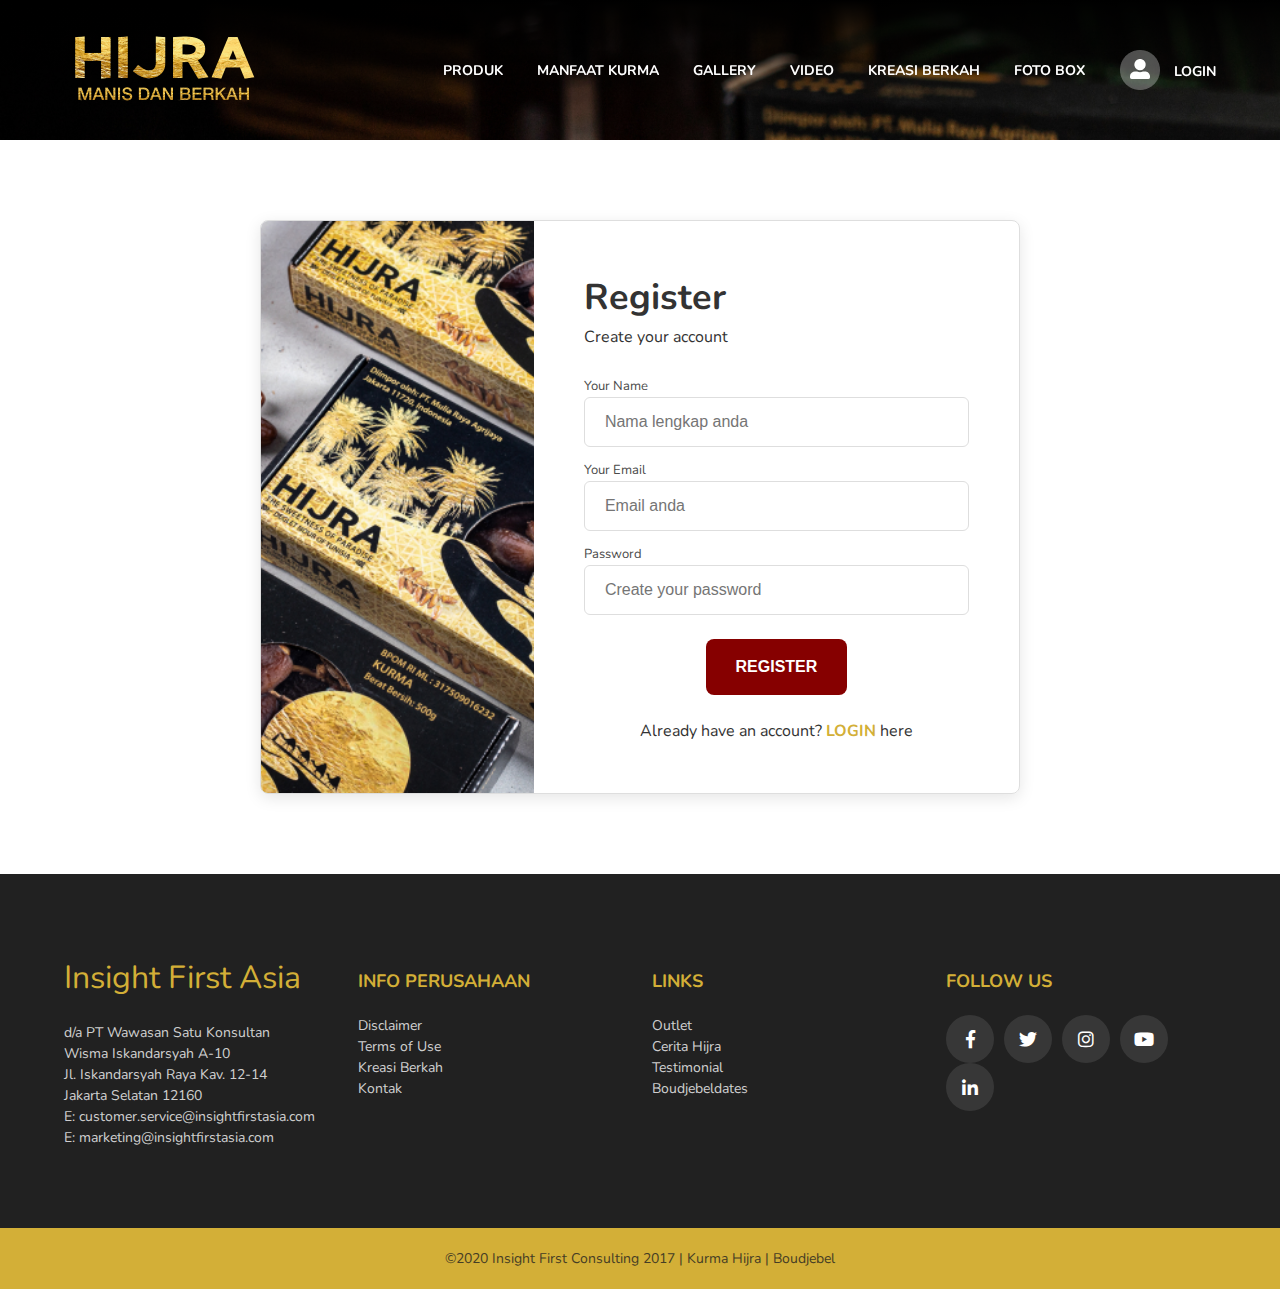
<file: register.html>
<!DOCTYPE html>
<html lang="en">
<head>
    <meta charset="UTF-8">
    <meta name="viewport" content="width=device-width, initial-scale=1.0">
    <title>Document</title>

    <link rel="stylesheet" href="asset/css/normalize.css">
    <link rel="stylesheet" href="asset/css/bulma.min.css">
    <link rel="stylesheet" href="asset/css/fontawesome-all.css">
    <link rel="preconnect" href="https://fonts.googleapis.com">
    <link rel="preconnect" href="https://fonts.googleapis.com">
    <link rel="preconnect" href="https://fonts.gstatic.com" crossorigin>
    <link href="https://fonts.googleapis.com/css2?family=Alex+Brush&family=Nunito:wght@300;400;700&display=swap" rel="stylesheet">
    <link rel="stylesheet" href="asset/css/owl.carousel.css">
    <link rel="stylesheet" href="asset/css/main.css">
</head>
<body>
    
    <div class="master">

        <section class="hj-header">
            <div class="container">
                <div class="columns">
                    <div class="column is-12">
                        <div class="burger">
                            <i class="fa fa-bars"></i>
                        </div>
                        <a href="#" class="logo"><img src="asset/images/logo-hijra.png" alt=""></a>
                        <div class="hj-profile">
                            <a href="#">
                                <img src="asset/images/user-ico.png" alt="">
                                <span>LOGIN</span>
                            </a>
                        </div>
                        <ul class="hj-nav">
                            <li><a href="#">PRODUK</a></li>
                            <li><a href="#">MANFAAT KURMA</a></li>
                            <li><a href="#">GALLERY</a></li>
                            <li><a href="#">VIDEO</a></li>
                            <li><a href="#">KREASI BERKAH</a></li>
                            <li><a href="#">FOTO BOX</a></li>
                        </ul>
                    </div>
                </div>
            </div>
        </section>

        <section class="page-cover pb-0"></section>

        <section class="account">
            <div class="container">
                <div class="columns is-centered">
                    <div class="column is-8">
                        <div class="account-card">
                            <div class="acc-card-cover">
                                <img src="asset/images/bank/pic-7.jpg" alt="">
                            </div>
                            <form action="">
                                <h3>Register</h3>
                                <p class="mb-5">Create your account</p>

                                <div class="inp-group">
                                    <label for="">Your Name</label>
                                    <input type="text" placeholder="Nama lengkap anda">
                                </div>
                                <div class="inp-group">
                                    <label for="">Your Email</label>
                                    <input type="email" placeholder="Email anda">
                                </div>
                                <div class="inp-group mb-5">
                                    <label for="">Password</label>
                                    <input type="password" placeholder="Create your password">
                                </div>
                                <div class="inp-group has-text-centered mb-5">
                                    <button class="bt bt-primary">REGISTER</button>
                                </div>
                                <div class="inp-group has-text-centered mb-0">
                                    <p>Already have an account? <a href="#">LOGIN</a> here</p>
                                </div>
                            </form>
                        </div>
                    </div>
                </div>
            </div>
        </section>

        <section class="footer">
            <div class="container">
                <div class="columns">
                    <div class="column is-3">
                        <div class="foot-logo">
                            <a href="#">Insight First Asia</a>
                        </div>
                        <p>
                            d/a PT Wawasan Satu Konsultan<br>
                            Wisma Iskandarsyah A-10<br>
                            Jl. Iskandarsyah Raya Kav. 12-14<br>
                            Jakarta Selatan 12160<br>
                            E: customer.service@insightfirstasia.com<br>
                            E: marketing@insightfirstasia.com
                        </p>
                    </div>
                    <div class="column is-3">
                        <h4 class="foot-title">INFO PERUSAHAAN</h4>
                        <ul class="foot-nav">
                            <li><a href="#">Disclaimer</a></li>
                            <li><a href="#">Terms of Use</a></li>
                            <li><a href="#">Kreasi Berkah</a></li>
                            <li><a href="#">Kontak</a></li>
                        </ul>
                    </div>
                    <div class="column is-3">
                        <h4 class="foot-title">LINKS</h4>
                        <ul class="foot-nav">
                            <li><a href="#">Outlet</a></li>
                            <li><a href="#">Cerita Hijra</a></li>
                            <li><a href="#">Testimonial</a></li>
                            <li><a href="#">Boudjebeldates</a></li>
                        </ul>
                    </div>
                    <div class="column is-3">
                        <h4 class="foot-title">FOLLOW US</h4>
                        <ul class="foot-social">
                            <li><a href="#"><i class="fab fa-facebook-f"></i></a></li>
                            <li><a href="#"><i class="fab fa-twitter"></i></a></li>
                            <li><a href="#"><i class="fab fa-instagram"></i></a></li>
                            <li><a href="#"><i class="fab fa-youtube"></i></a></li>
                            <li><a href="#"><i class="fab fa-linkedin-in"></i></a></li>
                        </ul>
                    </div>
                </div>
            </div>
        </section>
        <section class="copyright">
            <div class="container">
                <div class="columns">
                    <div class="column is-12 has-text-centered">
                        <p>&copy;2020 Insight First Consulting 2017 | Kurma Hijra | Boudjebel</p>
                    </div>
                </div>
            </div>
        </section>

    </div>

    <script src="asset/js/jquery-1.11.0.min.js"></script>
    <script src="asset/js/owl.carousel.min.js"></script>
    <script src="asset/js/main.js"></script>
    <script>
        $(document).ready(function(){
            
            $(".hero-slider").owlCarousel({
                singleItem: true,
                pagination: true,
                navigation: true,
                autoPlay: true
            });

        });
    </script>
</body>
</html>
</file>
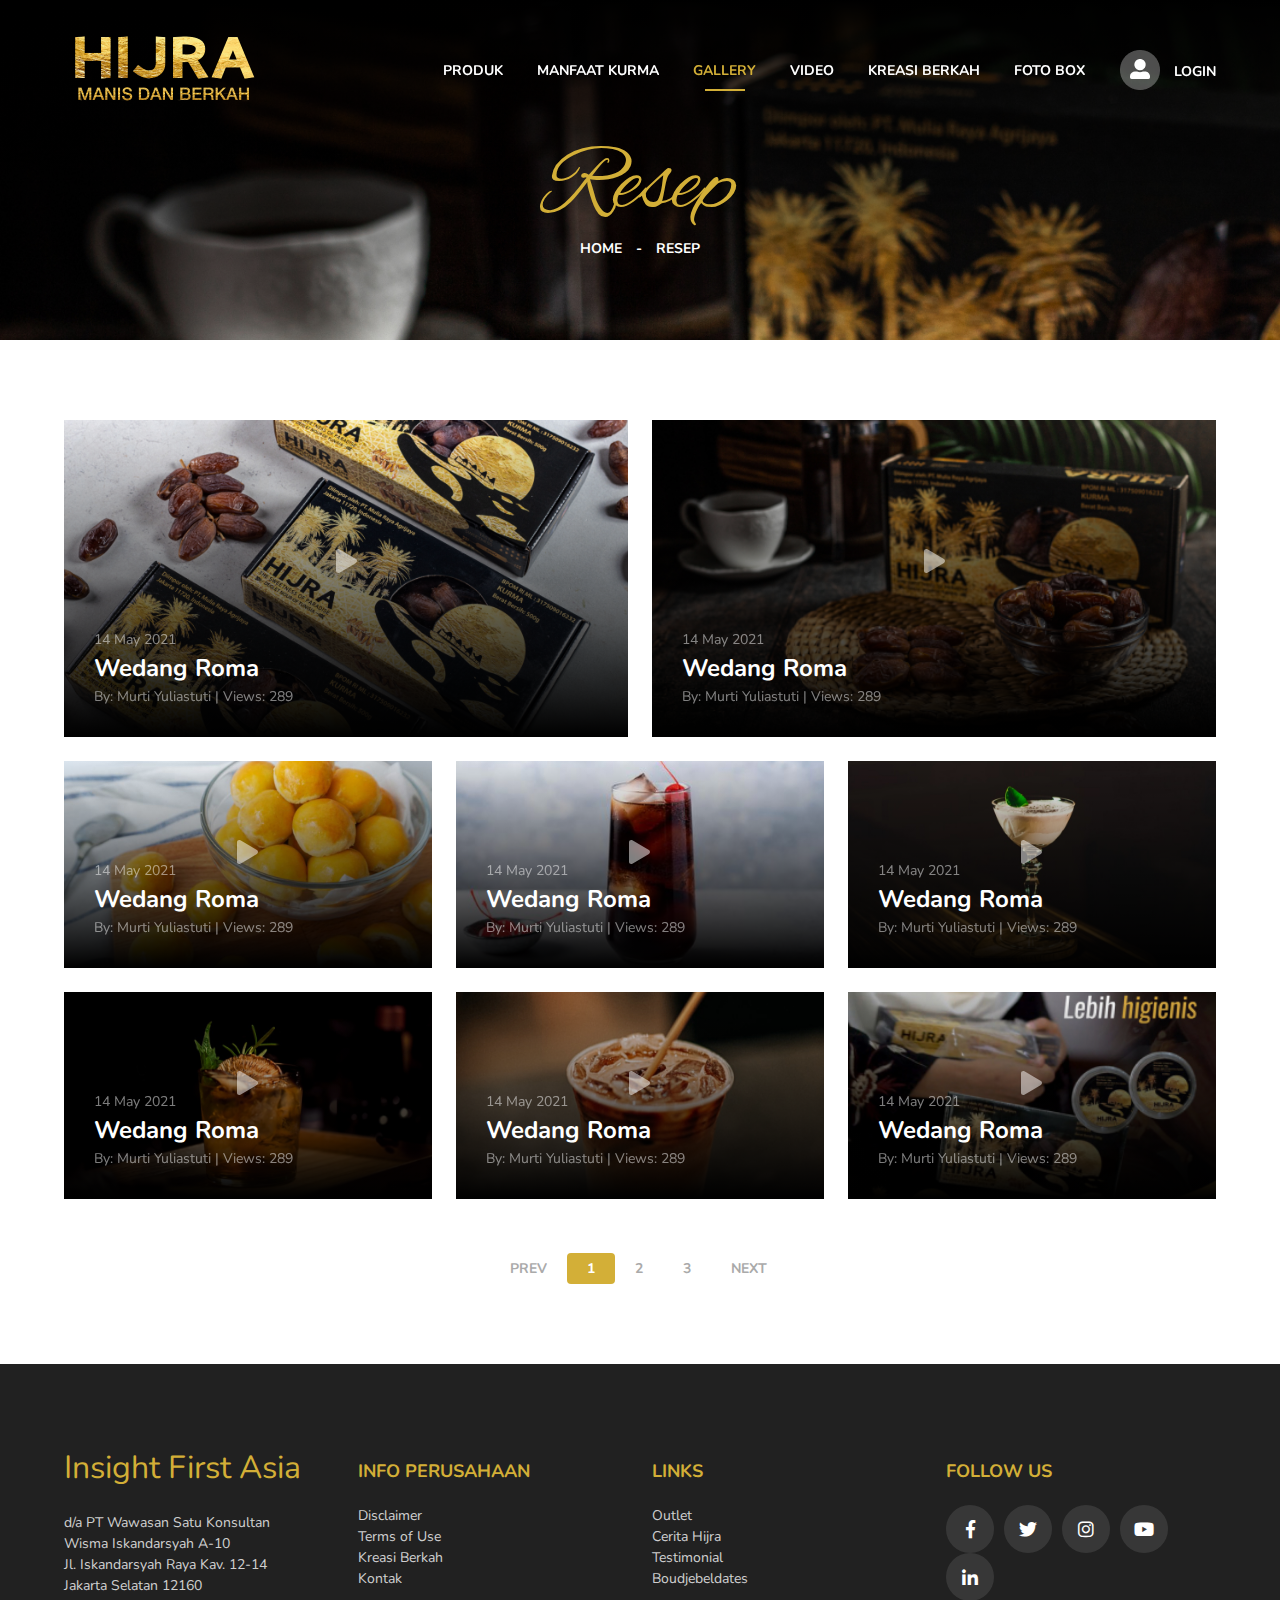
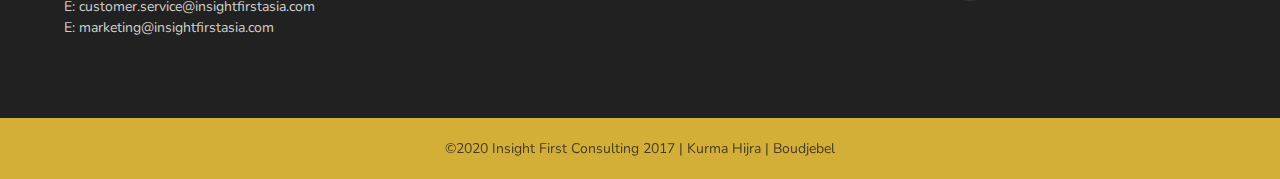
<file: resep.html>
<!DOCTYPE html>
<html lang="en">
<head>
    <meta charset="UTF-8">
    <meta name="viewport" content="width=device-width, initial-scale=1.0">
    <title>Document</title>

    <link rel="stylesheet" href="asset/css/normalize.css">
    <link rel="stylesheet" href="asset/css/bulma.min.css">
    <link rel="stylesheet" href="asset/css/fontawesome-all.css">
    <link rel="preconnect" href="https://fonts.googleapis.com">
    <link rel="preconnect" href="https://fonts.googleapis.com">
    <link rel="preconnect" href="https://fonts.gstatic.com" crossorigin>
    <link href="https://fonts.googleapis.com/css2?family=Alex+Brush&family=Nunito:wght@300;400;700&display=swap" rel="stylesheet">
    <link rel="stylesheet" href="asset/css/owl.carousel.css">
    <link rel="stylesheet" href="asset/css/main.css">
</head>
<body>
    
    <div class="master">

        <section class="hj-header">
            <div class="container">
                <div class="columns">
                    <div class="column is-12">
                        <div class="burger">
                            <i class="fa fa-bars"></i>
                        </div>
                        <a href="#" class="logo"><img src="asset/images/logo-hijra.png" alt=""></a>
                        <div class="hj-profile">
                            <a href="#">
                                <img src="asset/images/user-ico.png" alt="">
                                <span>LOGIN</span>
                            </a>
                        </div>
                        <ul class="hj-nav">
                            <li><a href="#">PRODUK</a></li>
                            <li><a href="#">MANFAAT KURMA</a></li>
                            <li class="active"><a href="#">GALLERY</a></li>
                            <li><a href="#">VIDEO</a></li>
                            <li><a href="#">KREASI BERKAH</a></li>
                            <li><a href="#">FOTO BOX</a></li>
                        </ul>
                    </div>
                </div>
            </div>
        </section>

        <section class="page-cover">
            <div class="container">
                <div class="columns">
                    <div class="column is-12 has-text-centered">
                        <h2>Resep</h2>
                        <ul class="hj-breadcrumb">
                            <li><a href="HOME">HOME</a></li>
                            <li><a href="#">RESEP</a></li>
                        </ul>
                    </div>
                </div>
            </div>
        </section>

        <section class="resep-2">
            <div class="container">
                <div class="columns is-multiline">
                    <div class="column is-6">
                        <div class="v-card">
                            <figure class="ratio ratio-16">
                                <a href="#"><img src="asset/images/bank/pic-7.jpg" alt=""></a>
                            </figure>
                            <div class="text">
                                <div class="meta-info">14 May 2021</div>
                                <h3><a href="#">Wedang Roma</a></h3>
                                <div class="meta-info">By: Murti Yuliastuti | Views: 289</div>
                            </div>
                        </div>
                    </div>
                    <div class="column is-6">
                        <div class="v-card">
                            <figure class="ratio ratio-16">
                                <a href="#"><img src="asset/images/bank/pic-8.jpg" alt=""></a>
                            </figure>
                            <div class="text">
                                <div class="meta-info">14 May 2021</div>
                                <h3><a href="#">Wedang Roma</a></h3>
                                <div class="meta-info">By: Murti Yuliastuti | Views: 289</div>
                            </div>
                        </div>
                    </div>
                    <div class="column is-4">
                        <div class="v-card">
                            <figure class="ratio ratio-16">
                                <a href="#"><img src="asset/images/bank/pic-9.jpg" alt=""></a>
                            </figure>
                            <div class="text">
                                <div class="meta-info">14 May 2021</div>
                                <h3><a href="#">Wedang Roma</a></h3>
                                <div class="meta-info">By: Murti Yuliastuti | Views: 289</div>
                            </div>
                        </div>
                    </div>
                    <div class="column is-4">
                        <div class="v-card">
                            <figure class="ratio ratio-16">
                                <a href="#"><img src="asset/images/bank/pic-10.jpg" alt=""></a>
                            </figure>
                            <div class="text">
                                <div class="meta-info">14 May 2021</div>
                                <h3><a href="#">Wedang Roma</a></h3>
                                <div class="meta-info">By: Murti Yuliastuti | Views: 289</div>
                            </div>
                        </div>
                    </div>
                    <div class="column is-4">
                        <div class="v-card">
                            <figure class="ratio ratio-16">
                                <a href="#"><img src="asset/images/bank/pic-11.jpg" alt=""></a>
                            </figure>
                            <div class="text">
                                <div class="meta-info">14 May 2021</div>
                                <h3><a href="#">Wedang Roma</a></h3>
                                <div class="meta-info">By: Murti Yuliastuti | Views: 289</div>
                            </div>
                        </div>
                    </div>
                    <div class="column is-4">
                        <div class="v-card">
                            <figure class="ratio ratio-16">
                                <a href="#"><img src="asset/images/bank/pic-12.jpg" alt=""></a>
                            </figure>
                            <div class="text">
                                <div class="meta-info">14 May 2021</div>
                                <h3><a href="#">Wedang Roma</a></h3>
                                <div class="meta-info">By: Murti Yuliastuti | Views: 289</div>
                            </div>
                        </div>
                    </div>
                    <div class="column is-4">
                        <div class="v-card">
                            <figure class="ratio ratio-16">
                                <a href="#"><img src="asset/images/bank/pic-13.jpg" alt=""></a>
                            </figure>
                            <div class="text">
                                <div class="meta-info">14 May 2021</div>
                                <h3><a href="#">Wedang Roma</a></h3>
                                <div class="meta-info">By: Murti Yuliastuti | Views: 289</div>
                            </div>
                        </div>
                    </div>
                    <div class="column is-4">
                        <div class="v-card">
                            <figure class="ratio ratio-16">
                                <a href="#"><img src="asset/images/bank/pic-14.jpg" alt=""></a>
                            </figure>
                            <div class="text">
                                <div class="meta-info">14 May 2021</div>
                                <h3><a href="#">Wedang Roma</a></h3>
                                <div class="meta-info">By: Murti Yuliastuti | Views: 289</div>
                            </div>
                        </div>
                    </div>
                    
                </div>
                <div class="columns">
                    <div class="column is-12">
                        <div class="hj-pagination has-text-centered">
                            <a href="#">PREV</a>
                            <a href="#" class="active">1</a>
                            <a href="#">2</a>
                            <a href="#">3</a>
                            <a href="#">NEXT</a>
                        </div>
                    </div>
                </div>
            </div>
        </section>

        <section class="footer">
            <div class="container">
                <div class="columns">
                    <div class="column is-3">
                        <div class="foot-logo">
                            <a href="#">Insight First Asia</a>
                        </div>
                        <p>
                            d/a PT Wawasan Satu Konsultan<br>
                            Wisma Iskandarsyah A-10<br>
                            Jl. Iskandarsyah Raya Kav. 12-14<br>
                            Jakarta Selatan 12160<br>
                            E: customer.service@insightfirstasia.com<br>
                            E: marketing@insightfirstasia.com
                        </p>
                    </div>
                    <div class="column is-3">
                        <h4 class="foot-title">INFO PERUSAHAAN</h4>
                        <ul class="foot-nav">
                            <li><a href="#">Disclaimer</a></li>
                            <li><a href="#">Terms of Use</a></li>
                            <li><a href="#">Kreasi Berkah</a></li>
                            <li><a href="#">Kontak</a></li>
                        </ul>
                    </div>
                    <div class="column is-3">
                        <h4 class="foot-title">LINKS</h4>
                        <ul class="foot-nav">
                            <li><a href="#">Outlet</a></li>
                            <li><a href="#">Cerita Hijra</a></li>
                            <li><a href="#">Testimonial</a></li>
                            <li><a href="#">Boudjebeldates</a></li>
                        </ul>
                    </div>
                    <div class="column is-3">
                        <h4 class="foot-title">FOLLOW US</h4>
                        <ul class="foot-social">
                            <li><a href="#"><i class="fab fa-facebook-f"></i></a></li>
                            <li><a href="#"><i class="fab fa-twitter"></i></a></li>
                            <li><a href="#"><i class="fab fa-instagram"></i></a></li>
                            <li><a href="#"><i class="fab fa-youtube"></i></a></li>
                            <li><a href="#"><i class="fab fa-linkedin-in"></i></a></li>
                        </ul>
                    </div>
                </div>
            </div>
        </section>
        <section class="copyright">
            <div class="container">
                <div class="columns">
                    <div class="column is-12 has-text-centered">
                        <p>&copy;2020 Insight First Consulting 2017 | Kurma Hijra | Boudjebel</p>
                    </div>
                </div>
            </div>
        </section>

    </div>

    <script src="asset/js/jquery-1.11.0.min.js"></script>
    <script src="asset/js/owl.carousel.min.js"></script>
    <script src="asset/js/main.js"></script>
    <script>
        $(document).ready(function(){
            
            $(".hero-slider").owlCarousel({
                singleItem: true,
                pagination: true,
                navigation: true,
                autoPlay: true
            });

        });
    </script>
</body>
</html>
</file>
<file: asset/css/main.css>
:root{
    --alex: 'Alex Brush', cursive;
    --nunito: 'Nunito', sans-serif;
    --anim: all ease-out 0.3s;
    --red: #860000;
    --gold: #D3AF37;
}


*{
    font-family: var(--nunito);
}

.master{
    width: 100%;
    float: left;
    position: relative;
}

section{
    width: 100%;
    float: left;
    position: relative;
}

figure{
    width: 100%;
    float: left;
}

section.hj-header{
    height: 140px;
    padding: 30px 0;
    position: fixed;
    top: 0;
    left: 0;
    z-index: 9;
    transition: var(--anim);
    background: rgba(0,0,0,0);
}
section.hj-header.sticky{
    background: #212121;
    padding: 0;
    height: 78px;
}
section.hj-header.sticky .logo{
    padding: 10px 0;
    height: 100px;
}
section.hj-header.sticky .logo::before{
    opacity: 1;
    top: 0;
}

.logo{
    width: 200px;
    height: 80px;
    float: left;
    transition: var(--anim);
    z-index: 3;
    position: relative;
}
.logo img{
    width: 100%;
    height: 100%;
    object-fit: contain;
}
.logo::before{
    content: "";
    width: 270px;
    height: 100px;
    background: url(../images/bg-logo.svg) no-repeat center;
    background-size: contain;
    position: absolute;
    top: -30px;
    left: 50%;
    transform: translateX(-50%);
    z-index: -1;
    opacity: 0;
    transition: var(--anim);

}

.hj-nav{
    width: calc(100% - 400px);
    float: right;
    text-align: right;
    margin-top: 10px;
}
.hj-nav li{
    display: inline-block;
    position: relative;
}
.hj-nav li::before{
    content: "";
    width: 0;
    height: 2px;
    background: var(--gold);
    position: absolute;
    left: 50%;
    transform: translateX(-50%);
    bottom: 10px;
    transition: var(--anim);
}.hj-nav li:hover::before,
.hj-nav li.active::before{
    width: 40px;
}
.hj-nav li.active a,
.hj-nav li:hover a{
    color: var(--gold);
}
.hj-nav li a{
    display: block;
    padding: 20px 15px;
    font-size: 14px;
    color: #fff;
    font-weight: 700;
    transition: var(--anim);
}
.hj-profile{
    max-width: 200px;
    float: right;
    text-align: right;
    padding-top: 10px;
    margin-left: 20px;
    margin-top: 10px;
}
.hj-profile img{
    width: 40px;
    height: 40px;
    display: inline-block;
    margin-bottom: -14px;
    margin-right: 10px;
}
.hj-profile a{
    color: #fff;
    font-size: 14px;
    font-weight: 700;
}

section.hero{
    height: 800px;
}
section.hero .item,
section.hero .columns{
    height: 800px;
    margin: 0 !important;
}
.hero-img{
    position: absolute;
    width: 100%;
    height: 100%;
    background: #000;
}
.hero-img img{
    width: 100%;
    height: 100%;
    object-fit: cover;
    opacity: 0.7;
}
section.hero .text{
    width: 100%;
    float: left;    
}
section.hero .text h1{
    font-size: 48px;
    font-weight: 700;
    color: #fff;
    margin-bottom: 10px;
}
p{
    font-size: 16px;
}
p.fs-18{
    font-size: 18px;
}
section.hero .text{
    position: relative;
    z-index: 3;
}
section.hero .text::before{
    content: "";
    width: 100%;
    height: 100%;
    border-radius: 50%;
    filter: blur(70px);
    background: #000;
    position: absolute;
    top: 50%;
    left: 50%;
    transform: translate(-50%,-50%);
    z-index: -1;
}
section.hero .text p{
    color: #fff;
    margin-bottom: 30px;
}
section.hero .bt-group a{
    margin-right: 6px;
}

.hero-slider .owl-prev,
.hero-slider .owl-next{
    width: 40px;
    height: 40px;
    position: absolute;
    top: calc(50% - 20px);
    text-indent: -200px;
    border-radius: 50%;
    overflow: hidden;
    opacity: 0.5;
    transition: var(--anim);
}
.hero-slider .owl-prev{
    background: url(../images/prev.png) no-repeat;
    left: 20px;
}
.hero-slider .owl-next{
    background: url(../images/next.png) no-repeat;
    right: 20px;
}
.hero-slider .owl-prev:hover,
.hero-slider .owl-next:hover{
    opacity: 1;
}

.bt{
    display: inline-block;
    height: 56px;
    padding: 15px 30px;
    font-size: 16px;
    border-radius: 8px;
    font-weight: 700;
    border: none;
}
.bt.bt-primary{
    background: var(--red);
    color: #fff;
}
.bt.bt-secondary{
    color: var(--gold);
    border: 2px solid var(--gold);
}

.strip-1{
    background: #333;
    padding: 80px 0;
}
.strip-1-card{
    width: 100%;
    float: left;
}
.strip-1-card .pic{
    width: 40px;
    height: 40px;
    float: left;
}
.strip-1-card .pic img{
    border-radius: 6px;
}
.strip-1-card .text{
    width: calc(100% - 40px);
    padding-left: 20px;
    float: left;
}
.strip-1-card .text h3{
    font-size: 24px;
    font-weight: 700;
    color: var(--gold);
    margin-bottom: 10px;
}
.strip-1-card .text p{
    color: #fff;

}

.ratio{
    width: 100%;
    position: relative;
    height: 0;
    float: left;
    overflow: hidden;
}
.ratio-1{
    padding-top: 100%;
}
.ratio-75{
    padding-top: 75%;
}
.ratio-16{
    padding-top: 56.25%;
}
.ratio img,
.ratio iframe{
    position: absolute;
    top: 0;
    left: 0;
    width: 100%;
    height: 100%;
    object-fit: cover;
    transition: var(--anim);
}

.about{
    padding: 80px 0;
}

.section-title{
    width: 100%;
    float: left;
}
.section-title h3{
    font-size: 24px;
    font-weight: 700;
    color: var(--gold);
    display: inline-block;
}
.section-title h3.red{
    color: var(--red);
}
.section-title h3.fs-36{
    font-size: 36px;
}
.section-title h2{
    font-size: 96px;
    font-family: var(--alex);
    color: var(--red);
    display: inline-block;
}
.section-title a{
    float: right;
    padding: 8px 0;
    color: var(--red);
}
.section-title a i{
    margin-left: 10px;
    display: inline-block;
    transform: translateY(2px);
}

.about .section-title h3,
.about .section-title h2,
.section-title.block h3,
.section-title.block h2{
    display: block;
}

.hj-graphic .text{
    margin: 30px 0;
    position: relative;
}
.hj-graphic .text p{
    font-size: 20px;
}
.hj-graphic .text::before{
    content: "";
    width: 60px;
    height: 2px;
    background: rgba(0,0,0,0.3);
    position: absolute;
    top: 15px;
}
.hj-graphic .text:first-child{
    margin-top: 80px;
}
.hj-graphic .column:nth-child(2) .text{
    padding-right: 60px;
}
.hj-graphic .column:nth-child(2) .text::before{
    right: -20px;
}
.hj-graphic .column:nth-child(4) .text{
    padding-left: 60px;
}
.hj-graphic .column:nth-child(4) .text::before{
    left: -20px;
}

section.kreasi{
    background: #010101;
}
section.kreasi .text h3{
    font-size: 36px;
    font-weight: 700;
    color: var(--gold);
}
section.kreasi .text h4{
    font-size: 24px;
    font-weight: 700;
    color: var(--red);
    margin-bottom: 20px;
}
section.kreasi .text p{
    color: rgba(255,255,255,0.8);
    margin-bottom: 30px;
    line-height: 200%;
}

section.featured{
    padding: 80px 0;
}
section.featured .section-title h3,
section.featured .section-title h2{
    display: block;
}
section.featured .section-title h2{
    line-height: 100%;
}

section.video{
    padding-top: 40px;
}
section.video .section-title{
    margin-bottom: 20px;
}

.video-list{
    width: 100%;
    float: left;
}
.video-list .item{
    width: 25%;
    float: left;
    position: relative;
    transition: var(--anim);
}
.v-card{
    width: 100%;
    position: relative;
    transition: var(--anim);
}
.video-list:hover .item{
    width: 22%;
}
.video-list .item:hover{
    width: 34%;
    margin-top: -6.75%;
}
.video-list .item::before{
    content: "";
    width: 100%;
    height: 80%;
    background: url(../images/shadow-overlay.svg) repeat-x;
    background-position-y: bottom;
    background: linear-gradient(180deg, rgba(0,0,0,0) 0%, rgba(0,0,0,1) 100%);
    position: absolute;
    bottom: 0;
    left: 0;
    z-index: 1;
    pointer-events: none;
}
.video-list .item::after{
    content: "";
    width: 60px;
    height: 60px;
    background: url(../images/play.svg) no-repeat center;
    background-size: contain;
    position: absolute;
    top: 45%;
    left: 50%;
    transform: translate(-50%,-50%);
    z-index: 3;
    pointer-events: none;
}
/*.video-list:hover .item:hover{
    width: 34%;
    transform: translateY(-35%);
}*/
/*
.v-card:hover{
    transform: scale(1.2);
    z-index: 3;
}
*/

.video-list .item .text{
    position: absolute;
    left: 0;
    bottom: 0;
    padding: 30px;
    z-index: 3;
}
.video-list .item .text h4 a{
    font-size: 24px;
    font-weight: 700;
    color: #fff;
}

section.resep{
    padding: 80px 0;
    background: #222;
}
.recipe-card{
    width: 100%;
    float: left;
    position: relative;
    margin-bottom: 20px;
}
.recipe-card figure{
    margin-bottom: 20px;
}
.recipe-card figure .cat{
    background: var(--red);
    padding: 8px 20px;
    color: #fff;
    font-size: 14px;
    font-weight: 700;
    border-radius: 6px;
    position: absolute;
    top: 10px;
    left: 10px;
}
.recipe-card .text h4{
    font-size: 24px;
    font-weight: 700;
}
.recipe-card .text h4 a{
    color: #fff;
}
.recipe-card .text .meta-info{
    color: #fff;
}
.meta-info{
    font-size: 14px;
    opacity: 0.7;
}

section.store{
    padding: 80px 0;
}

.store-slider .item{
    padding: 10px;
}
.store-slider .item img{
    width: 100%;
    height: 100%;
    object-fit: contain;
}

section.footer{
    background: #212121;
    padding: 80px 0;
}

.foot-logo{
    margin-bottom: 20px;
}
.foot-logo a{
    color: var(--gold);
    font-size: 32px;
}
.footer p,
.footer li,
.footer li a{
    color: rgba(255,255,255,0.8);
    font-size: 14px;
}
.foot-title{
    font-size: 18px;
    font-weight: 700;
    color: var(--gold);
    margin-top: 14px;
    margin-bottom: 20px;
}
.foot-social li{
    display: inline-block; 
    margin-right: 6px; 
}
.foot-social li a{
    display: block;
    width: 48px;
    height: 48px;
    text-align: center;
    padding-top: 12px;
    font-size: 18px;
    color: #fff;
    background: rgba(255,255,255,0.1);
    border-radius: 50%;
}
section.copyright{
    background: var(--gold);
    padding: 20px 0;
}
section.copyright p{
    margin-bottom: 0;
    color: #212121;
    opacity: 0.8;
    font-size: 14px;
}

section.page-cover{
    min-height: 140px;
    max-height: 360px;
    padding: 140px 0 80px;
    background: url(../images/page-cover.jpg) no-repeat fixed;
    background-size: cover;
    position: relative;
}

section.page-cover::before{
    content: "";
    width: 100%;
    height: 100%;
    position: absolute;
    top: 0;
    left: 0;
    background: linear-gradient(0deg, rgba(0,0,0,0) 0%, rgba(0,0,0,1) 100%);
    z-index: 0;
}
.page-cover h2{
    font-size: 96px;
    font-family: var(--alex);
    color: var(--gold);
    line-height: 100%;
}
.hj-breadcrumb{
    text-align: center;
}
.hj-breadcrumb li{
    display: inline-block;
}
.hj-breadcrumb li a{
    font-size: 14px;
    font-weight: 700;
    color: #fff;
    display: block;
    padding: 0 15px;
    position: relative;
}
.hj-breadcrumb li a::after{
    content: "-";
    position: absolute;
    right: -5px;
}
.hj-breadcrumb li:last-child a::after{
    display: none;
}

.hj-pagination{
    width: 100%;
    float: left;
    margin-top: 30px;
}
.hj-pagination a{
    display: inline-block;
    padding: 5px 20px;
    background: #fff;
    color: #aaa;
    border-radius: 4px;
    font-size: 14px;
    font-weight: 700;
    position: relative;
    margin-left: -4px;
}
.hj-pagination a.active{
    color: #fff;
    background: var(--gold);
}
.hj-pagination a.active::after{
    right: -3px;
}
.hj-pagination a:last-child::after{
    display: none;
}

section.gallery{
    padding: 80px 0;
}

.hj-card{
    margin-bottom: 30px;
}
.hj-card .text{
    width: 100%;
    float: left;
}
.hj-card figure{
    margin-bottom: 20px;
}
.hj-card .text h3{
    font-size: 16px;
    color: #333;
    font-weight: 700;
    line-height: auto;
}
.hj-card .text h3 a{
    color: #333;
}

.resep-2{
    padding: 80px 0;
}

.v-card{
    position: relative;
    width: 100%;
    float: left;
    background: #000;
}
.v-card::before{
    content: "";
    background: linear-gradient(180deg, rgba(0,0,0,0) 0%, rgba(0,0,0,1) 100%);
    width: 100%;
    height: 100%;
    position: absolute;
    top: 0;
    left: 0;
    z-index: 1;
    pointer-events: none;
}
.v-card::after{
    content: "";
    width: 40px;
    height: 40px;
    background: url(../images/play.svg) no-repeat center;
    background-size: contain;
    position: absolute;
    top: 45%;
    left: 50%;
    z-index: 2;
    transform: translate(-50%,-50%);
    pointer-events: none;
    opacity: 0.5;
    transition: var(--anim);
}
.v-card:hover::after{
    opacity: 1;
}
.v-card:hover img{
    width: 110%;
    height: 110%;
}
.v-card .text{
    position: absolute;
    bottom: 0;
    left: 0;
    padding: 30px;
    z-index: 3;
}
.v-card .text .meta-info{
    color: rgba(255,255,255,0.7);
}
.v-card .text h3{
    font-size: 24px;
    font-weight: 700;
}
.v-card .text h3 a{
    color: #fff;
}

.divider{
    width: 100%;
    position: relative;
    float: left;
    height: 10px;
}

section.manfaat-kurma{
    padding: 80px 0;
}
.article p{
    width: 100%;
    float: left;
    line-height: 200%;
    margin-bottom: 20px;
}
.article h3{
    width: 100%;
    float: left;
    font-size: 24px;
    font-weight: 700;
}
.article table{
    width: 100%;
    float: left;
}
.article table td,
.article table th{
    padding: 14px 20px;
    font-size: 16px;
}

.article table tr:nth-child(odd) td,
.article table tr:nth-child(odd) th{
    background: #EFEFEF;
}

.product-card{
    width: 100%;
    float: left;
    position: relative;
    border: 1px solid #efefef;
    margin-bottom: 30px;
    padding: 20px;
    text-align: center;
}
.product-card .text{
    width: 100%;
    float: left;
    position: relative;
    padding-top: 30px;
    margin-top: 20px;
}
.product-card .text::before{
    content: "";
    width: calc(100% + 40px);
    height: 60px;
    background: url(../images/shadow.png) no-repeat center;
    background-size: contain;
    position: absolute;
    top: -20px;
    left: -20px;
    z-index: -1;
}
.product-card .text h3{
    font-size: 18px;
    font-weight: 700;
}
.product-card .text h3 a{
    color: #333;
}

.product-page{
    padding: 80px 0;
}

.tab-group-bt{
    width: 100%;
    float: left;
}
.tab-group-bt a{
    display: inline-block;
    margin: 0 5px 0 1px;
    padding: 10px 30px;
    border: 1px solid #dedede;
    font-weight: 700;
    color: #333;
    transition: var(--anim);
}
.tab-group-bt a:hover{
    border-color: var(--gold);
}
.tab-group-bt a.active{
    background: var(--gold);
    border-color: var(--gold);
}

.bg-silverlight{
    background: #f4f4f4;
}

.account{
    padding: 80px 0;
}
.account-card{
    width: 100%;
    float: left;
    border: 1px solid #dedede;
    box-shadow: 0 4px 16px rgba(0,0,0,0.1);
    border-radius: 8px;
    overflow: hidden;
    position: relative;
}
.account-card .acc-card-cover{
    width: 36%;
    position: absolute;
    left: 0;
    height: 100%;
}
.account-card .acc-card-cover img{
    width: 100%;
    height: 100%;
    object-fit: cover;
}
.account-card form{
    width: 64%;
    float: left;
    margin-left: 36%;
    padding: 50px;
}
.inp-group{
    width: 100%;
    float: left;
    margin-bottom: 10px;
}
form h3{
    font-size: 36px;
    font-weight: 700;
    color: #333;
}
form p{
    color: #333;
    margin-bottom: 0;
}

form input{
    width: 100%;
    height: 50px;
    border: 1px solid #dedede;
    border-radius: 6px;
    padding: 0 20px;
    font-size: 16px;
    color: #333;
}
form textarea{
    width: 100%;
    height: 150px;
    border: 1px solid #dedede;
    border-radius: 6px;
    padding: 15px 20px;
    font-size: 16px;
    color: #333;
}
form label{
    font-size: 13px;

}
form a{
    color: var(--gold);
    font-size: 16px;
    font-weight: 700;
}
.float-right{
    float: right;
}

.p80{
    padding: 80px 0;
}

.article-head{
    width: 100%;
    float: left;
}
.article-head h1{
    font-size: 36px;
    font-weight: 700;
    color: #333;
}
.article-media{
    width: 100%;
    float: left;
}
.article-media iframe,
.article-media img{
    width: 100%;
}

.share{
    width: 100%;
    float: left;
    border-top: 1px solid #dedede;
    padding: 20px 0;
}
.share h6{
    float: left;
    font-size: 16px;
    font-weight: 700;
    color: #333;
}
.share-bt-group{
    float: right;
    text-align: right;
    margin-top: -10px;
}
.share-bt-group a{
    display: inline-block;
    width: 40px;
    height: 40px;
    background: #ccc;
    text-align: center;
    padding-top: 8px;
    border-radius: 50%;
    font-size: 18px;
    color: #fff;
    margin-left: 6px;
}
.share-bt-group a.fb{background: #385398;}
.share-bt-group a.tw{background: #28A9E2;}
.share-bt-group a.wa{background: #57F676;}
.share-bt-group a.ln{background: #137EB7;}
.share-bt-group a.li{background: #57F676;}

.widget-title{
    width: 100%;
    float: left;
    padding-bottom: 10px;
    position: relative;
    border-bottom: 1px solid #dedede;
    margin-bottom: 20px;
}
.widget-title h3{
    font-weight: 700;
    font-size: 24px;
    color: #333;
}
.widget-title::before{
    content: "";
    width: 70px;
    height: 3px;
    background: var(--gold);
    position: absolute;
    bottom: -1px;
    left: 0;
}

.post-list{
    width: 100%;
    float: left;
}
.post-item{
    width: 100%;
    float: left;
    padding-bottom: 20px;
    margin-bottom: 20px;
    border-bottom: 1px solid #dedede;
}
.post-item:last-child{
    border-bottom: none;
}
.post-item .pic{
    width: 136px;
    float: left;
}
.post-item .text{
    width: calc(100% - 136px);
    padding-left: 20px;
    float: left;
}
.post-item .text h3{
    font-size: 18px;
    font-weight: 700;
}
.post-item .text h3 a{
    color: #333;
}

.article table.table-kreasi{
    width: 100%;
    float: left;
    margin-bottom: 30px;
}
.article table.table-kreasi tr th{
    background: var(--gold);
}
.article table.table-kreasi tr td{
    border-bottom: 1px solid #dedede;
}

.article ol,
.article ul{
    padding-left: 20px;
}
.article li{
    font-size: 16px;
    color: #333;
    line-height: 200%;
}
.article h5{
    font-size: 16px;
    font-weight: 700;
    margin-bottom: 10px;
}

.product-media{
    /*padding-left: 134px;*/
    position: relative;
    width: 100%;
    float: left;
}
.product-media .thumb{
    position: absolute;
    width: 100%;
    top: calc(40% + 2px);
    left: -60%;
    transform: rotate(90deg);
}
.product-media #sync2 .owl-item{
    transform: rotate(-90deg);
}
.product-media #sync2 .item{
    opacity: 0.5;
    border: 1px solid #dedede;
}
.product-media #sync2 .synced .item{
    opacity: 1;
}

#sync1 .owl-prev,
#sync1 .owl-next{
    width: 40px;
    height: 40px;
    position: absolute;
    top: calc(50% - 20px);
    overflow: hidden;
    text-indent: -200px;
}
#sync1 .owl-prev{
    background: url(../images/prev.png) no-repeat center;
    left: 20px;
}
#sync1 .owl-next{
    background: url(../images/next.png) no-repeat center;
    right: 20px;
}

.row-spacer{
    width: 100%;
    float: left;
    height: 80px;
}

.overlay{
    width: 100%;
    height: 100vh;
    position: fixed;
    top: 0;
    left: 0;
    z-index: 10;
    background: rgba(0,0,0,0.5);
    opacity: 0;
    pointer-events: none;
}
.overlay.show{
    opacity: 1;
    pointer-events: auto;
}

.popup{
    width: calc(100% - 40px);
    max-width: 886px;
    position: absolute;
    top: 50%;
    left: 50%;
    transform: translate(-50%,-50%);
}
.popup-ct{
    width: 100%;
    float: left;
}
.popup-ct .caption{
    width: 100%;
    float: left;
    background: #212121;
    color: rgba(255,255,255,0.8);
    font-size: 14px;
    padding: 10px 20px;
}
.popup-ct img{
    width: 100%;
    display: block;
}
.popup .bt-close{
    width: 40px;
    height: 40px;
    background: var(--red);
    text-align: center;
    padding-top: 8px;
    color: #fff;
    border-radius: 50%;
    position: absolute;
    top: 0;
    left: 100%;
    transform: translate(-50%,-50%);
    cursor: pointer;
}

.contact-card{
    width: 100%;
    float: left;
    position: relative;
    border-radius: 8px;
    border: 1px solid #dedede;
    overflow: hidden;
    box-shadow: 0 4px 16px rgba(0,0,0,0.1);
}
.contact-card .left{
    width: 60%;
    float: left;
    padding: 50px;
}
.contact-card .right{
    width: 40%;
    height: 100%;
    position: absolute;
    left: 60%;
    top: 0;
    background: #212121;
    padding: 50px;
}
.contact-info{
    width: 100%;
    float: left;
    margin-bottom: 10px;
}
.contact-info .info-icon{
    width: 40px;
    height: 40px;
    float: left;
    background: rgba(255,255,255,0.2);
    color: var(--gold);
    text-align: center;
    padding-top: 8px;
    border-radius: 50%;
}
.contact-info p{
    width: calc(100% - 40px);
    float: left;
    padding-left: 20px;
    font-size: 14px;
    color: rgba(255,255,255,0.8);
    padding-top: 10px;
}

.for-mobile{
    display: none;
}

.burger{
    width: 60px;
    height: 60px;
    float: left;
    text-align: center;
    padding-top: 13px;
    font-size: 24px;
    display: none;
    color: #fff;
}

.pr{
    position: relative;
}

.hj-graphic-text{
    width: 100%;
    height: 100%;
    position: absolute;
    top: 0;
    left: 0;
}
.hj-graphic-text .item{
    width: 400px;
    position: absolute;
    transform: translate(-30px,-30px);
}
.hj-graphic-text .item:nth-child(1){
    top: 5%;
    left: 75%;
}
.hj-graphic-text .item:nth-child(2){
    top: 20%;
    left: 25%;
}
.hj-graphic-text .item:nth-child(3){
    top: 50%;
    left: 86%;
}
.hj-graphic-text .item:nth-child(4){
    top: 72%;
    left: 22%;
}
.hjg-icon{
    width: 60px;
    height: 60px;
    background: #ccc;
    float: left;
    cursor: pointer;
    transition: var(--anim);
    opacity: 0.7;
}
.hj-graphic-text .item:nth-child(1) .hjg-icon{
    background: url(../images/superfood.png) no-repeat center;
    background-size: contain;
}
.hj-graphic-text .item:nth-child(2) .hjg-icon{
    background: url(../images/year.png) no-repeat center;
    background-size: contain;
}
.hj-graphic-text .item:nth-child(3) .hjg-icon{
    background: url(../images/harvest.png) no-repeat center;
    background-size: contain;
}
.hj-graphic-text .item:nth-child(4) .hjg-icon{
    background: url(../images/tree.png) no-repeat center;
    background-size: contain;
}

.hj-graphic-text .item p{
    font-size: 18px;
    width: 320px;
    padding-left: 20px;
    float: left;
    padding: 10px;
    margin-left: 10px;
    background: var(--red);
    opacity: 0;
    pointer-events: none;
    transition: var(--anim);
    color: #fff;
    border-radius: 4px;
}
.hj-graphic-text .item:hover .hjg-icon{
    opacity: 1;
}
.hj-graphic-text .item:hover p{
    opacity: 1;
}

.for-mobile{
    display: none;
}

@media only screen and (max-width: 1366px){
    section.hero,
    section.hero .item,
    section.hero .columns{
        height: 600px;
    }
}

@media only screen and (max-width: 812px){
    
    .for-mobile{
        display: block;
    }
    .for-desktop{
        display: none;
    }
    section.hj-header{
        padding: 0;
        background: #212121;
        height: 60px;
    }
    section.hj-header.sticky{
        height: 60px;
    }
    .burger{
        display: block;
    }
    .hj-profile{
        width: 60px;
        height: 60px;
        margin-top: 0;
        margin-left: 0;
    }
    .hj-profile span{
        display: none;
    }
    .hj-nav{
        position: fixed;
        width: 100vw;
        height: calc(100% - 60px);
        z-index: 10;
        background: #111;
        top: 60px;
        left: -100vw;
        overflow-y: auto;
        transition: var(--anim);
        margin-top: 0;
    }
    .hj-nav.show{
        left: 0;
    }
    .hj-nav li{
        width: 100%;
        float: left;
        text-align: left;
    }
    .hj-nav li a{
        padding-left: 30px;
    }
    .logo{
        width: calc(100% - 120px);
        float: left;
    }
    section.hj-header .logo{
        height: 60px;
        padding: 10px 0;
    }
    section.hj-header.sticky .logo{
        height: 60px;
    }
    section.hj-header.sticky .logo::before{
        display: none;
    }

    .page-cover h2{
        font-size: 56px;
    }
    .hj-breadcrumb li a{
        font-size: 12px;
    }
    section.page-cover{
        padding: 100px 0 40px;
    }

    .columns{
        padding-left: 20px;
        padding-right: 20px;
    }

    .p80{
        padding: 30px 0;
    }

    .contact-card .left{
        width: 100%;
        padding: 20px;
    }
    .contact-card .right{
        width: 100%;
        float: left;
        position: relative;
        top: auto;
        left: auto;
        padding: 30px 20px;
    }
    form h3{
        font-size: 24px;
        margin-bottom: 10px;
    }
    p{
        font-size: 14px;
    }

    section.hero{
        height: auto;
    }

    section.hero .item, 
    section.hero .columns,
    section.hero .column{
        height: calc(100vh - 160px);
    }
    section.hero .column{
        padding-left: 0;
        padding-right: 0;
        position: relative;
    }
    section.hero .column .text{
        position: absolute;
        left: 0;
        bottom: 30px;
    }

    section.hero .text h1{
        font-size: 28px;
        line-height: 100%;
    }
    .bt{
        height: 48px;
        padding: 10px 20px;
        margin-bottom: 10px;
    }

    .strip-1{
        padding: 40px 0;
    }
    .strip-1-card{
        margin-bottom: 30px;
    }
    .strip-1 .column:last-child .strip-1-card{
        margin-bottom: 0;
    }

    .section-title h3{
        font-size: 20px;
    }
    .section-title h2{
        font-size: 56px;
    }
    p.fs-18{
        font-size: 16px;
        text-align: left;
    }
    .hj-graphic .text::before{
        display: none;
    }
    .hj-graphic .column:nth-child(2) .text{
        padding-right: 20px;
    }
    .hj-graphic .column:nth-child(4) .text{
        padding-left: 20px;
    }
    .hj-graphic .text{
        width: 100%;
        float: left;
        text-align: center;
        background: #efefef;
        padding: 20px;
        margin: 10px 0;
        border-radius: 8px;
    }
    .hj-graphic .text p{
        font-size: 16px;
    }

    section.kreasi{
        padding: 40px 0 80px;
    }
    section.kreasi .text h3{
        font-size: 24px;
        line-height: 150%;
        margin-bottom: 10px;
    }
    section.kreasi .text h4{
        font-size: 18px;
    }

    section.featured{
        padding-bottom: 40px;
    }
    .featured .banner{
        width: 100%;
        float: left;
        margin-bottom: 20px;
    }

    .video-list .item,
    .video-list:hover .item,
    .video-list .item:hover{
        width: 100%;
        margin-top: 0;
    }
    .video-list .item .text h4 a{
        font-size: 18px;
        line-height: 150%;
    }

    .recipe-card .text h4{
        font-size: 20px;
        line-height: 150%;
    }

    .hero-slider .owl-prev, .hero-slider .owl-next{
        top: 40%;
    }

    section.resep-2{
        padding: 40px 0;
    }
    .v-card{
        margin-bottom: 20px;
    }
    
    .article-ct{
        width: 100%;
        float: left;
    }
    .article-head{
        margin-bottom: 20px;
    }
    .article-head h1{
        font-size: 24px;
    }
    .bg-silverlight .widget-title.mb-0{
        margin-bottom: 20px !important;
    }
    .hj-card{
        width: 100%;
        float: left;
    }

    .product-media .thumb{
        position: relative;
        top: auto;
        left: auto;
        transform: rotate(0);
        margin-top: 2px;
        margin-bottom: 30px;
    }
    .product-media #sync2 .owl-item{
        transform: rotate(0);
    }

    .column.is-6-mobile{
        float: left;
    }
    .product-card{
        margin-bottom: 0;
    }

    .column.is-4.pl-5{
        padding-left: 10px !important;
    }
    .share{
        margin-bottom: 30px;
    }
    .post-item .pic{
        width: 80px;
    }
    .post-item .text{
        width: calc(100% - 80px);
    }
    .meta-info{
        font-size: 12px;
    }
    .post-item .text h3{
        font-size: 16px;
    }
    .post-item .pic .ratio.ratio-16{
        padding-top: 100%;
    }

    .page-cover.pb-0{
        height: 60px;
        padding-top: 0;
        min-height: 0;
    }
    .account-card .acc-card-cover{
        display: none;
    }
    .account-card form{
        width: 100%;
        margin-left: 0;
        padding: 20px;
    }
    form a{
        font-size: 14px;
    }

    .tab-group-bt a{
        width: 100%;
        padding: 10px 15px;
        margin: 0 0 0 -5px;
    }

    .hj-graphic-text{
        width: 100%;
        position: relative;
        top: auto;
        left: auto;
    }
    .hj-graphic-text .item{
        width: 100%;
        float: left;
        margin-bottom: 10px;
        position: relative;
        transform: translate(0,0);
        top: auto !important;
        left: auto !important;
    }
    .hj-graphic-text .item p{
        width: calc(100% - 60px);
        margin-left: 0;
        opacity: 1;
        background: #fff;
        padding-top: 0;
        font-size: 14px;
        color: #333;
    }
    .hjg-icon{
        opacity: 1;
        width: 50px;
        height: 50px;
    }
}
</file>
